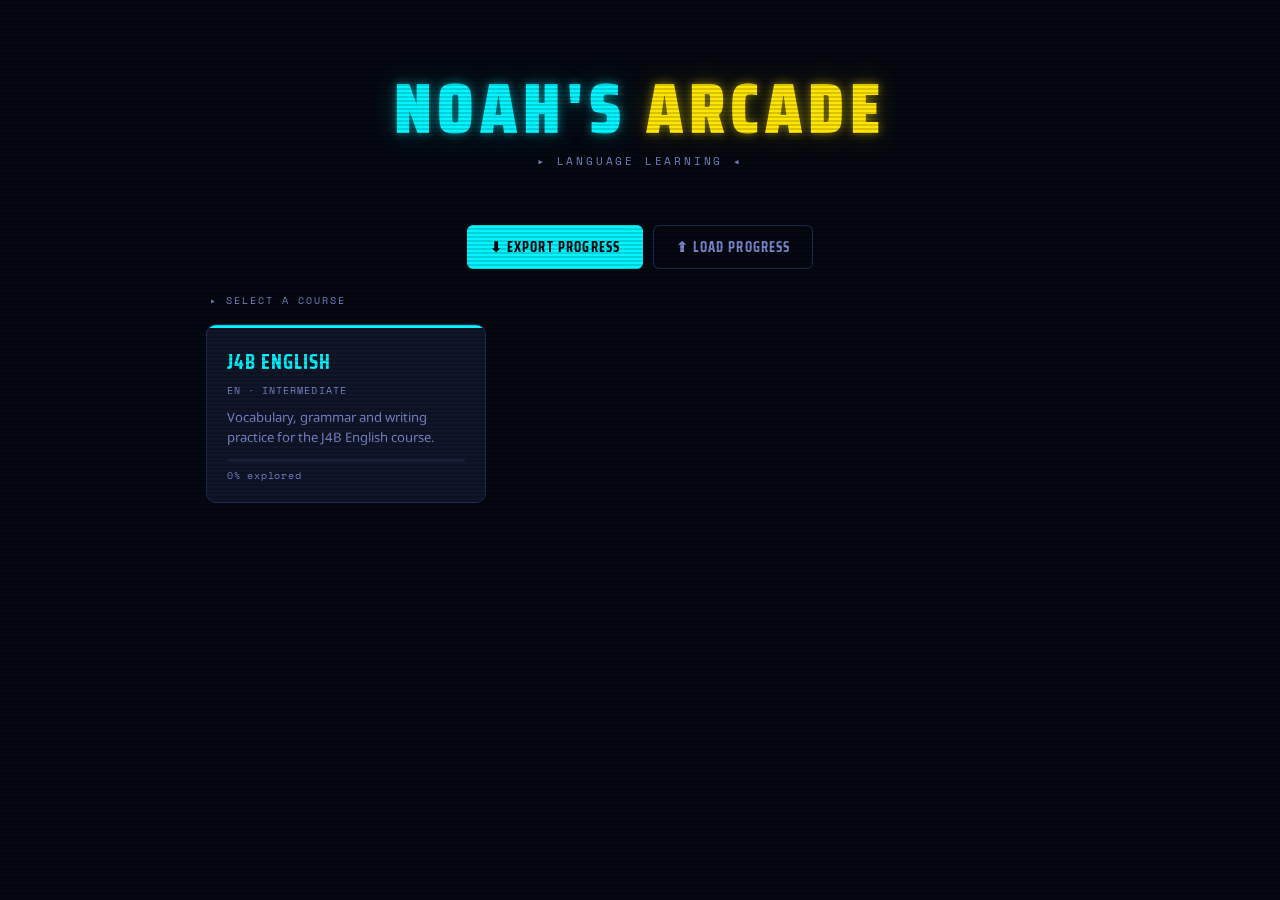
<file: index.html>
<!DOCTYPE html>
<html lang="en">
<head>
<meta charset="UTF-8">
<meta name="viewport" content="width=device-width, initial-scale=1.0">
<title>Noah's Language Arcade</title>
<link rel="preconnect" href="https://fonts.googleapis.com">
<link href="https://fonts.googleapis.com/css2?family=Saira+Condensed:wght@400;700;900&family=Space+Mono:wght@400;700&family=Noto+Sans:wght@400;600&display=swap" rel="stylesheet">
<link rel="stylesheet" href="style.css">
</head>
<body>

<!-- ── FEEDBACK FLASH (fixed overlay) ── -->
<div id="feedback"></div>

<!-- ════════════════════════════════════════════
     WELCOME / MODULE SELECT SCREEN
════════════════════════════════════════════ -->
<div id="welcome" class="screen active">
  <div class="page-wrap">

    <div class="welcome-hero">
      <div class="app-logo">NOAH'S <span>ARCADE</span></div>
      <div class="app-tagline">▸ LANGUAGE LEARNING ◂</div>
    </div>

    <div class="save-row">
      <button class="action-btn primary" id="btn-export">⬇ Export Progress</button>
      <button class="action-btn" id="btn-import">⬆ Load Progress</button>
      <input type="file" id="import-input" accept=".json" style="display:none">
    </div>

    <div class="section-label">▸ SELECT A COURSE</div>
    <div class="module-grid" id="module-grid">
      <!-- populated by engine.js -->
    </div>

  </div>
</div>

<!-- ════════════════════════════════════════════
     HUB SCREEN  (unit / game selector)
════════════════════════════════════════════ -->
<div id="hub" class="screen">
  <div class="page-wrap">

    <div class="hub-header">
      <div class="hub-back" id="hub-back-btn">← COURSES</div>
      <div class="hub-logo" id="hub-logo-text">NOAH'S <span>ARCADE</span></div>
      <div class="hub-sub"  id="hub-sub-text"></div>
    </div>

    <div class="hub-stats">
      <div class="stat-chip"><strong id="stat-seen">0</strong>SEEN</div>
      <div class="stat-chip"><strong id="stat-correct">0</strong>CORRECT</div>
      <div class="stat-chip"><strong id="stat-games">0</strong>BEST SCORES</div>
    </div>

    <div class="immersion-row">
      <span class="immersion-label">Immersion Mode</span>
      <label class="toggle">
        <input type="checkbox" id="immersion-toggle">
        <div class="toggle-track"></div>
      </label>
      <span class="immersion-label" style="color:var(--sub);font-size:.6rem">(hides translations)</span>
    </div>

    <div class="section-label">▸ UNITS</div>
    <div class="unit-tabs" id="unit-tabs"></div>

    <div class="section-label">▸ FILTER BY TOPIC</div>
    <div class="cat-grid" id="cat-grid"></div>
    <div class="cat-hint" id="cat-hint"></div>

    <div class="section-label">▸ CHOOSE YOUR GAME</div>
    <div class="cabinet-grid" id="cabinet-grid">
      <!-- populated by engine.js -->
    </div>

  </div>
</div>

<!-- ════════════════════════════════════════════
     GAME SCREEN
════════════════════════════════════════════ -->
<div id="gscreen" class="screen">

  <!-- Sticky header — always visible -->
  <div class="game-header">
    <button class="game-back-btn">← HUB</button>
    <div class="game-header-title" id="play-mode-label"></div>
    <div class="game-header-stats">
      <div class="lives-display" id="lives-display">❤️❤️❤️</div>
      <div class="score-display" id="score-display">0 XP</div>
    </div>
  </div>

  <div class="game-wrap">

    <!-- ── INTRO VIEW ── -->
    <div id="introview">
      <div style="height:24px"></div>
      <div class="intro-title" id="intro-title">RAPID FIRE</div>
      <div class="cabinet-name" id="intro-mode-color" style="margin-bottom:8px"></div>
      <div class="intro-desc" id="intro-desc"></div>

      <div class="config-row">
        <div class="config-label">Questions</div>
        <input type="range" id="cfg-qcount" min="5" max="20" value="10" step="5">
        <div class="config-val" id="cfg-qcount-val">10</div>
      </div>

      <div class="config-row">
        <div class="config-label">Difficulty</div>
        <input type="range" id="cfg-diff" min="1" max="4" value="2" step="1">
        <div class="config-val" id="cfg-diff-val">MEDIUM</div>
      </div>

      <button class="start-btn" onclick="startGame()">▶ START GAME</button>
    </div>

    <!-- ── PLAY VIEW ── -->
    <div id="playview" style="display:none">

      <div class="progress-bar">
        <div class="progress-fill" id="progress-fill" style="width:0%"></div>
      </div>

      <div class="streak-bar">
        <div class="streak-label">STREAK</div>
        <div class="streak-pips" id="streak-pips">
          <div class="pip" id="p0"></div>
          <div class="pip" id="p1"></div>
          <div class="pip" id="p2"></div>
          <div class="pip" id="p3"></div>
          <div class="pip" id="p4"></div>
          <div class="pip" id="p5"></div>
        </div>
      </div>

      <!-- Timer (Rapid Fire only) -->
      <div class="timer-wrap" id="timer-wrap" style="display:none">
        <svg class="timer-svg" width="60" height="60" viewBox="0 0 60 60">
          <circle class="timer-track" cx="30" cy="30" r="24"/>
          <circle class="timer-arc" id="timer-arc" cx="30" cy="30" r="24"
            stroke-dasharray="150.8" stroke-dashoffset="0"/>
          <text class="timer-text" x="30" y="30" id="timer-text">10</text>
        </svg>
      </div>

      <!-- Question card (vocab / type-it / repair prompt) -->
      <div id="qcard">
        <div class="q-mode-tag" id="q-mode-tag"></div>
        <div class="q-text"     id="q-text"></div>
        <div class="q-hint"     id="q-hint" style="display:none"></div>
        <div class="q-l1"       id="q-l1"   style="display:none"></div>
      </div>

      <!-- Fill-in-blank sentence display -->
      <div id="blankwrap" style="display:none">
        <div class="blank-sentence" id="blank-sentence"></div>
        <div class="blank-l1"       id="blank-l1" style="display:none"></div>
      </div>

      <!-- Multiple choice options (rapid / fill-blank) -->
      <div class="options-grid" id="options-grid" style="display:none"></div>

      <!-- Type It input -->
      <div id="typeinput" style="display:none">
        <input  class="type-field" id="type-field"
                type="text" placeholder="Type your answer…"
                autocomplete="off" autocorrect="off" spellcheck="false">
        <button class="submit-btn" id="btn-submit-type">CHECK ↵</button>
      </div>

      <!-- Word Order -->
      <div id="wordorderwrap" style="display:none">
        <div class="drop-zone"  id="drop-zone"></div>
        <div class="tile-pool"  id="tile-pool"></div>
        <button class="check-btn" id="check-wo" style="display:none">CHECK ORDER</button>
      </div>

      <!-- Free Write / Repair -->
      <div id="freewritewrap" style="display:none">
        <!-- broken sentence shown for repair / transform -->
        <div class="fw-broken" id="fw-broken" style="display:none"></div>
        <textarea class="fw-field" id="fw-field"
                  placeholder="Write your answer here…" rows="3"></textarea>
        <button class="submit-btn" id="btn-submit-fw">CHECK ↵</button>
        <!-- model answer box -->
        <div class="fw-model" id="fw-model" style="display:none">
          <div class="fw-model-label">MODEL ANSWER</div>
          <div class="fw-model-answer" id="fw-model-answer"></div>
        </div>
        <!-- explanation -->
        <div class="fw-explanation" id="fw-explanation" style="display:none"></div>
        <!-- repair checklist -->
        <div class="repair-checks" id="repair-checks" style="display:none"></div>
      </div>

      <!-- Match Up -->
      <div id="matchwrap" style="display:none">
        <div class="match-cols">
          <div>
            <div class="match-col-label">Words</div>
            <div id="match-col-words"></div>
          </div>
          <div>
            <div class="match-col-label">Definitions</div>
            <div id="match-col-defs"></div>
          </div>
        </div>
      </div>

      <button class="next-btn" id="next-btn">NEXT →</button>

    </div><!-- /playview -->

    <!-- ── RESULTS VIEW ── -->
    <div id="resview" style="display:none">
      <div class="res-title" id="res-title">GAME OVER</div>
      <div class="res-score" id="res-score">0</div>
      <div class="res-sub"   id="res-sub"></div>

      <div class="res-stats">
        <div class="res-stat">
          <strong id="res-correct">0</strong>Correct
        </div>
        <div class="res-stat">
          <strong id="res-wrong">0</strong>Wrong
        </div>
        <div class="res-stat">
          <strong id="res-pct">0%</strong>Accuracy
        </div>
      </div>

      <div class="res-hi" id="res-hi"></div>

      <div class="res-btns">
        <button class="res-btn primary"   id="res-btn-again">▶ PLAY AGAIN</button>
        <button class="res-btn secondary" id="res-btn-hub">← HUB</button>
      </div>
    </div>

  </div><!-- /game-wrap -->
</div><!-- /gscreen -->

<script src="engine.js"></script>
</body>
</html>
</file>
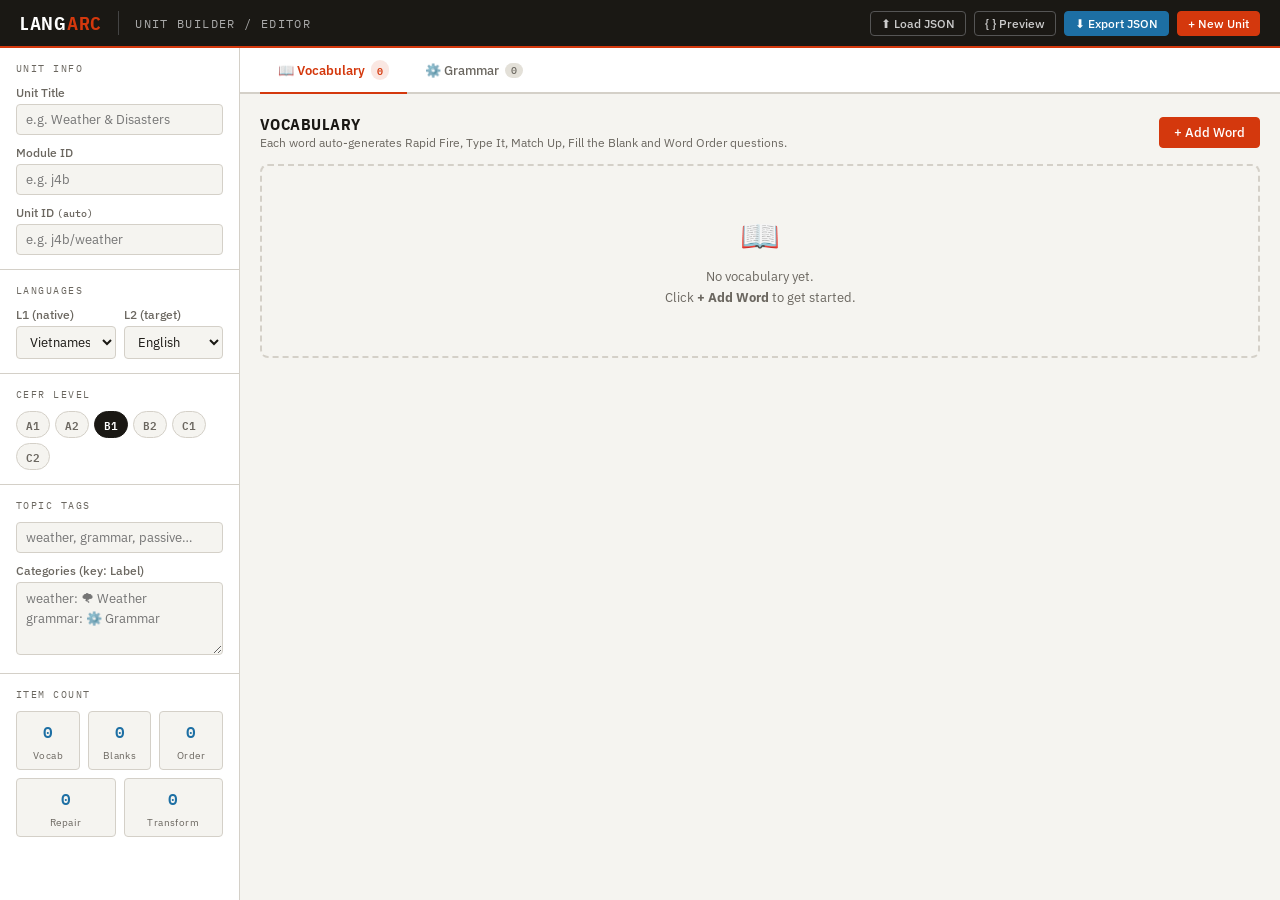
<file: builder.html>
<!DOCTYPE html>
<html lang="en">
<head>
<meta charset="UTF-8">
<meta name="viewport" content="width=device-width, initial-scale=1.0">
<title>Unit Builder — Language Arcade</title>
<link href="https://fonts.googleapis.com/css2?family=IBM+Plex+Mono:wght@400;500;600&family=IBM+Plex+Sans:wght@300;400;500;600&family=IBM+Plex+Sans+Condensed:wght@600;700&display=swap" rel="stylesheet">
<style>
/* ── TOKENS ── */
:root {
  --bg:       #f5f4f0;
  --bg2:      #eceae4;
  --bg3:      #e3e0d8;
  --panel:    #ffffff;
  --border:   #d4d0c8;
  --border2:  #b8b4aa;
  --text:     #1a1814;
  --sub:      #6b6760;
  --accent:   #d4380d;
  --accent2:  #1d6fa4;
  --green:    #2d7d46;
  --yellow:   #b35c00;
  --purple:   #6941c6;
  --tag-bg:   #fff3cd;
  --tag-text: #92570a;

  --ff-display: 'IBM Plex Sans Condensed', sans-serif;
  --ff-body:    'IBM Plex Sans', sans-serif;
  --ff-mono:    'IBM Plex Mono', monospace;
  --r: 4px;
  --r2: 8px;
}

*, *::before, *::after { box-sizing: border-box; margin: 0; padding: 0; }
body {
  background: var(--bg);
  color: var(--text);
  font-family: var(--ff-body);
  font-size: 14px;
  min-height: 100vh;
  display: flex;
  flex-direction: column;
}

/* ── TOP BAR ── */
.topbar {
  background: var(--text);
  color: #fff;
  display: flex;
  align-items: center;
  gap: 16px;
  padding: 0 20px;
  height: 48px;
  flex-shrink: 0;
  border-bottom: 2px solid var(--accent);
}
.topbar-logo {
  font-family: var(--ff-display);
  font-size: 1.15rem;
  font-weight: 700;
  letter-spacing: .04em;
  color: #fff;
}
.topbar-logo span { color: var(--accent); }
.topbar-divider { width: 1px; height: 24px; background: #444; }
.topbar-title {
  font-family: var(--ff-mono);
  font-size: .72rem;
  color: #aaa;
  letter-spacing: .12em;
  text-transform: uppercase;
}
.topbar-actions { margin-left: auto; display: flex; gap: 8px; align-items: center; }

/* ── BUTTONS ── */
.btn {
  font-family: var(--ff-body);
  font-size: .82rem;
  font-weight: 500;
  padding: 6px 14px;
  border-radius: var(--r);
  border: 1px solid transparent;
  cursor: pointer;
  transition: all .12s;
  display: inline-flex;
  align-items: center;
  gap: 5px;
  white-space: nowrap;
}
.btn-ghost { background: transparent; border-color: #555; color: #ccc; }
.btn-ghost:hover { border-color: #aaa; color: #fff; }
.btn-primary { background: var(--accent); color: #fff; border-color: var(--accent); }
.btn-primary:hover { background: #b82d0a; }
.btn-secondary { background: var(--accent2); color: #fff; border-color: var(--accent2); }
.btn-secondary:hover { background: #185d8a; }
.btn-green { background: var(--green); color: #fff; border-color: var(--green); }
.btn-green:hover { background: #256038; }
.btn-outline {
  background: transparent;
  border-color: var(--border2);
  color: var(--sub);
}
.btn-outline:hover { border-color: var(--text); color: var(--text); }
.btn-sm { padding: 4px 10px; font-size: .75rem; }
.btn-xs { padding: 2px 7px; font-size: .7rem; }
.btn-danger { background: transparent; border-color: #e5b4b4; color: var(--accent); }
.btn-danger:hover { background: #fff0ee; }
.btn-icon { padding: 5px 8px; font-size: .85rem; }

/* ── LAYOUT ── */
.layout {
  display: flex;
  flex: 1;
  overflow: hidden;
  height: calc(100vh - 48px);
}

/* ── LEFT SIDEBAR ── */
.sidebar {
  width: 240px;
  flex-shrink: 0;
  background: var(--panel);
  border-right: 1px solid var(--border);
  display: flex;
  flex-direction: column;
  overflow-y: auto;
}
.sidebar-section {
  padding: 14px 16px;
  border-bottom: 1px solid var(--border);
}
.sidebar-section:last-child { border-bottom: none; }
.sidebar-label {
  font-family: var(--ff-mono);
  font-size: .62rem;
  letter-spacing: .15em;
  text-transform: uppercase;
  color: var(--sub);
  margin-bottom: 10px;
}

/* ── FORM ELEMENTS ── */
.field { margin-bottom: 10px; }
.field:last-child { margin-bottom: 0; }
.field label {
  display: block;
  font-size: .75rem;
  font-weight: 500;
  color: var(--sub);
  margin-bottom: 4px;
}
.field input, .field select, .field textarea {
  width: 100%;
  background: var(--bg);
  border: 1px solid var(--border);
  border-radius: var(--r);
  padding: 6px 9px;
  font-family: var(--ff-body);
  font-size: .82rem;
  color: var(--text);
  outline: none;
  transition: border-color .12s;
}
.field input:focus, .field select:focus, .field textarea:focus {
  border-color: var(--accent2);
  background: #fff;
}
.field textarea { resize: vertical; min-height: 60px; line-height: 1.5; }
.field select { cursor: pointer; }

.lang-row { display: flex; gap: 8px; }
.lang-row .field { flex: 1; margin-bottom: 0; }

.cefr-pills { display: flex; gap: 5px; flex-wrap: wrap; margin-top: 2px; }
.cefr-pill {
  font-family: var(--ff-mono);
  font-size: .68rem;
  font-weight: 600;
  padding: 3px 9px;
  border-radius: 20px;
  border: 1px solid var(--border);
  cursor: pointer;
  background: var(--bg);
  color: var(--sub);
  transition: all .12s;
}
.cefr-pill.on { background: var(--text); color: #fff; border-color: var(--text); }

.stats-row {
  display: flex;
  gap: 8px;
  margin-top: 4px;
}
.stat-box {
  flex: 1;
  background: var(--bg);
  border: 1px solid var(--border);
  border-radius: var(--r);
  padding: 6px 8px;
  text-align: center;
}
.stat-box .n {
  font-family: var(--ff-mono);
  font-size: 1rem;
  font-weight: 600;
  color: var(--accent2);
  display: block;
}
.stat-box .lbl {
  font-size: .62rem;
  color: var(--sub);
  letter-spacing: .05em;
}

/* ── MAIN PANEL ── */
.main {
  flex: 1;
  overflow-y: auto;
  display: flex;
  flex-direction: column;
}

/* ── TABS ── */
.tabs {
  display: flex;
  border-bottom: 2px solid var(--border);
  background: var(--panel);
  flex-shrink: 0;
  padding: 0 20px;
}
.tab {
  font-family: var(--ff-body);
  font-size: .82rem;
  font-weight: 500;
  padding: 12px 18px;
  cursor: pointer;
  border: none;
  background: none;
  color: var(--sub);
  border-bottom: 2px solid transparent;
  margin-bottom: -2px;
  transition: all .12s;
  display: flex;
  align-items: center;
  gap: 6px;
}
.tab:hover { color: var(--text); }
.tab.active { color: var(--accent); border-bottom-color: var(--accent); font-weight: 600; }
.tab-badge {
  font-family: var(--ff-mono);
  font-size: .6rem;
  background: var(--bg3);
  color: var(--sub);
  padding: 1px 6px;
  border-radius: 10px;
}
.tab.active .tab-badge { background: rgba(212,56,13,.12); color: var(--accent); }

.tab-content { display: none; padding: 20px; flex: 1; }
.tab-content.active { display: block; }

/* ── SECTION HEADER ── */
.section-hdr {
  display: flex;
  align-items: center;
  justify-content: space-between;
  margin-bottom: 14px;
}
.section-hdr h2 {
  font-family: var(--ff-display);
  font-size: 1rem;
  font-weight: 700;
  letter-spacing: .03em;
  text-transform: uppercase;
}
.section-hdr p {
  font-size: .75rem;
  color: var(--sub);
  margin-top: 1px;
}

/* ── VOCAB CARD ── */
.vocab-card {
  background: var(--panel);
  border: 1px solid var(--border);
  border-radius: var(--r2);
  margin-bottom: 12px;
  overflow: hidden;
}
.vocab-card-header {
  display: flex;
  align-items: center;
  gap: 10px;
  padding: 10px 14px;
  background: var(--bg2);
  cursor: pointer;
  user-select: none;
  border-bottom: 1px solid var(--border);
}
.vocab-card-header:hover { background: var(--bg3); }
.vocab-card-num {
  font-family: var(--ff-mono);
  font-size: .65rem;
  color: var(--sub);
  width: 22px;
  flex-shrink: 0;
}
.vocab-card-word {
  font-weight: 600;
  font-size: .9rem;
  flex: 1;
}
.vocab-card-def {
  font-size: .75rem;
  color: var(--sub);
  flex: 2;
  overflow: hidden;
  text-overflow: ellipsis;
  white-space: nowrap;
}
.vocab-card-toggle {
  font-size: .7rem;
  color: var(--sub);
  margin-left: auto;
}
.vocab-card-body {
  padding: 14px;
  display: none;
}
.vocab-card-body.open { display: block; }

.vocab-fields {
  display: grid;
  grid-template-columns: 1fr 1fr;
  gap: 10px;
  margin-bottom: 14px;
}
.vocab-fields .field { margin-bottom: 0; }
.vocab-fields .field.full { grid-column: 1 / -1; }

/* ── SENTENCE LIST ── */
.sent-list { margin-top: 4px; }
.sent-item {
  background: var(--bg);
  border: 1px solid var(--border);
  border-radius: var(--r);
  padding: 10px 12px;
  margin-bottom: 8px;
  position: relative;
}
.sent-row {
  display: flex;
  gap: 8px;
  align-items: flex-start;
  margin-bottom: 6px;
}
.sent-row:last-child { margin-bottom: 0; }
.sent-input {
  flex: 1;
  background: #fff;
  border: 1px solid var(--border);
  border-radius: var(--r);
  padding: 6px 9px;
  font-family: var(--ff-body);
  font-size: .85rem;
  color: var(--text);
  outline: none;
  transition: border-color .12s;
}
.sent-input:focus { border-color: var(--accent2); }
.sent-options {
  display: flex;
  gap: 12px;
  align-items: center;
  flex-wrap: wrap;
}
.sent-check {
  display: flex;
  align-items: center;
  gap: 5px;
  font-size: .72rem;
  color: var(--sub);
  cursor: pointer;
}
.sent-check input[type=checkbox] { cursor: pointer; accent-color: var(--accent2); }
.sent-alt-input {
  display: none;
  width: 100%;
  margin-top: 6px;
}
.sent-alt-input.show { display: block; }

/* ── DISTRACTOR OVERRIDE ── */
.distractor-row {
  display: flex;
  gap: 6px;
  flex-wrap: wrap;
  margin-top: 6px;
  align-items: center;
}
.distractor-tag {
  background: var(--tag-bg);
  color: var(--tag-text);
  border-radius: 3px;
  padding: 2px 8px;
  font-size: .72rem;
  font-family: var(--ff-mono);
  display: flex;
  align-items: center;
  gap: 4px;
}
.distractor-tag button {
  background: none;
  border: none;
  cursor: pointer;
  color: var(--tag-text);
  font-size: .8rem;
  padding: 0;
  line-height: 1;
}
.distractor-add-input {
  background: #fff;
  border: 1px dashed var(--border2);
  border-radius: var(--r);
  padding: 3px 8px;
  font-size: .75rem;
  font-family: var(--ff-mono);
  color: var(--text);
  outline: none;
  width: 120px;
}
.distractor-add-input:focus { border-color: var(--yellow); border-style: solid; }

/* ── GRAMMAR CARD ── */
.grammar-card {
  background: var(--panel);
  border: 1px solid var(--border);
  border-radius: var(--r2);
  margin-bottom: 12px;
  overflow: visible;
}
.grammar-card-header {
  display: flex;
  align-items: center;
  gap: 10px;
  padding: 10px 14px;
  background: var(--bg2);
  border-bottom: 1px solid var(--border);
  border-radius: var(--r2) var(--r2) 0 0;
}
.grammar-type-badge {
  font-family: var(--ff-mono);
  font-size: .62rem;
  font-weight: 600;
  padding: 2px 8px;
  border-radius: 3px;
  text-transform: uppercase;
  letter-spacing: .08em;
}
.badge-repair    { background: rgba(180,60,0,.12);  color: var(--accent); }
.badge-transform { background: rgba(29,111,164,.12); color: var(--accent2); }
.grammar-card-body { padding: 14px; }

/* ── SENTENCE EDITOR (repair) ── */
.correct-sent-wrap {
  position: relative;
  margin-bottom: 12px;
}
.correct-sent-label {
  font-size: .72rem;
  font-weight: 500;
  color: var(--sub);
  margin-bottom: 4px;
}
.correct-sent-display {
  background: var(--bg);
  border: 1px solid var(--border);
  border-radius: var(--r);
  padding: 10px 12px;
  font-size: .95rem;
  line-height: 1.7;
  min-height: 42px;
  cursor: text;
  white-space: pre-wrap;
  word-break: break-word;
}
.correct-sent-display .token {
  display: inline;
  border-radius: 2px;
  cursor: pointer;
  padding: 1px 0;
  transition: background .1s;
}
.correct-sent-display .token:hover { background: rgba(29,111,164,.15); }
.correct-sent-display .token.selected { background: rgba(29,111,164,.25); outline: 2px solid var(--accent2); border-radius: 3px; }
.correct-sent-display .token.errored  { background: rgba(212,56,13,.15); text-decoration: underline wavy var(--accent); }

/* ── ERROR POPOVER ── */
.error-popover {
  position: fixed;
  background: var(--panel);
  border: 1px solid var(--border2);
  border-radius: var(--r2);
  box-shadow: 0 8px 32px rgba(0,0,0,.18);
  padding: 8px;
  z-index: 1000;
  min-width: 280px;
  max-width: 340px;
  display: none;
}
.error-popover.show { display: block; }
.error-popover-title {
  font-family: var(--ff-mono);
  font-size: .6rem;
  letter-spacing: .12em;
  text-transform: uppercase;
  color: var(--sub);
  padding: 4px 6px 8px;
  border-bottom: 1px solid var(--border);
  margin-bottom: 6px;
}
.error-option {
  padding: 7px 10px;
  border-radius: var(--r);
  cursor: pointer;
  transition: background .1s;
}
.error-option:hover { background: var(--bg2); }
.error-option-name {
  font-size: .8rem;
  font-weight: 500;
  color: var(--text);
  margin-bottom: 2px;
}
.error-option-example {
  font-size: .7rem;
  color: var(--sub);
  font-family: var(--ff-mono);
}
.error-option-example s { color: var(--accent); }
.error-option-example b { color: var(--green); }

/* ── ERROR ROWS (after applying) ── */
.errors-list { margin-top: 10px; }
.error-row {
  background: rgba(212,56,13,.05);
  border: 1px solid rgba(212,56,13,.2);
  border-radius: var(--r);
  padding: 10px 12px;
  margin-bottom: 8px;
}
.error-row-top {
  display: flex;
  align-items: center;
  gap: 8px;
  margin-bottom: 8px;
  flex-wrap: wrap;
}
.error-wrong {
  font-family: var(--ff-mono);
  font-size: .78rem;
  background: rgba(212,56,13,.1);
  color: var(--accent);
  padding: 2px 8px;
  border-radius: 3px;
  text-decoration: line-through;
}
.error-arrow { color: var(--sub); font-size: .8rem; }
.error-rights { display: flex; gap: 5px; flex-wrap: wrap; }
.error-right-tag {
  font-family: var(--ff-mono);
  font-size: .75rem;
  background: rgba(45,125,70,.1);
  color: var(--green);
  padding: 2px 8px;
  border-radius: 3px;
  display: flex;
  align-items: center;
  gap: 4px;
}
.error-right-tag button {
  background: none; border: none; cursor: pointer;
  color: var(--green); font-size: .75rem; padding: 0; line-height: 1;
}
.error-right-add {
  background: #fff;
  border: 1px dashed var(--border2);
  border-radius: 3px;
  padding: 2px 7px;
  font-size: .72rem;
  font-family: var(--ff-mono);
  color: var(--text);
  outline: none;
  width: 100px;
}
.error-right-add:focus { border-color: var(--green); border-style: solid; }
.error-explanation {
  width: 100%;
  background: #fff;
  border: 1px solid var(--border);
  border-radius: var(--r);
  padding: 5px 8px;
  font-family: var(--ff-body);
  font-size: .78rem;
  color: var(--text);
  outline: none;
  resize: none;
  min-height: 42px;
  transition: border-color .12s;
}
.error-explanation:focus { border-color: var(--accent2); }
.error-warning {
  font-size: .7rem;
  color: var(--yellow);
  margin-top: 4px;
  display: none;
}
.error-warning.show { display: block; }

/* ── BROKEN PREVIEW ── */
.broken-preview {
  background: rgba(212,56,13,.06);
  border: 1px solid rgba(212,56,13,.25);
  border-radius: var(--r);
  padding: 10px 12px;
  font-size: .9rem;
  margin-top: 10px;
  display: none;
}
.broken-preview.show { display: block; }
.broken-preview-label {
  font-family: var(--ff-mono);
  font-size: .6rem;
  letter-spacing: .1em;
  text-transform: uppercase;
  color: var(--accent);
  margin-bottom: 5px;
}
.broken-preview-text { font-size: .9rem; line-height: 1.6; }
.broken-preview-text .err-word { color: var(--accent); text-decoration: underline wavy; }

/* ── TRANSFORM CARD ── */
.transform-fields { display: flex; flex-direction: column; gap: 10px; }
.answers-list { display: flex; flex-direction: column; gap: 6px; margin-top: 4px; }
.answer-row { display: flex; gap: 6px; align-items: center; }
.answer-input {
  flex: 1;
  background: #fff;
  border: 1px solid var(--border);
  border-radius: var(--r);
  padding: 6px 9px;
  font-family: var(--ff-body);
  font-size: .82rem;
  color: var(--text);
  outline: none;
}
.answer-input:focus { border-color: var(--green); }

/* ── RIGHT PANEL (JSON preview) ── */
.json-panel {
  width: 320px;
  flex-shrink: 0;
  background: #1a1814;
  border-left: 1px solid #333;
  display: flex;
  flex-direction: column;
  overflow: hidden;
  transition: width .2s;
}
.json-panel.hidden { width: 0; border: none; overflow: hidden; }
.json-panel-header {
  display: flex;
  align-items: center;
  justify-content: space-between;
  padding: 10px 14px;
  border-bottom: 1px solid #333;
  flex-shrink: 0;
}
.json-panel-title {
  font-family: var(--ff-mono);
  font-size: .65rem;
  letter-spacing: .15em;
  text-transform: uppercase;
  color: #888;
}
.json-output {
  flex: 1;
  overflow-y: auto;
  padding: 14px;
  font-family: var(--ff-mono);
  font-size: .72rem;
  color: #a8d8a8;
  white-space: pre;
  line-height: 1.6;
}
.json-output .jk { color: #79b8ff; }
.json-output .js { color: #f0a868; }
.json-output .jn { color: #b5cea8; }
.json-output .jb { color: #c586c0; }

/* ── EMPTY STATES ── */
.empty-state {
  text-align: center;
  padding: 48px 24px;
  color: var(--sub);
  border: 2px dashed var(--border);
  border-radius: var(--r2);
  margin-bottom: 12px;
}
.empty-state .icon { font-size: 2rem; margin-bottom: 10px; }
.empty-state p { font-size: .82rem; line-height: 1.6; }

/* ── UTILITY ── */
.flex { display: flex; }
.gap-8 { gap: 8px; }
.gap-6 { gap: 6px; }
.ml-auto { margin-left: auto; }
.mt-8 { margin-top: 8px; }
.mt-12 { margin-top: 12px; }
.text-sub { color: var(--sub); font-size: .78rem; }
.text-mono { font-family: var(--ff-mono); }
.divider { height: 1px; background: var(--border); margin: 14px 0; }
.warn-text { color: var(--yellow); font-size: .72rem; }
.ok-text   { color: var(--green);  font-size: .72rem; }

/* ── SCROLLBARS ── */
::-webkit-scrollbar { width: 6px; height: 6px; }
::-webkit-scrollbar-track { background: transparent; }
::-webkit-scrollbar-thumb { background: var(--border2); border-radius: 3px; }
.json-output::-webkit-scrollbar-thumb { background: #444; }

/* ── ACCEPTED SENTENCES PERMUTATIONS ── */
.accepted-preview { margin-top: 10px; display: none; }
.accepted-preview.show { display: block; }
.accepted-preview-label {
  font-family: var(--ff-mono);
  font-size: .6rem;
  letter-spacing: .1em;
  text-transform: uppercase;
  color: var(--green);
  margin-bottom: 6px;
}
.accepted-sentence {
  background: rgba(45,125,70,.07);
  border: 1px solid rgba(45,125,70,.25);
  border-radius: var(--r);
  padding: 7px 12px;
  font-size: .85rem;
  color: var(--text);
  margin-bottom: 4px;
  line-height: 1.5;
  font-family: var(--ff-body);
}
.accepted-sentence .changed { color: var(--green); font-weight: 600; }
.accepted-overflow {
  font-size: .72rem;
  color: var(--yellow);
  font-family: var(--ff-mono);
  margin-top: 4px;
}
.accepted-warning {
  font-size: .72rem;
  color: var(--yellow);
  margin-top: 6px;
  padding: 6px 10px;
  background: rgba(179,92,0,.08);
  border: 1px solid rgba(179,92,0,.3);
  border-radius: var(--r);
  display: none;
}
.accepted-warning.show { display: block; }

/* ── TOAST ── */
.toast {
  position: fixed;
  bottom: 20px; left: 50%;
  transform: translateX(-50%);
  background: var(--text);
  color: #fff;
  padding: 9px 18px;
  border-radius: var(--r);
  font-size: .8rem;
  font-family: var(--ff-mono);
  z-index: 2000;
  animation: tin .25s ease, tout .3s ease 2.1s forwards;
  pointer-events: none;
}
@keyframes tin  { from{opacity:0;transform:translateX(-50%) translateY(8px)} to{opacity:1;transform:translateX(-50%)} }
@keyframes tout { to{opacity:0;transform:translateX(-50%) translateY(6px)} }

/* ── MODAL ── */
.modal-overlay {
  position: fixed; inset: 0;
  background: rgba(0,0,0,.4);
  z-index: 500;
  display: none;
  align-items: center;
  justify-content: center;
}
.modal-overlay.show { display: flex; }
.modal {
  background: var(--panel);
  border-radius: var(--r2);
  padding: 24px;
  max-width: 480px;
  width: 90%;
  box-shadow: 0 16px 48px rgba(0,0,0,.25);
}
.modal h3 {
  font-family: var(--ff-display);
  font-size: 1rem;
  font-weight: 700;
  text-transform: uppercase;
  margin-bottom: 8px;
}
.modal p { font-size: .82rem; color: var(--sub); margin-bottom: 16px; line-height: 1.5; }
.modal-btns { display: flex; gap: 8px; justify-content: flex-end; }
</style>
</head>
<body>

<!-- ── TOP BAR ── -->
<div class="topbar">
  <div class="topbar-logo">LANG<span>ARC</span></div>
  <div class="topbar-divider"></div>
  <div class="topbar-title">Unit Builder / Editor</div>
  <div class="topbar-actions">
    <button class="btn btn-ghost btn-sm" onclick="loadJSON()">⬆ Load JSON</button>
    <button class="btn btn-ghost btn-sm" id="btn-toggle-json" onclick="toggleJSON()">{ } Preview</button>
    <button class="btn btn-secondary btn-sm" onclick="validateAndExport()">⬇ Export JSON</button>
    <button class="btn btn-primary btn-sm" onclick="newUnit()">+ New Unit</button>
  </div>
</div>

<div class="layout">

  <!-- ── LEFT SIDEBAR ── -->
  <div class="sidebar">

    <div class="sidebar-section">
      <div class="sidebar-label">Unit Info</div>
      <div class="field">
        <label>Unit Title</label>
        <input type="text" id="unit-title" placeholder="e.g. Weather & Disasters" oninput="updatePreview()">
      </div>
      <div class="field">
        <label>Module ID</label>
        <input type="text" id="unit-module" placeholder="e.g. j4b" oninput="updatePreview()">
      </div>
      <div class="field">
        <label>Unit ID <span class="text-mono" style="font-size:.65rem;color:var(--sub)">(auto)</span></label>
        <input type="text" id="unit-id" placeholder="e.g. j4b/weather" oninput="updatePreview()">
      </div>
    </div>

    <div class="sidebar-section">
      <div class="sidebar-label">Languages</div>
      <div class="lang-row">
        <div class="field">
          <label>L1 (native)</label>
          <select id="unit-l1" oninput="updatePreview()">
            <option value="vi">Vietnamese</option>
            <option value="en">English</option>
            <option value="zh">Chinese</option>
            <option value="ja">Japanese</option>
            <option value="ko">Korean</option>
            <option value="fr">French</option>
            <option value="es">Spanish</option>
            <option value="de">German</option>
            <option value="th">Thai</option>
            <option value="id">Indonesian</option>
          </select>
        </div>
        <div class="field">
          <label>L2 (target)</label>
          <select id="unit-l2" oninput="updatePreview()">
            <option value="en" selected>English</option>
            <option value="vi">Vietnamese</option>
            <option value="zh">Chinese</option>
            <option value="ja">Japanese</option>
            <option value="ko">Korean</option>
            <option value="fr">French</option>
            <option value="es">Spanish</option>
            <option value="de">German</option>
          </select>
        </div>
      </div>
    </div>

    <div class="sidebar-section">
      <div class="sidebar-label">CEFR Level</div>
      <div class="cefr-pills" id="cefr-pills">
        <div class="cefr-pill" onclick="setCEFR('A1')">A1</div>
        <div class="cefr-pill" onclick="setCEFR('A2')">A2</div>
        <div class="cefr-pill on" onclick="setCEFR('B1')">B1</div>
        <div class="cefr-pill" onclick="setCEFR('B2')">B2</div>
        <div class="cefr-pill" onclick="setCEFR('C1')">C1</div>
        <div class="cefr-pill" onclick="setCEFR('C2')">C2</div>
      </div>
    </div>

    <div class="sidebar-section">
      <div class="sidebar-label">Topic Tags</div>
      <div class="field">
        <input type="text" id="unit-tags" placeholder="weather, grammar, passive…" oninput="updatePreview()">
      </div>
      <div class="field">
        <label>Categories (key: Label)</label>
        <textarea id="unit-cats" rows="3" placeholder="weather: 🌪 Weather&#10;grammar: ⚙️ Grammar" oninput="updatePreview()"></textarea>
      </div>
    </div>

    <div class="sidebar-section">
      <div class="sidebar-label">Item Count</div>
      <div class="stats-row">
        <div class="stat-box"><span class="n" id="count-vocab">0</span><span class="lbl">Vocab</span></div>
        <div class="stat-box"><span class="n" id="count-blanks">0</span><span class="lbl">Blanks</span></div>
        <div class="stat-box"><span class="n" id="count-order">0</span><span class="lbl">Order</span></div>
      </div>
      <div class="stats-row mt-8">
        <div class="stat-box"><span class="n" id="count-repair">0</span><span class="lbl">Repair</span></div>
        <div class="stat-box"><span class="n" id="count-fw">0</span><span class="lbl">Transform</span></div>
      </div>
    </div>

  </div><!-- /sidebar -->

  <!-- ── MAIN PANEL ── -->
  <div class="main">

    <div class="tabs">
      <button class="tab active" onclick="switchTab('vocab')" id="tab-vocab">
        📖 Vocabulary <span class="tab-badge" id="tbadge-vocab">0</span>
      </button>
      <button class="tab" onclick="switchTab('grammar')" id="tab-grammar">
        ⚙️ Grammar <span class="tab-badge" id="tbadge-grammar">0</span>
      </button>
    </div>

    <!-- ── VOCAB TAB ── -->
    <div class="tab-content active" id="tc-vocab">
      <div class="section-hdr">
        <div>
          <h2>Vocabulary</h2>
          <p>Each word auto-generates Rapid Fire, Type It, Match Up, Fill the Blank and Word Order questions.</p>
        </div>
        <button class="btn btn-primary" onclick="addVocab()">+ Add Word</button>
      </div>
      <div id="vocab-list">
        <div class="empty-state" id="vocab-empty">
          <div class="icon">📖</div>
          <p>No vocabulary yet.<br>Click <strong>+ Add Word</strong> to get started.</p>
        </div>
      </div>
    </div>

    <!-- ── GRAMMAR TAB ── -->
    <div class="tab-content" id="tc-grammar">
      <div class="section-hdr">
        <div>
          <h2>Grammar Items</h2>
          <p>Repair items and transformation tasks. These generate the Sentence Repair and Free Write game modes.</p>
        </div>
        <div class="flex gap-8">
          <button class="btn btn-outline" onclick="addTransform()">+ Transform</button>
          <button class="btn btn-primary"  onclick="addRepair()">+ Repair</button>
        </div>
      </div>
      <div id="grammar-list">
        <div class="empty-state" id="grammar-empty">
          <div class="icon">⚙️</div>
          <p>No grammar items yet.<br>Add a <strong>Repair</strong> (fix grammar errors) or <strong>Transform</strong> (rewrite tasks) item.</p>
        </div>
      </div>
    </div>

  </div><!-- /main -->

  <!-- ── JSON PREVIEW PANEL ── -->
  <div class="json-panel hidden" id="json-panel">
    <div class="json-panel-header">
      <div class="json-panel-title">JSON Preview</div>
      <button class="btn btn-ghost btn-xs" onclick="toggleJSON()">✕</button>
    </div>
    <div class="json-output" id="json-output"></div>
  </div>

</div><!-- /layout -->

<!-- Error popover -->
<div class="error-popover" id="error-popover">
  <div class="error-popover-title">Select error type for: <span id="popover-token-label"></span></div>
  <div id="popover-options"></div>
</div>

<!-- Load modal -->
<div class="modal-overlay" id="load-modal">
  <div class="modal">
    <h3>Load Unit JSON</h3>
    <p>Select an existing unit JSON file to edit. This will replace any unsaved work.</p>
    <input type="file" id="load-input" accept=".json" style="display:none" onchange="handleLoad(this)">
    <div class="modal-btns">
      <button class="btn btn-outline" onclick="closeModal('load-modal')">Cancel</button>
      <button class="btn btn-primary" onclick="document.getElementById('load-input').click()">Choose File</button>
    </div>
  </div>
</div>

<script>
'use strict';

// ══════════════════════════════════════════════
//  ERROR LIBRARY
// ══════════════════════════════════════════════

const ERROR_LIBRARY = [
  // ── VERB TENSE ──
  {
    id: 'past_cont_to_pres_simple',
    name: 'Past continuous → Present simple',
    applies: ['verb_past_cont'],
    example: ['was running', 'run'],
    transform: (tok) => {
      // "was running" → "run" / "runs"
      const m = tok.match(/^(was|were)\s+(\w+)ing$/i);
      if (!m) return null;
      const base = m[2].replace(/([^aeiou])$/, '$1'); // rough de-doubling
      return { wrong: tok, right: [base, base + 's'], explanation: 'Past continuous (was/were + -ing) replaced with present simple. Use past continuous for an action in progress at a past moment.' };
    }
  },
  {
    id: 'past_cont_to_pres_cont',
    name: 'Past continuous → Present continuous',
    applies: ['verb_past_cont'],
    example: ['was running', 'is running'],
    transform: (tok) => {
      const m = tok.match(/^(was|were)\s+(\w+ing)$/i);
      if (!m) return null;
      const aux = m[1].toLowerCase() === 'were' ? 'are' : 'is';
      return { wrong: tok, right: ['is ' + m[2], 'are ' + m[2]], explanation: 'Wrong auxiliary: "' + m[1] + '" (past) replaced with present auxiliary. Past continuous needs was/were, not is/are.' };
    }
  },
  {
    id: 'past_cont_drop_aux',
    name: 'Past continuous → Drop auxiliary',
    applies: ['verb_past_cont'],
    example: ['was running', 'running'],
    transform: (tok) => {
      const m = tok.match(/^(was|were)\s+(\w+ing)$/i);
      if (!m) return null;
      return { wrong: m[2], right: [tok], explanation: 'Missing auxiliary: "' + m[2] + '" needs "' + m[1] + '" before it. Past continuous = was/were + verb-ing.' };
    }
  },
  {
    id: 'past_cont_base_after_aux',
    name: 'Past continuous → Base form after auxiliary',
    applies: ['verb_past_cont'],
    example: ['was running', 'was run'],
    transform: (tok) => {
      const m = tok.match(/^(was|were)\s+(\w+)ing$/i);
      if (!m) return null;
      const base = m[2].replace(/([^aeiou])$/, '$1');
      return { wrong: m[1] + ' ' + base, right: [tok], explanation: 'Past continuous needs -ing form: "' + m[1] + ' ' + base + '" → "' + tok + '".' };
    }
  },
  {
    id: 'past_simple_to_pres_simple',
    name: 'Past simple → Present simple',
    applies: ['verb_past_simple'],
    example: ['erupted', 'erupts / erupt'],
    transform: (tok) => {
      // Simple: strip -ed, add -s
      const base = tok.replace(/ed$/, '').replace(/([^aeiou])(\1)$/, '$1');
      return { wrong: base, right: [tok], explanation: '"' + base + '" is present tense. Use past simple "' + tok + '" for a completed past event.' };
    }
  },
  {
    id: 'passive_base_form',
    name: 'Passive → base form (not past participle)',
    applies: ['verb_passive'],
    example: ['was invented', 'was invent'],
    transform: (tok) => {
      const m = tok.match(/^(was|were|is|are)\s+(\w+ed|\w+en)$/i);
      if (!m) return null;
      const base = m[2].replace(/ed$/, '').replace(/([^aeiou])(\1)$/, '$1').replace(/en$/, '');
      return { wrong: m[1] + ' ' + base, right: [tok], explanation: 'Passive voice needs the past participle: "' + m[1] + ' ' + base + '" → "' + tok + '".' };
    }
  },
  {
    id: 'passive_wrong_aux',
    name: 'Passive → Wrong auxiliary (is/are instead of was/were)',
    applies: ['verb_passive'],
    example: ['was invented', 'is invented'],
    transform: (tok) => {
      const m = tok.match(/^(was|were)\s+(\w+)$/i);
      if (!m) return null;
      const wrongAux = m[1].toLowerCase() === 'were' ? 'are' : 'is';
      return { wrong: wrongAux + ' ' + m[2], right: [tok], explanation: 'Past passive needs "was/were", not "is/are": "' + wrongAux + ' ' + m[2] + '" → "' + tok + '".' };
    }
  },
  // ── AGREEMENT ──
  {
    id: 'sv_agreement_3sg',
    name: 'Subject-verb agreement (3rd person singular)',
    applies: ['verb_present'],
    example: ['doesn\'t', 'don\'t'],
    transform: (tok) => {
      const map = { "doesn't": "don't", "doesn't": "don't", 'does': 'do', 'has': 'have', 'is': 'are', 'was': 'were' };
      const maps = { "don't": "doesn't", "don't": "doesn't", 'do': 'does', 'have': 'has', 'are': 'is', 'were': 'was' };
      const tl = tok.toLowerCase();
      if (map[tl]) return { wrong: map[tl], right: [tok], explanation: '"' + map[tl] + '" is plural/1st person. Third person singular (he/she/it) needs "' + tok + '".' };
      if (maps[tl]) return { wrong: tok, right: [maps[tl] + ' (3sg)', tok + ' (plural)'], explanation: 'Check subject: third person singular (he/she/it) needs "' + maps[tl] + '", plural/1st needs "' + tok + '".' };
      return { wrong: tok, right: [tok + 's'], explanation: 'Third person singular verbs need -s: "' + tok + '" → "' + tok + 's".' };
    }
  },
  // ── NEGATION ──
  {
    id: 'double_negative',
    name: 'Double negative',
    applies: ['adverb_negative', 'verb_present'],
    example: ["doesn't never", "doesn't ever / never"],
    transform: (tok) => {
      return { wrong: tok + ' never', right: [tok + ' ever', 'never'], explanation: 'Double negative: "' + tok + ' never" uses two negatives. Use "' + tok + ' ever" or just "never".' };
    }
  },
  // ── PREPOSITIONS ──
  {
    id: 'since_for',
    name: 'Since / For confusion',
    applies: ['preposition'],
    example: ['for six months', 'since six months'],
    transform: (tok) => {
      if (tok.toLowerCase() === 'since') return { wrong: 'since', right: ['for'], explanation: '"Since" is used with a point in time (since 2020, since Monday). Use "for" with a period of time (for six months, for two years).' };
      if (tok.toLowerCase() === 'for')   return { wrong: 'for',   right: ['since'], explanation: '"For" is used with a period of time. Use "since" with a point in time (since 2020, since last week).' };
      return null;
    }
  },
  // ── ARTICLES ──
  {
    id: 'article_a_an',
    name: 'Article: a / an confusion',
    applies: ['article'],
    example: ['a engineer', 'an engineer'],
    transform: (tok) => {
      if (tok.toLowerCase() === 'a')  return { wrong: 'a',  right: ['an'], explanation: 'Use "an" before words starting with a vowel sound (an engineer, an hour, an apple).' };
      if (tok.toLowerCase() === 'an') return { wrong: 'an', right: ['a'],  explanation: 'Use "a" before words starting with a consonant sound (a university, a one-way street).' };
      return null;
    }
  },
  {
    id: 'missing_article',
    name: 'Missing article (a/an/the)',
    applies: ['noun'],
    example: ['She is teacher', 'She is a teacher'],
    transform: (tok) => {
      return { wrong: tok, right: ['a ' + tok, 'an ' + tok, 'the ' + tok], explanation: 'A noun like "' + tok + '" usually needs an article (a, an, or the) in English.' };
    }
  },
  // ── IRREGULAR VERBS ──
  {
    id: 'irregular_past',
    name: 'Irregular past tense → regularized',
    applies: ['verb_past_simple'],
    example: ['bought → buyed', 'went → goed', 'thought → thinked'],
    transform: (tok) => {
      const irregulars = { went:'goed', bought:'buyed', thought:'thinked', brought:'bringed', caught:'catched', taught:'teached', fought:'fighted', sought:'seeked', came:'comed', ran:'runned', saw:'sawed', ate:'eated', drank:'drinked', spoke:'speaked', wrote:'writed', gave:'gived', took:'taked', made:'maked', knew:'knowed', grew:'growed', drew:'drawed', flew:'flyed', threw:'throwed', blew:'blowed', swam:'swimmed', sang:'singed', rang:'ringed', won:'winned', lost:'losed', left:'leaved', kept:'keeped', slept:'sleeped', felt:'feeled', met:'meeted', sent:'sended', spent:'spended', built:'builded', found:'finded', held:'holded', led:'leaded', read:'readed', said:'sayed', sold:'selled', told:'telled', stood:'standed', understood:'understanded', broke:'breaked', chose:'choosed', drove:'drived', forgave:'forgived', hid:'hided', meant:'meaned', paid:'payed', rose:'rised', sat:'sitted', set:'setted', shot:'shooted', shut:'shutted', spread:'spreaded', struck:'striked', swore:'sweared', tore:'teared', woke:'waked', wore:'weared', won:'winned' };
      const tl = tok.toLowerCase();
      if (irregulars[tl]) return { wrong: irregulars[tl], right: [tok], explanation: '"' + irregulars[tl] + '" is not a real word. "' + tok + '" is an irregular past tense — it must be memorized.' };
      return { wrong: tok, right: [tok], explanation: 'Mark the incorrect regularized form of this irregular verb.' };
    }
  },
  // ── NOUN FORMS ──
  {
    id: 'uncountable_plural',
    name: 'Uncountable noun used as plural',
    applies: ['noun'],
    example: ['informations', 'information'],
    transform: (tok) => {
      const uncountable = ['information','advice','furniture','equipment','luggage','baggage','knowledge','research','progress','feedback','homework','work','money','news','music','food','water','evidence','traffic','weather','accommodation','permission','experience','education','health','fun','luck'];
      const base = tok.replace(/s$/, '');
      if (uncountable.includes(base.toLowerCase())) {
        return { wrong: tok, right: [base], explanation: '"' + base + '" is an uncountable noun in English — it has no plural form. Use "' + base + '", not "' + tok + '".' };
      }
      return { wrong: tok + 's', right: [tok], explanation: '"' + tok + '" may be uncountable. Remove the -s plural ending.' };
    }
  },
  // ── GENERIC FALLBACK ──
  {
    id: 'custom',
    name: 'Custom error (manual)',
    applies: ['any'],
    example: ['wrong form', 'correct form'],
    transform: (tok) => {
      return { wrong: tok, right: [], explanation: '' };
    }
  }
];

// Which token types each error applies to — used for context-sensitive filtering
const TOKEN_TYPE_MAP = {
  // These are rough heuristics; the UI lets teacher override
  verb_past_cont:  (t) => /^(was|were)\s+\w+ing$/i.test(t),
  verb_past_simple:(t) => /\w+(ed|t|d)$/i.test(t) && !/^(was|were|had|did)/.test(t),
  verb_passive:    (t) => /^(was|were|is|are)\s+\w+(ed|en)$/i.test(t),
  verb_present:    (t) => /^(do|does|don't|doesn't|is|are|has|have|am)$/i.test(t) || /\w+s$/.test(t),
  adverb_negative: (t) => /^(never|not|n't)$/i.test(t),
  preposition:     (t) => /^(in|on|at|for|since|by|with|from|to|of|about|after|before|during|until|without)$/i.test(t),
  article:         (t) => /^(a|an|the)$/i.test(t),
  noun:            (t) => t.length > 2 && !/^(was|were|is|are|has|have|do|does|did|will|would|could|should|may|might|shall)$/i.test(t),
  any:             ()  => true
};

// ══════════════════════════════════════════════
//  STATE
// ══════════════════════════════════════════════

let S = {
  cefr: 'B1',
  vocabs: [],    // { id, l2, l1, def, hint, a, c, sentences: [{text, altOrder, noOrder, distractors:[]}] }
  repairs: [],   // { id, correct, tokens, errors:[{wrong,right:[],explanation}] }
  transforms: [] // { id, prompt, broken, answers:[''], explanation, c }
};

// Holds arrays loaded verbatim from file — passed through unchanged on export
// Only blanks/order authored via vocab sentences replace these
let _loaded = {
  blanks:    null,  // original blanks array or null if none loaded
  order:     null,  // original order array or null if none loaded
};

let _popoverTarget = null; // { repairIdx, tokenStr }
let _jsonVisible   = false;
let _vocabCounter  = 0;
let _grammarCounter= 0;

// ══════════════════════════════════════════════
//  VOCAB
// ══════════════════════════════════════════════

function addVocab(data) {
  const idx = S.vocabs.length;
  const id  = data?.id || ('v' + (++_vocabCounter));
  S.vocabs.push(data || { id, l2:'', l1:'', def:'', hint:'', sentences:[] });
  renderVocabCard(idx);
  document.getElementById('vocab-empty').style.display = 'none';
  updateCounts();
  updatePreview();
}

function renderVocabCard(idx) {
  const v   = S.vocabs[idx];
  const el  = document.createElement('div');
  el.className = 'vocab-card';
  el.id = 'vcard-' + idx;
  el.innerHTML = `
    <div class="vocab-card-header" onclick="toggleVocab(${idx})">
      <span class="vocab-card-num">${idx+1}</span>
      <span class="vocab-card-word" id="vcword-${idx}">${v.l2 || '<em style="color:var(--sub);font-weight:400">new word</em>'}</span>
      <span class="vocab-card-def"  id="vcdef-${idx}">${v.def || ''}</span>
      <span class="vocab-card-toggle" id="vctog-${idx}">▼</span>
      <button class="btn btn-danger btn-xs" onclick="removeVocab(event,${idx})">✕</button>
    </div>
    <div class="vocab-card-body open" id="vcbody-${idx}">
      <div class="vocab-fields">
        <div class="field">
          <label>L2 Word / Phrase *</label>
          <input type="text" value="${esc(v.l2)}" placeholder="e.g. stressed out"
            oninput="updateVocabField(${idx},'l2',this.value)">
        </div>
        <div class="field">
          <label>L1 Translation</label>
          <input type="text" value="${esc(v.l1)}" placeholder="optional"
            oninput="updateVocabField(${idx},'l1',this.value)">
        </div>
        <div class="field full">
          <label>Definition * <span class="text-sub">(shown in Rapid Fire, Match Up, Type It)</span></label>
          <input type="text" value="${esc(v.def)}" placeholder="e.g. feeling very worried and under pressure"
            oninput="updateVocabField(${idx},'def',this.value)">
        </div>
        <div class="field full">
          <label>Hint <span class="text-sub">(optional — shown on Easy/Medium in Type It)</span></label>
          <input type="text" value="${esc(v.hint)}" placeholder='e.g. "two words" or "starts with str-"'
            oninput="updateVocabField(${idx},'hint',this.value)">
        </div>
      </div>

      <div class="divider"></div>

      <div class="section-hdr" style="margin-bottom:10px">
        <div>
          <strong style="font-size:.82rem">Example Sentences</strong>
          <span class="text-sub" style="display:block;margin-top:1px">Each sentence → Fill the Blank + Word Order questions automatically</span>
        </div>
        <button class="btn btn-outline btn-sm" onclick="addSentence(${idx})">+ Sentence</button>
      </div>

      <div class="sent-list" id="sents-${idx}">
        ${v.sentences.map((s,si) => sentenceHTML(idx,si,s)).join('')}
        ${!v.sentences.length ? '<div class="text-sub" style="font-size:.75rem;padding:4px 0">No sentences yet.</div>' : ''}
      </div>
    </div>
  `;

  const list = document.getElementById('vocab-list');
  // Replace if exists, else append
  const existing = document.getElementById('vcard-' + idx);
  if (existing) existing.replaceWith(el);
  else list.appendChild(el);
}

function sentenceHTML(vIdx, sIdx, s) {
  return `
    <div class="sent-item" id="sent-${vIdx}-${sIdx}">
      <div class="sent-row">
        <input class="sent-input" type="text" value="${esc(s.text)}" placeholder="Write a sentence using this word…"
          oninput="updateSentField(${vIdx},${sIdx},'text',this.value)">
        <button class="btn btn-danger btn-icon btn-xs" onclick="removeSent(${vIdx},${sIdx})">✕</button>
      </div>
      <div class="sent-options">
        <label class="sent-check">
          <input type="checkbox" ${s.noOrder?'checked':''} onchange="updateSentField(${vIdx},${sIdx},'noOrder',this.checked)">
          Exclude from Word Order
        </label>
        <label class="sent-check">
          <input type="checkbox" ${s.altOrder?'checked':''} onchange="toggleAltOrder(${vIdx},${sIdx},this.checked)">
          Has alternate order
        </label>
      </div>
      <input class="sent-input sent-alt-input ${s.altOrder?'show':''}" id="altinput-${vIdx}-${sIdx}"
        type="text" value="${esc(s.altOrderText||'')}" placeholder="Alternate valid word order…"
        oninput="updateSentField(${vIdx},${sIdx},'altOrderText',this.value)">

      <div class="flex gap-6 mt-8" style="align-items:center;flex-wrap:wrap">
        <span style="font-size:.68rem;color:var(--sub);font-family:var(--ff-mono);letter-spacing:.05em">FIB DISTRACTORS:</span>
        <div class="distractor-row" id="dist-${vIdx}-${sIdx}">
          ${(s.distractors||[]).map((d,di) => distractorTag(vIdx,sIdx,di,d)).join('')}
          <input class="distractor-add-input" placeholder="+ add word"
            onkeydown="addDistractor(event,${vIdx},${sIdx},this)">
        </div>
        <span class="text-sub" style="font-size:.65rem">auto-filled from other vocab if empty</span>
      </div>
    </div>
  `;
}

function distractorTag(vIdx, sIdx, dIdx, word) {
  return `<span class="distractor-tag">${esc(word)}<button onclick="removeDistractor(${vIdx},${sIdx},${dIdx})">✕</button></span>`;
}

function toggleVocab(idx) {
  const body = document.getElementById('vcbody-' + idx);
  const tog  = document.getElementById('vctog-'  + idx);
  const open = body.classList.toggle('open');
  tog.textContent = open ? '▼' : '▶';
}

function updateVocabField(idx, field, val) {
  S.vocabs[idx][field] = val;
  if (field === 'l2') {
    document.getElementById('vcword-' + idx).innerHTML = val || '<em style="color:var(--sub);font-weight:400">new word</em>';
    // Auto-generate unit ID hint
    const mod = document.getElementById('unit-module').value.trim();
    const title = document.getElementById('unit-title').value.trim();
    if (mod && title && !document.getElementById('unit-id').value) {
      document.getElementById('unit-id').value = mod + '/' + slugify(title);
    }
  }
  if (field === 'def') document.getElementById('vcdef-' + idx).textContent = val;
  updateCounts();
  updatePreview();
}

function removeVocab(e, idx) {
  e.stopPropagation();
  S.vocabs.splice(idx, 1);
  rebuildVocabList();
}

function rebuildVocabList() {
  const list  = document.getElementById('vocab-list');
  const empty = document.getElementById('vocab-empty');

  // Remove all vocab cards (not the empty state element)
  [...list.children].forEach(child => {
    if (child.id !== 'vocab-empty') child.remove();
  });

  empty.style.display = S.vocabs.length ? 'none' : 'block';
  S.vocabs.forEach((_, i) => renderVocabCard(i));
  updateCounts();
  updatePreview();
}

function addSentence(vIdx) {
  S.vocabs[vIdx].sentences.push({ text:'', noOrder:false, altOrder:false, altOrderText:'', distractors:[] });
  const sIdx = S.vocabs[vIdx].sentences.length - 1;
  const list = document.getElementById('sents-' + vIdx);
  // Remove "no sentences" placeholder text
  if (list.querySelector('.text-sub')) list.innerHTML = '';
  const el = document.createElement('div');
  el.outerHTML; // placeholder
  list.insertAdjacentHTML('beforeend', sentenceHTML(vIdx, sIdx, S.vocabs[vIdx].sentences[sIdx]));
  updateCounts();
  updatePreview();
}

function removeSent(vIdx, sIdx) {
  S.vocabs[vIdx].sentences.splice(sIdx, 1);
  renderVocabCard(vIdx);
  updateCounts();
  updatePreview();
}

function updateSentField(vIdx, sIdx, field, val) {
  S.vocabs[vIdx].sentences[sIdx][field] = val;
  updateCounts();
  updatePreview();
}

function toggleAltOrder(vIdx, sIdx, checked) {
  S.vocabs[vIdx].sentences[sIdx].altOrder = checked;
  const inp = document.getElementById('altinput-' + vIdx + '-' + sIdx);
  inp.classList.toggle('show', checked);
  updatePreview();
}

function addDistractor(e, vIdx, sIdx, inp) {
  if (e.key !== 'Enter') return;
  const val = inp.value.trim();
  if (!val) return;
  S.vocabs[vIdx].sentences[sIdx].distractors.push(val);
  inp.value = '';
  const container = document.getElementById('dist-' + vIdx + '-' + sIdx);
  const dIdx = S.vocabs[vIdx].sentences[sIdx].distractors.length - 1;
  container.insertAdjacentHTML('afterbegin', distractorTag(vIdx, sIdx, dIdx, val));
  updatePreview();
}

function removeDistractor(vIdx, sIdx, dIdx) {
  S.vocabs[vIdx].sentences[sIdx].distractors.splice(dIdx, 1);
  const container = document.getElementById('dist-' + vIdx + '-' + sIdx);
  container.querySelectorAll('.distractor-tag')[dIdx]?.remove();
  updatePreview();
}

// ══════════════════════════════════════════════
//  REPAIR
// ══════════════════════════════════════════════

function addRepair(data) {
  const idx = S.repairs.length;
  S.repairs.push(data || { id: 'r' + (++_grammarCounter), correct:'', tokens:[], errors:[] });
  renderRepairCard(idx);
  document.getElementById('grammar-empty').style.display = 'none';
  updateCounts();
  updatePreview();
}

function renderRepairCard(idx) {
  const r  = S.repairs[idx];
  const el = document.createElement('div');
  el.className = 'grammar-card';
  el.id = 'rcard-' + idx;

  const tokHTML = r.correct
    ? tokenizeForDisplay(r.correct, idx)
    : '<span style="color:var(--sub);font-size:.82rem">Type the correct sentence above, then click words to add errors.</span>';

  const brokenText = computeBroken(r);

  el.innerHTML = `
    <div class="grammar-card-header">
      <span class="grammar-type-badge badge-repair">Repair</span>
      <span style="font-size:.78rem;color:var(--sub);flex:1" id="rcard-preview-${idx}">${r.correct ? esc(r.correct.slice(0,60)) + (r.correct.length>60?'…':'') : 'new repair item'}</span>
      <button class="btn btn-danger btn-xs" onclick="removeRepair(${idx})">✕</button>
    </div>
    <div class="grammar-card-body">

      <div class="correct-sent-wrap">
        <div class="correct-sent-label">Correct sentence *</div>
        <textarea class="sent-input" rows="2" placeholder="Type the grammatically correct sentence…"
          style="margin-bottom:8px;width:100%;resize:vertical;min-height:56px"
          oninput="updateCorrectSent(${idx}, this.value)">${esc(r.correct)}</textarea>
        <div class="correct-sent-label">Click words to apply errors ↓</div>
        <div class="correct-sent-display" id="rdisplay-${idx}">${tokHTML}</div>
      </div>

      <div class="errors-list" id="rerrors-${idx}">
        ${r.errors.map((err, ei) => errorRowHTML(idx, ei, err)).join('')}
      </div>

      <div class="broken-preview ${brokenText ? 'show' : ''}" id="rbroken-${idx}">
        <div class="broken-preview-label">Generated broken sentence</div>
        <div class="broken-preview-text">${brokenText || ''}</div>
      </div>

      <div class="accepted-preview" id="raccepted-${idx}">
        <div class="accepted-preview-label">✓ All accepted answers (auto-generated from corrections)</div>
        <div class="accepted-list"></div>
        <div class="accepted-overflow" style="display:none"></div>
        <div class="accepted-warning">⚠ Some permutations are identical — check for redundant corrections.</div>
      </div>

    </div>
  `;

  const list = document.getElementById('grammar-list');
  const existing = document.getElementById('rcard-' + idx);
  if (existing) existing.replaceWith(el);
  else list.appendChild(el);
}

function tokenizeForDisplay(sentence, repairIdx) {
  const tokens = sentence.match(/\S+/g) || [];
  return tokens.map(tok => {
    const r = S.repairs[repairIdx];
    // Highlight words that already have errors assigned (correct form with wrong forms entered)
    const hasError = r.errors.some(e => {
      const rightForm  = e.right?.[0] || '';
      const wrongForms = Array.isArray(e.wrong) ? e.wrong : (e.wrong ? [e.wrong] : []);
      return rightForm === tok && wrongForms.length > 0;
    });
    return `<span class="token ${hasError?'errored':''}" 
      onclick="onTokenClick(event, ${repairIdx}, '${esc(tok)}')" 
      data-tok="${esc(tok)}">${esc(tok)}</span> `;
  }).join('');
}

function onTokenClick(e, repairIdx, tok) {
  e.stopPropagation();
  _popoverTarget = { repairIdx, tok };

  // Determine which errors apply
  const applicable = ERROR_LIBRARY.filter(err =>
    err.applies.some(type => type === 'any' || (TOKEN_TYPE_MAP[type] && TOKEN_TYPE_MAP[type](tok)))
  );

  const pop = document.getElementById('error-popover');
  document.getElementById('popover-token-label').textContent = '"' + tok + '" is correct — add common wrong forms';
  const opts = document.getElementById('popover-options');
  opts.innerHTML = applicable.map((err, i) =>
    `<div class="error-option" onclick="applyError(${i})">
      <div class="error-option-name">${err.name}</div>
      <div class="error-option-example">${formatExample(err.example)}</div>
    </div>`
  ).join('');
  pop._applicable = applicable;

  // Position popover near click
  const rect = e.target.getBoundingClientRect();
  pop.style.top  = Math.min(rect.bottom + 6, window.innerHeight - 320) + 'px';
  pop.style.left = Math.min(rect.left, window.innerWidth - 360) + 'px';
  pop.classList.add('show');
}

function formatExample(ex) {
  // ex[0] = correct form, ex[1] = common wrong form
  return `<b>${ex[0]}</b> → common error: <s>${ex[1]}</s>`;
}

function applyError(applicableIdx) {
  const pop = document.getElementById('error-popover');
  const err = pop._applicable[applicableIdx];
  const { repairIdx, tok } = _popoverTarget;
  pop.classList.remove('show');

  const result = err.transform(tok);
  if (!result) { toast('Could not auto-generate — use Custom and fill manually'); return; }

  // tok = correct form (what was clicked); result.wrong = the auto-generated error form
  const newError = {
    right: [tok],
    wrong: result.wrong ? [result.wrong] : [],
    explanation: result.explanation || '',
    _errLibId: err.id
  };

  S.repairs[repairIdx].errors.push(newError);
  renderRepairCard(repairIdx);
  updatePermutationsPreview(repairIdx);
  updatePreview();
}

function errorRowHTML(repairIdx, errIdx, err) {
  // err.right[0] = the correct word (what was clicked)
  // err.wrong = array of incorrect forms students commonly write
  const wrongForms = Array.isArray(err.wrong) ? err.wrong : (err.wrong ? [err.wrong] : []);
  const correctForm = err.right?.[0] || '';

  const wrongTagsHTML = wrongForms.map((w, wi) =>
    `<span class="error-wrong" style="cursor:pointer;user-select:none" title="click to remove"
      onclick="removeWrongForm(${repairIdx},${errIdx},${wi})">${esc(w)} ✕</span>`
  ).join('');

  const warnShow = wrongForms.length > 5 ? 'show' : '';

  return `
    <div class="error-row" id="errrow-${repairIdx}-${errIdx}">
      <div class="error-row-top">
        <span class="error-right-tag" style="font-size:.82rem;padding:3px 10px">✓ ${esc(correctForm)}</span>
        <span class="error-arrow">←</span>
        <span style="font-size:.72rem;color:var(--sub);font-family:var(--ff-mono)">common errors:</span>
        <div class="error-rights" id="wrongs-${repairIdx}-${errIdx}">${wrongTagsHTML}</div>
        <button class="btn btn-danger btn-xs ml-auto" onclick="removeError(${repairIdx},${errIdx})">✕</button>
      </div>
      <div style="display:flex;align-items:center;gap:6px;margin-bottom:8px;flex-wrap:wrap;margin-top:6px">
        <span style="font-size:.7rem;color:var(--sub);font-family:var(--ff-mono)">Add wrong form:</span>
        <input class="error-right-add" placeholder='e.g. "was run", "erupt"  — press Enter'
          style="width:220px"
          onkeydown="addWrongForm(event,${repairIdx},${errIdx},this)">
      </div>
      <textarea class="error-explanation" rows="2" placeholder="Explanation shown to student when wrong…"
        oninput="updateErrorExplanation(${repairIdx},${errIdx},this.value)">${esc(err.explanation||'')}</textarea>
      <div class="error-warning ${warnShow}">⚠ More than 5 wrong forms — consider splitting into separate errors.</div>
    </div>
  `;
}

function updateCorrectSent(idx, val) {
  S.repairs[idx].correct = val;
  S.repairs[idx].errors  = []; // reset errors when sentence changes
  document.getElementById('rdisplay-' + idx).innerHTML = tokenizeForDisplay(val, idx);
  document.getElementById('rcard-preview-' + idx).textContent = val.slice(0,60) + (val.length>60?'…':'');
  document.getElementById('rerrors-' + idx).innerHTML = '';
  updateBrokenPreview(idx);
  updatePreview();
}

function removeError(repairIdx, errIdx) {
  S.repairs[repairIdx].errors.splice(errIdx, 1);
  renderRepairCard(repairIdx);
  updatePreview();
}

function removeRepair(idx) {
  S.repairs.splice(idx, 1);
  rebuildGrammarList();
}

function addWrongForm(e, repairIdx, errIdx, inp) {
  if (e.key !== 'Enter') return;
  const val = inp.value.trim();
  if (!val) return;
  const err = S.repairs[repairIdx].errors[errIdx];
  if (!Array.isArray(err.wrong)) err.wrong = err.wrong ? [err.wrong] : [];
  err.wrong.push(val);
  inp.value = '';
  const container = document.getElementById('wrongs-' + repairIdx + '-' + errIdx);
  const wi = err.wrong.length - 1;
  container.insertAdjacentHTML('beforeend',
    `<span class="error-wrong" style="cursor:pointer;user-select:none" title="click to remove"
      onclick="removeWrongForm(${repairIdx},${errIdx},${wi})">${esc(val)} ✕</span>`
  );
  const warn = document.querySelector(`#errrow-${repairIdx}-${errIdx} .error-warning`);
  if (warn) warn.classList.toggle('show', err.wrong.length > 5);
  updateBrokenPreview(repairIdx);
  updatePreview();
}

function removeWrongForm(repairIdx, errIdx, wi) {
  const err = S.repairs[repairIdx].errors[errIdx];
  if (!Array.isArray(err.wrong)) return;
  err.wrong.splice(wi, 1);
  renderRepairCard(repairIdx);
  updateBrokenPreview(repairIdx);
  updatePreview();
}

// Backwards-compat aliases
function addRight(e, ri, ei, inp) { addWrongForm(e, ri, ei, inp); }
function removeRight(ri, ei, wi)   { removeWrongForm(ri, ei, wi); }

function updateErrorExplanation(repairIdx, errIdx, val) {
  S.repairs[repairIdx].errors[errIdx].explanation = val;
  updatePreview();
}

function computeBroken(r) {
  // Generate broken sentence: replace correct form with first wrong form for each error
  if (!r.correct || !r.errors.length) return '';
  let s = r.correct;
  for (const err of r.errors) {
    const correctForm = err.right?.[0];
    const wrongForms  = Array.isArray(err.wrong) ? err.wrong : (err.wrong ? [err.wrong] : []);
    if (correctForm && wrongForms.length) {
      s = s.replace(correctForm, wrongForms[0]);
    }
  }
  return s;
}

// Generate all permutations of broken sentences from wrong forms
// Start from correct sentence, substitute each correct form with each of its wrong forms
function computePermutations(r) {
  if (!r.correct || !r.errors.length) return [];

  const corrections = r.errors.filter(e => {
    const wrongForms = Array.isArray(e.wrong) ? e.wrong : (e.wrong ? [e.wrong] : []);
    return e.right?.[0] && wrongForms.length;
  });
  if (!corrections.length) return [];

  let combos = [r.correct];
  for (const err of corrections) {
    const correctForm = err.right[0];
    const wrongForms  = Array.isArray(err.wrong) ? err.wrong : [err.wrong];
    const next = [];
    for (const sentence of combos) {
      for (const wrong of wrongForms) {
        const broken = sentence.replace(new RegExp(escapeRegex(correctForm), 'g'), wrong);
        if (!next.includes(broken)) next.push(broken);
      }
    }
    combos = next;
  }

  return combos.filter(s => s !== r.correct);
}

function escapeRegex(s) {
  return s.replace(/[.*+?^${}()|[\]\\]/g, '\\$&');
}

function updateBrokenPreview(idx) {
  const r      = S.repairs[idx];
  const broken = computeBroken(r);
  const preview = document.getElementById('rbroken-' + idx);
  if (!preview) return;
  if (broken && broken !== r.correct) {
    preview.classList.add('show');
    preview.querySelector('.broken-preview-text').textContent = broken;
  } else {
    preview.classList.remove('show');
  }
  updatePermutationsPreview(idx);
}

function updatePermutationsPreview(idx) {
  const r   = S.repairs[idx];
  const box = document.getElementById('raccepted-' + idx);
  if (!box) return;

  const perms = computePermutations(r);
  if (!perms.length) { box.classList.remove('show'); return; }

  box.classList.add('show');
  const list = box.querySelector('.accepted-list');
  const warn = box.querySelector('.accepted-warning');
  const overflow = box.querySelector('.accepted-overflow');

  const MAX_SHOW = 8;
  const shown = perms.slice(0, MAX_SHOW);

  list.innerHTML = shown.map(s => {
    // Highlight the changed words
    let highlighted = esc(s);
    r.errors.forEach(err => {
      err.right.forEach(right => {
        highlighted = highlighted.replace(
          new RegExp(escapeRegex(esc(right)), 'g'),
          `<span class="changed">${esc(right)}</span>`
        );
      });
    });
    return `<div class="accepted-sentence">${highlighted}</div>`;
  }).join('');

  if (perms.length > MAX_SHOW) {
    overflow.textContent = `+ ${perms.length - MAX_SHOW} more combinations`;
    overflow.style.display = 'block';
  } else {
    overflow.style.display = 'none';
  }

  // Warn if any permutation looks identical to another (sign of redundant right values)
  const unique = new Set(perms);
  warn.classList.toggle('show', unique.size < perms.length);
}

// ══════════════════════════════════════════════
//  TRANSFORM
// ══════════════════════════════════════════════

function addTransform(data) {
  const idx = S.transforms.length;
  S.transforms.push(data || { id: 't' + (++_grammarCounter), prompt:'', broken:'', answers:[''], explanation:'' });
  renderTransformCard(idx);
  document.getElementById('grammar-empty').style.display = 'none';
  updateCounts();
  updatePreview();
}

function renderTransformCard(idx) {
  const t  = S.transforms[idx];
  const el = document.createElement('div');
  el.className = 'grammar-card';
  el.id = 'tcard-' + idx;

  const answersHTML = t.answers.map((a, ai) =>
    `<div class="answer-row" id="arow-${idx}-${ai}">
      <input class="answer-input" type="text" value="${esc(a)}" placeholder="Model answer ${ai+1}…"
        oninput="updateAnswer(${idx},${ai},this.value)">
      ${ai > 0 ? `<button class="btn btn-danger btn-icon btn-xs" onclick="removeAnswer(${idx},${ai})">✕</button>` : ''}
    </div>`
  ).join('');

  el.innerHTML = `
    <div class="grammar-card-header">
      <span class="grammar-type-badge badge-transform">Transform</span>
      <span style="font-size:.78rem;color:var(--sub);flex:1" id="tcard-preview-${idx}">${t.prompt ? esc(t.prompt.slice(0,60)) : 'new transform item'}</span>
      <button class="btn btn-danger btn-xs" onclick="removeTransform(${idx})">✕</button>
    </div>
    <div class="grammar-card-body">
      <div class="transform-fields">
        <div class="field">
          <label>Prompt shown to student *</label>
          <input type="text" value="${esc(t.prompt)}" 
            placeholder='e.g. "Rewrite in the passive: Alexander Fleming discovered penicillin."'
            oninput="updateTransformField(${idx},'prompt',this.value)">
        </div>
        <div class="field">
          <label>Source sentence <span class="text-sub">(the sentence to transform — used for "closest answer" fallback)</span></label>
          <input type="text" value="${esc(t.broken)}" placeholder="e.g. Alexander Fleming discovered penicillin."
            oninput="updateTransformField(${idx},'broken',this.value)">
        </div>
        <div class="field">
          <label>Model answers * <span class="text-sub">(up to 5 — press Enter to add)</span></label>
          <div class="answers-list" id="answers-${idx}">${answersHTML}</div>
          ${t.answers.length < 5 ? `<button class="btn btn-outline btn-sm mt-8" onclick="addAnswer(${idx})">+ Add answer</button>` : ''}
          ${t.answers.length > 5 ? '<div class="warn-text mt-8">⚠ Maximum 5 model answers — consider rewriting the prompt to narrow the answer space.</div>' : ''}
        </div>
        <div class="field">
          <label>Explanation <span class="text-sub">(shown when student is wrong)</span></label>
          <textarea rows="2" placeholder="e.g. Passive: object + was/were + past participle + by + subject."
            oninput="updateTransformField(${idx},'explanation',this.value)">${esc(t.explanation)}</textarea>
        </div>
      </div>
    </div>
  `;

  const list = document.getElementById('grammar-list');
  const existing = document.getElementById('tcard-' + idx);
  if (existing) existing.replaceWith(el);
  else list.appendChild(el);
}

function updateTransformField(idx, field, val) {
  S.transforms[idx][field] = val;
  if (field === 'prompt') {
    document.getElementById('tcard-preview-' + idx).textContent = val.slice(0,60) + (val.length>60?'…':'');
  }
  updatePreview();
}

function updateAnswer(idx, ai, val) {
  S.transforms[idx].answers[ai] = val;
  updatePreview();
}

function addAnswer(idx) {
  if (S.transforms[idx].answers.length >= 5) return;
  S.transforms[idx].answers.push('');
  renderTransformCard(idx);
  updatePreview();
}

function removeAnswer(idx, ai) {
  S.transforms[idx].answers.splice(ai, 1);
  renderTransformCard(idx);
  updatePreview();
}

function removeTransform(idx) {
  S.transforms.splice(idx, 1);
  rebuildGrammarList();
}

function rebuildGrammarList() {
  const list = document.getElementById('grammar-list');
  list.innerHTML = '';
  const empty = document.createElement('div');
  empty.className = 'empty-state';
  empty.id = 'grammar-empty';
  empty.innerHTML = '<div class="icon">⚙️</div><p>No grammar items yet.</p>';
  list.appendChild(empty);
  empty.style.display = (S.repairs.length + S.transforms.length) ? 'none' : 'block';
  // Re-render repairs then transforms (they share the list)
  S.repairs.forEach((_, i)    => renderRepairCard(i));
  S.repairs.forEach((_, i)    => updatePermutationsPreview(i));
  S.transforms.forEach((_, i) => renderTransformCard(i));
  updateCounts();
  updatePreview();
}

// ══════════════════════════════════════════════
//  JSON GENERATION
// ══════════════════════════════════════════════

function buildUnitJSON() {
  const moduleId  = g('unit-module');
  const unitId    = g('unit-id') || (moduleId + '/' + slugify(g('unit-title')));
  const tags      = g('unit-tags').split(',').map(s => s.trim()).filter(Boolean);
  const defaultCat = tags[0] ? slugify(tags[0]) : 'general';

  // Parse categories textarea
  const catMap = {};
  g('unit-cats').split('\n').forEach(line => {
    const m = line.match(/^(\S+)\s*:\s*(.+)$/);
    if (m) catMap[m[1].trim()] = m[2].trim();
  });

  // ── VOCAB — preserve all fields ──
  let vIdx = 0;
  const vocab = S.vocabs.filter(v => v.l2 && v.def).map(v => {
    vIdx++;
    return {
      id:   v.id || unitId + '-v' + String(vIdx).padStart(2,'0'),
      l2:   v.l2,
      l1:   v.l1   || undefined,
      def:  v.def,
      a:    v.a?.length ? v.a : [v.l2],
      hint: v.hint  || undefined,
      c:    v.c?.length ? v.c : [defaultCat]
    };
  });

  // ── BLANKS — pass through loaded array, append any new ones from vocab sentences ──
  const loadedBlanks = _loaded.blanks ? [..._loaded.blanks] : [];
  const loadedBlankTexts = new Set(loadedBlanks.map(b => b.l2 || ''));

  const newBlanks = [];
  S.vocabs.filter(v => v.l2 && v.def).forEach(v => {
    const catForWord = v.c?.length ? v.c : [defaultCat];
    v.sentences.filter(s => s.text && s.text.includes(v.l2) && !loadedBlankTexts.has(s.text)).forEach(s => {
      const parts = splitOnWord(s.text, v.l2);
      if (parts.length !== 3) return;
      newBlanks.push({
        id: unitId + '-b' + String(loadedBlanks.length + newBlanks.length + 1).padStart(2,'0'),
        s:  parts,
        a:  [v.l2],
        d:  s.distractors?.length ? s.distractors : undefined,
        c:  catForWord,
        l2: s.text
      });
    });
  });

  const blanks = [...loadedBlanks, ...newBlanks];

  // ── ORDER — pass through loaded array, append any new ones from vocab sentences ──
  const loadedOrder = _loaded.order ? [..._loaded.order] : [];
  const loadedOrderTexts = new Set(loadedOrder.map(o => o.l2 || ''));

  const newOrder = [];
  S.vocabs.filter(v => v.l2).forEach(v => {
    const catForWord = v.c?.length ? v.c : [defaultCat];
    v.sentences.filter(s => s.text && !s.noOrder && !loadedOrderTexts.has(s.text)).forEach(s => {
      const tiles = tokenizeSentence(s.text);
      if (tiles.length < 3) return;
      newOrder.push({
        id:   unitId + '-o' + String(loadedOrder.length + newOrder.length + 1).padStart(2,'0'),
        w:    tiles,
        alts: s.altOrderText ? [tokenizeSentence(s.altOrderText)] : [],
        d:    [],
        c:    catForWord,
        l2:   s.text
      });
    });
  });

  const order = [...loadedOrder, ...newOrder];

  // ── REPAIR — preserve c array ──
  let rIdx = 0;
  const repair = S.repairs.filter(r => r.correct && r.errors.length).map(r => {
    rIdx++;
    return {
      id:     r.id || unitId + '-r' + String(rIdx).padStart(2,'0'),
      broken: r.broken || computeBroken(r),
      errors: r.errors.filter(e => e.right?.length && (Array.isArray(e.wrong) ? e.wrong.length : e.wrong)).map(e => {
        const wrongArr = Array.isArray(e.wrong) ? e.wrong : (e.wrong ? [e.wrong] : []);
        return {
          wrong:       wrongArr[0],           // primary wrong form (string for engine)
          wrong_alts:  wrongArr.slice(1).length ? wrongArr.slice(1) : undefined, // extra wrong forms
          right:       e.right,               // correct form(s)
          explanation: e.explanation || undefined
        };
      }),
      a: [r.correct],
      c: r.c?.length ? r.c : [defaultCat]
    };
  });

  // ── FREEWRITE — preserve c array ──
  let fIdx = 0;
  const freewrite = S.transforms.filter(t => t.prompt && t.answers.filter(Boolean).length).map(t => {
    fIdx++;
    return {
      id:          t.id || unitId + '-f' + String(fIdx).padStart(2,'0'),
      subtype:     'transform',
      prompt:      t.prompt,
      broken:      t.broken || undefined,
      a:           t.answers.filter(Boolean),
      alts:        [],
      explanation: t.explanation || undefined,
      c:           t.c?.length ? t.c : [defaultCat]
    };
  });

  return {
    id:         unitId,
    title:      g('unit-title'),
    module:     moduleId,
    cefr:       S.cefr,
    l1:         g('unit-l1'),
    l2:         g('unit-l2'),
    tags,
    categories: Object.keys(catMap).length ? catMap : undefined,
    vocab:      vocab.length     ? vocab     : undefined,
    blanks:     blanks.length    ? blanks    : undefined,
    order:      order.length     ? order     : undefined,
    repair:     repair.length    ? repair    : undefined,
    freewrite:  freewrite.length ? freewrite : undefined
  };
}

// Split "She was stressed out after work" on "stressed out" → ["She was ", "___", " after work"]
function splitOnWord(sentence, word) {
  const idx = sentence.indexOf(word);
  if (idx === -1) return [sentence]; // word not found — caller filters
  return [sentence.slice(0, idx), '___', sentence.slice(idx + word.length)];
}

// Tokenize for word order, attaching punctuation to previous token
function tokenizeSentence(s) {
  const words = s.trim().split(/\s+/);
  if (!words.length) return [];
  // Attach terminal punctuation to last word
  const last = words[words.length - 1];
  if (/[.!?]$/.test(last)) {
    // Already attached — fine
  }
  return words;
}

// ══════════════════════════════════════════════
//  PREVIEW / COUNTS
// ══════════════════════════════════════════════

function updatePreview() {
  updateCounts();
  if (!_jsonVisible) return;
  const unit = buildUnitJSON();
  document.getElementById('json-output').textContent = JSON.stringify(unit, null, 2);
}

function updateCounts() {
  const sentCount = S.vocabs.reduce((n,v) => n + v.sentences.filter(s=>s.text).length, 0);
  const blanksCount = S.vocabs.reduce((n,v) => n + v.sentences.filter(s=>s.text && s.text.includes(v.l2)).length, 0);
  const orderCount  = S.vocabs.reduce((n,v) => n + v.sentences.filter(s=>s.text && !s.noOrder).length, 0);

  g2('count-vocab',  S.vocabs.filter(v=>v.l2&&v.def).length);
  g2('count-blanks', blanksCount);
  g2('count-order',  orderCount);
  g2('count-repair', S.repairs.filter(r=>r.correct&&r.errors.length).length);
  g2('count-fw',     S.transforms.filter(t=>t.prompt&&t.answers.filter(Boolean).length).length);

  g2('tbadge-vocab',   S.vocabs.filter(v=>v.l2).length);
  g2('tbadge-grammar', S.repairs.length + S.transforms.length);
}

// ══════════════════════════════════════════════
//  LOAD / EXPORT
// ══════════════════════════════════════════════

function validateAndExport() {
  const unit = buildUnitJSON();
  const errs = [];
  if (!unit.title)  errs.push('Unit title is required');
  if (!unit.module) errs.push('Module ID is required');
  if (!unit.id)     errs.push('Unit ID is required');
  if (!unit.vocab?.length && !unit.repair?.length && !unit.freewrite?.length)
    errs.push('Add at least one vocab word or grammar item');

  if (errs.length) {
    toast('⚠ ' + errs[0]);
    return;
  }

  // Clean undefined fields recursively
  const clean = JSON.parse(JSON.stringify(unit, (k, v) => v === undefined ? undefined : v));
  const blob = new Blob([JSON.stringify(clean, null, 2)], {type:'application/json'});
  const a = document.createElement('a');
  a.href = URL.createObjectURL(blob);
  a.download = (unit.id.split('/').pop() || 'unit') + '.json';
  a.click();
  toast('✓ Exported ' + a.download);
}

function loadJSON() {
  document.getElementById('load-modal').classList.add('show');
}

function handleLoad(inp) {
  const file = inp.files[0];
  if (!file) return;
  closeModal('load-modal');
  const reader = new FileReader();
  reader.onload = e => {
    let unit;
    try {
      unit = JSON.parse(e.target.result);
    } catch(err) {
      console.error('JSON parse error:', err);
      toast('✗ Invalid JSON — ' + err.message);
      return;
    }
    try {
      populateFromJSON(unit);
      toast('✓ Loaded ' + file.name);
    } catch(err) {
      console.error('populateFromJSON error:', err);
      toast('✗ Load failed — check console for details');
    }
  };
  reader.onerror = () => toast('✗ Could not read file');
  reader.readAsText(file);
  inp.value = '';
}

function populateFromJSON(unit) {
  S = { cefr: unit.cefr || 'B1', vocabs:[], repairs:[], transforms:[] };
  _vocabCounter = 0; _grammarCounter = 0;

  // Store blanks and order verbatim — passed through unchanged on export
  _loaded.blanks = unit.blanks || null;
  _loaded.order  = unit.order  || null;

  // Metadata
  si('unit-title',  unit.title  || '');
  si('unit-module', unit.module || '');
  si('unit-id',     unit.id     || '');
  si('unit-l1',     unit.l1     || 'vi');
  si('unit-l2',     unit.l2     || 'en');
  si('unit-tags',   (unit.tags  || []).join(', '));
  si('unit-cats',   unit.categories
    ? Object.entries(unit.categories).map(([k,v]) => k + ': ' + v).join('\n')
    : '');
  setCEFR(unit.cefr || 'B1');

  // Load vocab directly — no sentence reconstruction
  S.vocabs = (unit.vocab || []).map(v => ({
    id:        v.id,
    l2:        v.l2,
    l1:        v.l1   || '',
    def:       v.def  || '',
    hint:      v.hint || '',
    a:         v.a    || [v.l2],
    c:         v.c    || [],
    sentences: []   // sentences authored in builder only; loaded blanks/order are separate
  }));

  // Load repairs — store original broken field verbatim
  S.repairs = (unit.repair || []).map(r => ({
    id:      r.id,
    correct: r.a?.[0] || '',
    broken:  r.broken || '',
    tokens:  [],
    errors:  (r.errors || []).map(e => ({
      // Normalise wrong to array (old format was string, new format is array)
      wrong:       Array.isArray(e.wrong) ? e.wrong : (e.wrong ? [e.wrong] : []),
      right:       Array.isArray(e.right) ? e.right : (e.right ? [e.right] : []),
      explanation: e.explanation || ''
    })),
    c: r.c || []
  }));

  // Load transforms
  S.transforms = (unit.freewrite || []).map(fw => ({
    id:          fw.id,
    prompt:      fw.prompt      || '',
    broken:      fw.broken      || '',
    answers:     fw.a?.length   ? fw.a : [''],
    explanation: fw.explanation || '',
    c:           fw.c           || []
  }));

  rebuildVocabList();
  rebuildGrammarList();
  updatePreview();
}

function newUnit() {
  if (!confirm('Start a new unit? Unsaved changes will be lost.')) return;
  S = { cefr:'B1', vocabs:[], repairs:[], transforms:[] };
  _loaded = { blanks: null, order: null };
  _vocabCounter = 0; _grammarCounter = 0;
  ['unit-title','unit-module','unit-id','unit-tags','unit-cats'].forEach(id => si(id,''));
  setCEFR('B1');
  rebuildVocabList();
  rebuildGrammarList();
  updatePreview();
}

// ══════════════════════════════════════════════
//  UI HELPERS
// ══════════════════════════════════════════════

function switchTab(name) {
  document.querySelectorAll('.tab').forEach(t => t.classList.remove('active'));
  document.querySelectorAll('.tab-content').forEach(t => t.classList.remove('active'));
  document.getElementById('tab-' + name).classList.add('active');
  document.getElementById('tc-' + name).classList.add('active');
}

function setCEFR(level) {
  S.cefr = level;
  document.querySelectorAll('.cefr-pill').forEach(p => {
    p.classList.toggle('on', p.textContent === level);
  });
  updatePreview();
}

function toggleJSON() {
  _jsonVisible = !_jsonVisible;
  document.getElementById('json-panel').classList.toggle('hidden', !_jsonVisible);
  document.getElementById('btn-toggle-json').style.color = _jsonVisible ? 'var(--cyan, #00f5ff)' : '';
  if (_jsonVisible) updatePreview();
}

function closeModal(id) {
  document.getElementById(id).classList.remove('show');
}

function toast(msg) {
  const t = document.createElement('div');
  t.className = 'toast';
  t.textContent = msg;
  document.body.appendChild(t);
  setTimeout(() => t.remove(), 2600);
}

function g(id)        { return document.getElementById(id)?.value || ''; }
function g2(id, val)  { const el = document.getElementById(id); if(el) el.textContent = val; }
function si(id, val)  { const el = document.getElementById(id); if(el) el.value = val; }
function esc(s)       { return (s||'').replace(/&/g,'&amp;').replace(/</g,'&lt;').replace(/"/g,'&quot;'); }
function slugify(s)   { return (s||'').toLowerCase().replace(/[^a-z0-9]+/g,'-').replace(/^-|-$/g,''); }

// Close popover on outside click
document.addEventListener('click', (e) => {
  const pop = document.getElementById('error-popover');
  if (!pop.contains(e.target)) pop.classList.remove('show');
});

// Auto-generate unit ID from title + module
document.addEventListener('DOMContentLoaded', () => {
  document.getElementById('unit-title').addEventListener('input', () => {
    const mod   = g('unit-module');
    const title = g('unit-title');
    if (mod && title) {
      document.getElementById('unit-id').value = mod + '/' + slugify(title);
      updatePreview();
    }
  });
  document.getElementById('unit-module').addEventListener('input', () => {
    const mod   = g('unit-module');
    const title = g('unit-title');
    if (mod && title) {
      document.getElementById('unit-id').value = mod + '/' + slugify(title);
      updatePreview();
    }
  });
  updateCounts();
});
</script>
</body>
</html>
</file>
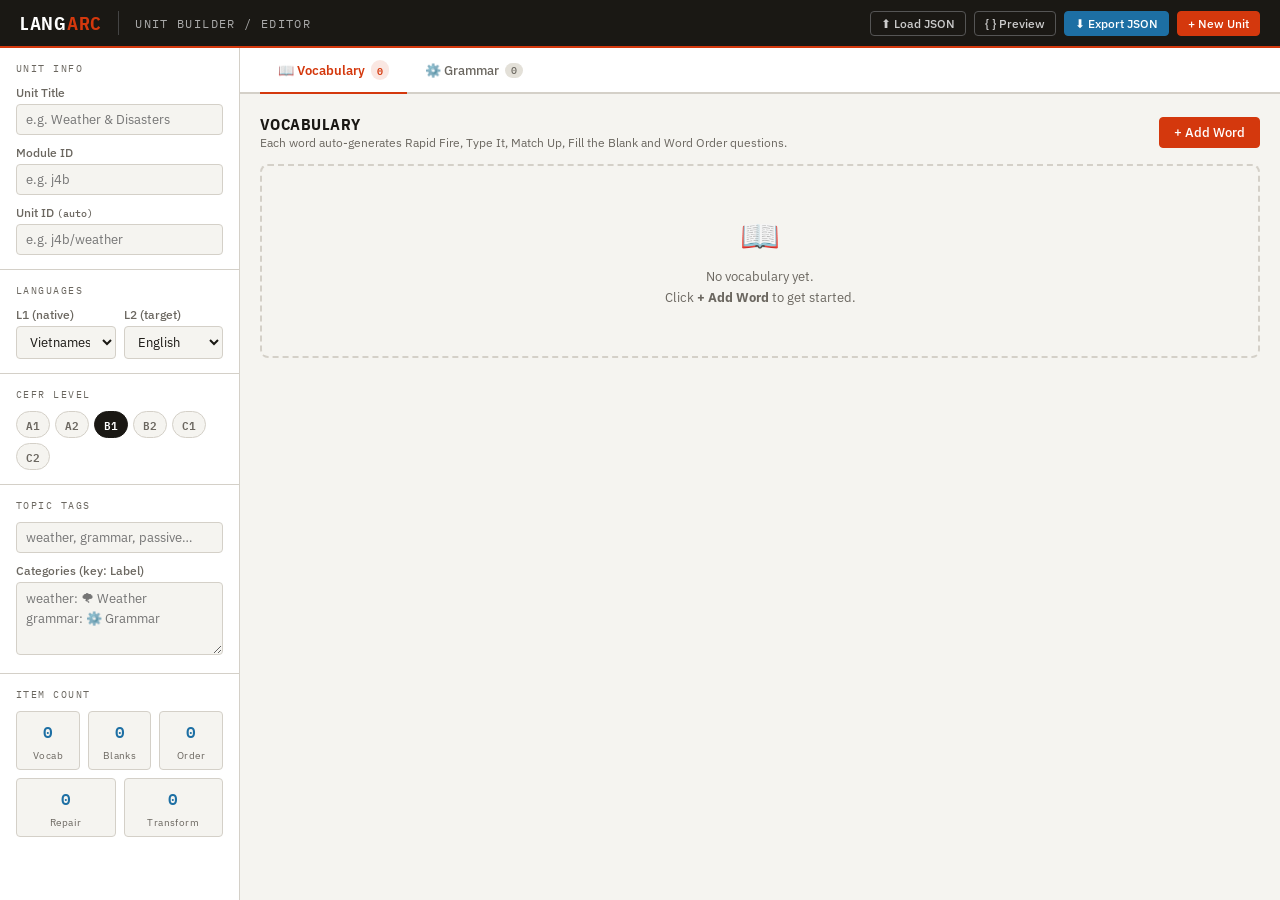
<file: modules/units/j4b/builder.html>
<!DOCTYPE html>
<html lang="en">
<head>
<meta charset="UTF-8">
<meta name="viewport" content="width=device-width, initial-scale=1.0">
<title>Unit Builder — Language Arcade</title>
<link href="https://fonts.googleapis.com/css2?family=IBM+Plex+Mono:wght@400;500;600&family=IBM+Plex+Sans:wght@300;400;500;600&family=IBM+Plex+Sans+Condensed:wght@600;700&display=swap" rel="stylesheet">
<style>
/* ── TOKENS ── */
:root {
  --bg:       #f5f4f0;
  --bg2:      #eceae4;
  --bg3:      #e3e0d8;
  --panel:    #ffffff;
  --border:   #d4d0c8;
  --border2:  #b8b4aa;
  --text:     #1a1814;
  --sub:      #6b6760;
  --accent:   #d4380d;
  --accent2:  #1d6fa4;
  --green:    #2d7d46;
  --yellow:   #b35c00;
  --purple:   #6941c6;
  --tag-bg:   #fff3cd;
  --tag-text: #92570a;

  --ff-display: 'IBM Plex Sans Condensed', sans-serif;
  --ff-body:    'IBM Plex Sans', sans-serif;
  --ff-mono:    'IBM Plex Mono', monospace;
  --r: 4px;
  --r2: 8px;
}

*, *::before, *::after { box-sizing: border-box; margin: 0; padding: 0; }
body {
  background: var(--bg);
  color: var(--text);
  font-family: var(--ff-body);
  font-size: 14px;
  min-height: 100vh;
  display: flex;
  flex-direction: column;
}

/* ── TOP BAR ── */
.topbar {
  background: var(--text);
  color: #fff;
  display: flex;
  align-items: center;
  gap: 16px;
  padding: 0 20px;
  height: 48px;
  flex-shrink: 0;
  border-bottom: 2px solid var(--accent);
}
.topbar-logo {
  font-family: var(--ff-display);
  font-size: 1.15rem;
  font-weight: 700;
  letter-spacing: .04em;
  color: #fff;
}
.topbar-logo span { color: var(--accent); }
.topbar-divider { width: 1px; height: 24px; background: #444; }
.topbar-title {
  font-family: var(--ff-mono);
  font-size: .72rem;
  color: #aaa;
  letter-spacing: .12em;
  text-transform: uppercase;
}
.topbar-actions { margin-left: auto; display: flex; gap: 8px; align-items: center; }

/* ── BUTTONS ── */
.btn {
  font-family: var(--ff-body);
  font-size: .82rem;
  font-weight: 500;
  padding: 6px 14px;
  border-radius: var(--r);
  border: 1px solid transparent;
  cursor: pointer;
  transition: all .12s;
  display: inline-flex;
  align-items: center;
  gap: 5px;
  white-space: nowrap;
}
.btn-ghost { background: transparent; border-color: #555; color: #ccc; }
.btn-ghost:hover { border-color: #aaa; color: #fff; }
.btn-primary { background: var(--accent); color: #fff; border-color: var(--accent); }
.btn-primary:hover { background: #b82d0a; }
.btn-secondary { background: var(--accent2); color: #fff; border-color: var(--accent2); }
.btn-secondary:hover { background: #185d8a; }
.btn-green { background: var(--green); color: #fff; border-color: var(--green); }
.btn-green:hover { background: #256038; }
.btn-outline {
  background: transparent;
  border-color: var(--border2);
  color: var(--sub);
}
.btn-outline:hover { border-color: var(--text); color: var(--text); }
.btn-sm { padding: 4px 10px; font-size: .75rem; }
.btn-xs { padding: 2px 7px; font-size: .7rem; }
.btn-danger { background: transparent; border-color: #e5b4b4; color: var(--accent); }
.btn-danger:hover { background: #fff0ee; }
.btn-icon { padding: 5px 8px; font-size: .85rem; }

/* ── LAYOUT ── */
.layout {
  display: flex;
  flex: 1;
  overflow: hidden;
  height: calc(100vh - 48px);
}

/* ── LEFT SIDEBAR ── */
.sidebar {
  width: 240px;
  flex-shrink: 0;
  background: var(--panel);
  border-right: 1px solid var(--border);
  display: flex;
  flex-direction: column;
  overflow-y: auto;
}
.sidebar-section {
  padding: 14px 16px;
  border-bottom: 1px solid var(--border);
}
.sidebar-section:last-child { border-bottom: none; }
.sidebar-label {
  font-family: var(--ff-mono);
  font-size: .62rem;
  letter-spacing: .15em;
  text-transform: uppercase;
  color: var(--sub);
  margin-bottom: 10px;
}

/* ── FORM ELEMENTS ── */
.field { margin-bottom: 10px; }
.field:last-child { margin-bottom: 0; }
.field label {
  display: block;
  font-size: .75rem;
  font-weight: 500;
  color: var(--sub);
  margin-bottom: 4px;
}
.field input, .field select, .field textarea {
  width: 100%;
  background: var(--bg);
  border: 1px solid var(--border);
  border-radius: var(--r);
  padding: 6px 9px;
  font-family: var(--ff-body);
  font-size: .82rem;
  color: var(--text);
  outline: none;
  transition: border-color .12s;
}
.field input:focus, .field select:focus, .field textarea:focus {
  border-color: var(--accent2);
  background: #fff;
}
.field textarea { resize: vertical; min-height: 60px; line-height: 1.5; }
.field select { cursor: pointer; }

.lang-row { display: flex; gap: 8px; }
.lang-row .field { flex: 1; margin-bottom: 0; }

.cefr-pills { display: flex; gap: 5px; flex-wrap: wrap; margin-top: 2px; }
.cefr-pill {
  font-family: var(--ff-mono);
  font-size: .68rem;
  font-weight: 600;
  padding: 3px 9px;
  border-radius: 20px;
  border: 1px solid var(--border);
  cursor: pointer;
  background: var(--bg);
  color: var(--sub);
  transition: all .12s;
}
.cefr-pill.on { background: var(--text); color: #fff; border-color: var(--text); }

.stats-row {
  display: flex;
  gap: 8px;
  margin-top: 4px;
}
.stat-box {
  flex: 1;
  background: var(--bg);
  border: 1px solid var(--border);
  border-radius: var(--r);
  padding: 6px 8px;
  text-align: center;
}
.stat-box .n {
  font-family: var(--ff-mono);
  font-size: 1rem;
  font-weight: 600;
  color: var(--accent2);
  display: block;
}
.stat-box .lbl {
  font-size: .62rem;
  color: var(--sub);
  letter-spacing: .05em;
}

/* ── MAIN PANEL ── */
.main {
  flex: 1;
  overflow-y: auto;
  display: flex;
  flex-direction: column;
}

/* ── TABS ── */
.tabs {
  display: flex;
  border-bottom: 2px solid var(--border);
  background: var(--panel);
  flex-shrink: 0;
  padding: 0 20px;
}
.tab {
  font-family: var(--ff-body);
  font-size: .82rem;
  font-weight: 500;
  padding: 12px 18px;
  cursor: pointer;
  border: none;
  background: none;
  color: var(--sub);
  border-bottom: 2px solid transparent;
  margin-bottom: -2px;
  transition: all .12s;
  display: flex;
  align-items: center;
  gap: 6px;
}
.tab:hover { color: var(--text); }
.tab.active { color: var(--accent); border-bottom-color: var(--accent); font-weight: 600; }
.tab-badge {
  font-family: var(--ff-mono);
  font-size: .6rem;
  background: var(--bg3);
  color: var(--sub);
  padding: 1px 6px;
  border-radius: 10px;
}
.tab.active .tab-badge { background: rgba(212,56,13,.12); color: var(--accent); }

.tab-content { display: none; padding: 20px; flex: 1; }
.tab-content.active { display: block; }

/* ── SECTION HEADER ── */
.section-hdr {
  display: flex;
  align-items: center;
  justify-content: space-between;
  margin-bottom: 14px;
}
.section-hdr h2 {
  font-family: var(--ff-display);
  font-size: 1rem;
  font-weight: 700;
  letter-spacing: .03em;
  text-transform: uppercase;
}
.section-hdr p {
  font-size: .75rem;
  color: var(--sub);
  margin-top: 1px;
}

/* ── VOCAB CARD ── */
.vocab-card {
  background: var(--panel);
  border: 1px solid var(--border);
  border-radius: var(--r2);
  margin-bottom: 12px;
  overflow: hidden;
}
.vocab-card-header {
  display: flex;
  align-items: center;
  gap: 10px;
  padding: 10px 14px;
  background: var(--bg2);
  cursor: pointer;
  user-select: none;
  border-bottom: 1px solid var(--border);
}
.vocab-card-header:hover { background: var(--bg3); }
.vocab-card-num {
  font-family: var(--ff-mono);
  font-size: .65rem;
  color: var(--sub);
  width: 22px;
  flex-shrink: 0;
}
.vocab-card-word {
  font-weight: 600;
  font-size: .9rem;
  flex: 1;
}
.vocab-card-def {
  font-size: .75rem;
  color: var(--sub);
  flex: 2;
  overflow: hidden;
  text-overflow: ellipsis;
  white-space: nowrap;
}
.vocab-card-toggle {
  font-size: .7rem;
  color: var(--sub);
  margin-left: auto;
}
.vocab-card-body {
  padding: 14px;
  display: none;
}
.vocab-card-body.open { display: block; }

.vocab-fields {
  display: grid;
  grid-template-columns: 1fr 1fr;
  gap: 10px;
  margin-bottom: 14px;
}
.vocab-fields .field { margin-bottom: 0; }
.vocab-fields .field.full { grid-column: 1 / -1; }

/* ── SENTENCE LIST ── */
.sent-list { margin-top: 4px; }
.sent-item {
  background: var(--bg);
  border: 1px solid var(--border);
  border-radius: var(--r);
  padding: 10px 12px;
  margin-bottom: 8px;
  position: relative;
}
.sent-row {
  display: flex;
  gap: 8px;
  align-items: flex-start;
  margin-bottom: 6px;
}
.sent-row:last-child { margin-bottom: 0; }
.sent-input {
  flex: 1;
  background: #fff;
  border: 1px solid var(--border);
  border-radius: var(--r);
  padding: 6px 9px;
  font-family: var(--ff-body);
  font-size: .85rem;
  color: var(--text);
  outline: none;
  transition: border-color .12s;
}
.sent-input:focus { border-color: var(--accent2); }
.sent-options {
  display: flex;
  gap: 12px;
  align-items: center;
  flex-wrap: wrap;
}
.sent-check {
  display: flex;
  align-items: center;
  gap: 5px;
  font-size: .72rem;
  color: var(--sub);
  cursor: pointer;
}
.sent-check input[type=checkbox] { cursor: pointer; accent-color: var(--accent2); }
.sent-alt-input {
  display: none;
  width: 100%;
  margin-top: 6px;
}
.sent-alt-input.show { display: block; }

/* ── DISTRACTOR OVERRIDE ── */
.distractor-row {
  display: flex;
  gap: 6px;
  flex-wrap: wrap;
  margin-top: 6px;
  align-items: center;
}
.distractor-tag {
  background: var(--tag-bg);
  color: var(--tag-text);
  border-radius: 3px;
  padding: 2px 8px;
  font-size: .72rem;
  font-family: var(--ff-mono);
  display: flex;
  align-items: center;
  gap: 4px;
}
.distractor-tag button {
  background: none;
  border: none;
  cursor: pointer;
  color: var(--tag-text);
  font-size: .8rem;
  padding: 0;
  line-height: 1;
}
.distractor-add-input {
  background: #fff;
  border: 1px dashed var(--border2);
  border-radius: var(--r);
  padding: 3px 8px;
  font-size: .75rem;
  font-family: var(--ff-mono);
  color: var(--text);
  outline: none;
  width: 120px;
}
.distractor-add-input:focus { border-color: var(--yellow); border-style: solid; }

/* ── GRAMMAR CARD ── */
.grammar-card {
  background: var(--panel);
  border: 1px solid var(--border);
  border-radius: var(--r2);
  margin-bottom: 12px;
  overflow: visible;
}
.grammar-card-header {
  display: flex;
  align-items: center;
  gap: 10px;
  padding: 10px 14px;
  background: var(--bg2);
  border-bottom: 1px solid var(--border);
  border-radius: var(--r2) var(--r2) 0 0;
}
.grammar-type-badge {
  font-family: var(--ff-mono);
  font-size: .62rem;
  font-weight: 600;
  padding: 2px 8px;
  border-radius: 3px;
  text-transform: uppercase;
  letter-spacing: .08em;
}
.badge-repair    { background: rgba(180,60,0,.12);  color: var(--accent); }
.badge-transform { background: rgba(29,111,164,.12); color: var(--accent2); }
.grammar-card-body { padding: 14px; }

/* ── SENTENCE EDITOR (repair) ── */
.correct-sent-wrap {
  position: relative;
  margin-bottom: 12px;
}
.correct-sent-label {
  font-size: .72rem;
  font-weight: 500;
  color: var(--sub);
  margin-bottom: 4px;
}
.correct-sent-display {
  background: var(--bg);
  border: 1px solid var(--border);
  border-radius: var(--r);
  padding: 10px 12px;
  font-size: .95rem;
  line-height: 1.7;
  min-height: 42px;
  cursor: text;
  white-space: pre-wrap;
  word-break: break-word;
}
.correct-sent-display .token {
  display: inline;
  border-radius: 2px;
  cursor: pointer;
  padding: 1px 0;
  transition: background .1s;
}
.correct-sent-display .token:hover { background: rgba(29,111,164,.15); }
.correct-sent-display .token.selected { background: rgba(29,111,164,.25); outline: 2px solid var(--accent2); border-radius: 3px; }
.correct-sent-display .token.errored  { background: rgba(212,56,13,.15); text-decoration: underline wavy var(--accent); }

/* ── ERROR POPOVER ── */
.error-popover {
  position: fixed;
  background: var(--panel);
  border: 1px solid var(--border2);
  border-radius: var(--r2);
  box-shadow: 0 8px 32px rgba(0,0,0,.18);
  padding: 8px;
  z-index: 1000;
  min-width: 280px;
  max-width: 340px;
  display: none;
}
.error-popover.show { display: block; }
.error-popover-title {
  font-family: var(--ff-mono);
  font-size: .6rem;
  letter-spacing: .12em;
  text-transform: uppercase;
  color: var(--sub);
  padding: 4px 6px 8px;
  border-bottom: 1px solid var(--border);
  margin-bottom: 6px;
}
.error-option {
  padding: 7px 10px;
  border-radius: var(--r);
  cursor: pointer;
  transition: background .1s;
}
.error-option:hover { background: var(--bg2); }
.error-option-name {
  font-size: .8rem;
  font-weight: 500;
  color: var(--text);
  margin-bottom: 2px;
}
.error-option-example {
  font-size: .7rem;
  color: var(--sub);
  font-family: var(--ff-mono);
}
.error-option-example s { color: var(--accent); }
.error-option-example b { color: var(--green); }

/* ── ERROR ROWS (after applying) ── */
.errors-list { margin-top: 10px; }
.error-row {
  background: rgba(212,56,13,.05);
  border: 1px solid rgba(212,56,13,.2);
  border-radius: var(--r);
  padding: 10px 12px;
  margin-bottom: 8px;
}
.error-row-top {
  display: flex;
  align-items: center;
  gap: 8px;
  margin-bottom: 8px;
  flex-wrap: wrap;
}
.error-wrong {
  font-family: var(--ff-mono);
  font-size: .78rem;
  background: rgba(212,56,13,.1);
  color: var(--accent);
  padding: 2px 8px;
  border-radius: 3px;
  text-decoration: line-through;
}
.error-arrow { color: var(--sub); font-size: .8rem; }
.error-rights { display: flex; gap: 5px; flex-wrap: wrap; }
.error-right-tag {
  font-family: var(--ff-mono);
  font-size: .75rem;
  background: rgba(45,125,70,.1);
  color: var(--green);
  padding: 2px 8px;
  border-radius: 3px;
  display: flex;
  align-items: center;
  gap: 4px;
}
.error-right-tag button {
  background: none; border: none; cursor: pointer;
  color: var(--green); font-size: .75rem; padding: 0; line-height: 1;
}
.error-right-add {
  background: #fff;
  border: 1px dashed var(--border2);
  border-radius: 3px;
  padding: 2px 7px;
  font-size: .72rem;
  font-family: var(--ff-mono);
  color: var(--text);
  outline: none;
  width: 100px;
}
.error-right-add:focus { border-color: var(--green); border-style: solid; }
.error-explanation {
  width: 100%;
  background: #fff;
  border: 1px solid var(--border);
  border-radius: var(--r);
  padding: 5px 8px;
  font-family: var(--ff-body);
  font-size: .78rem;
  color: var(--text);
  outline: none;
  resize: none;
  min-height: 42px;
  transition: border-color .12s;
}
.error-explanation:focus { border-color: var(--accent2); }
.error-warning {
  font-size: .7rem;
  color: var(--yellow);
  margin-top: 4px;
  display: none;
}
.error-warning.show { display: block; }

/* ── BROKEN PREVIEW ── */
.broken-preview {
  background: rgba(212,56,13,.06);
  border: 1px solid rgba(212,56,13,.25);
  border-radius: var(--r);
  padding: 10px 12px;
  font-size: .9rem;
  margin-top: 10px;
  display: none;
}
.broken-preview.show { display: block; }
.broken-preview-label {
  font-family: var(--ff-mono);
  font-size: .6rem;
  letter-spacing: .1em;
  text-transform: uppercase;
  color: var(--accent);
  margin-bottom: 5px;
}
.broken-preview-text { font-size: .9rem; line-height: 1.6; }
.broken-preview-text .err-word { color: var(--accent); text-decoration: underline wavy; }

/* ── TRANSFORM CARD ── */
.transform-fields { display: flex; flex-direction: column; gap: 10px; }
.answers-list { display: flex; flex-direction: column; gap: 6px; margin-top: 4px; }
.answer-row { display: flex; gap: 6px; align-items: center; }
.answer-input {
  flex: 1;
  background: #fff;
  border: 1px solid var(--border);
  border-radius: var(--r);
  padding: 6px 9px;
  font-family: var(--ff-body);
  font-size: .82rem;
  color: var(--text);
  outline: none;
}
.answer-input:focus { border-color: var(--green); }

/* ── RIGHT PANEL (JSON preview) ── */
.json-panel {
  width: 320px;
  flex-shrink: 0;
  background: #1a1814;
  border-left: 1px solid #333;
  display: flex;
  flex-direction: column;
  overflow: hidden;
  transition: width .2s;
}
.json-panel.hidden { width: 0; border: none; overflow: hidden; }
.json-panel-header {
  display: flex;
  align-items: center;
  justify-content: space-between;
  padding: 10px 14px;
  border-bottom: 1px solid #333;
  flex-shrink: 0;
}
.json-panel-title {
  font-family: var(--ff-mono);
  font-size: .65rem;
  letter-spacing: .15em;
  text-transform: uppercase;
  color: #888;
}
.json-output {
  flex: 1;
  overflow-y: auto;
  padding: 14px;
  font-family: var(--ff-mono);
  font-size: .72rem;
  color: #a8d8a8;
  white-space: pre;
  line-height: 1.6;
}
.json-output .jk { color: #79b8ff; }
.json-output .js { color: #f0a868; }
.json-output .jn { color: #b5cea8; }
.json-output .jb { color: #c586c0; }

/* ── EMPTY STATES ── */
.empty-state {
  text-align: center;
  padding: 48px 24px;
  color: var(--sub);
  border: 2px dashed var(--border);
  border-radius: var(--r2);
  margin-bottom: 12px;
}
.empty-state .icon { font-size: 2rem; margin-bottom: 10px; }
.empty-state p { font-size: .82rem; line-height: 1.6; }

/* ── UTILITY ── */
.flex { display: flex; }
.gap-8 { gap: 8px; }
.gap-6 { gap: 6px; }
.ml-auto { margin-left: auto; }
.mt-8 { margin-top: 8px; }
.mt-12 { margin-top: 12px; }
.text-sub { color: var(--sub); font-size: .78rem; }
.text-mono { font-family: var(--ff-mono); }
.divider { height: 1px; background: var(--border); margin: 14px 0; }
.warn-text { color: var(--yellow); font-size: .72rem; }
.ok-text   { color: var(--green);  font-size: .72rem; }

/* ── SCROLLBARS ── */
::-webkit-scrollbar { width: 6px; height: 6px; }
::-webkit-scrollbar-track { background: transparent; }
::-webkit-scrollbar-thumb { background: var(--border2); border-radius: 3px; }
.json-output::-webkit-scrollbar-thumb { background: #444; }

/* ── ACCEPTED SENTENCES PERMUTATIONS ── */
.accepted-preview { margin-top: 10px; display: none; }
.accepted-preview.show { display: block; }
.accepted-preview-label {
  font-family: var(--ff-mono);
  font-size: .6rem;
  letter-spacing: .1em;
  text-transform: uppercase;
  color: var(--green);
  margin-bottom: 6px;
}
.accepted-sentence {
  background: rgba(45,125,70,.07);
  border: 1px solid rgba(45,125,70,.25);
  border-radius: var(--r);
  padding: 7px 12px;
  font-size: .85rem;
  color: var(--text);
  margin-bottom: 4px;
  line-height: 1.5;
  font-family: var(--ff-body);
}
.accepted-sentence .changed { color: var(--green); font-weight: 600; }
.accepted-overflow {
  font-size: .72rem;
  color: var(--yellow);
  font-family: var(--ff-mono);
  margin-top: 4px;
}
.accepted-warning {
  font-size: .72rem;
  color: var(--yellow);
  margin-top: 6px;
  padding: 6px 10px;
  background: rgba(179,92,0,.08);
  border: 1px solid rgba(179,92,0,.3);
  border-radius: var(--r);
  display: none;
}
.accepted-warning.show { display: block; }

/* ── TOAST ── */
.toast {
  position: fixed;
  bottom: 20px; left: 50%;
  transform: translateX(-50%);
  background: var(--text);
  color: #fff;
  padding: 9px 18px;
  border-radius: var(--r);
  font-size: .8rem;
  font-family: var(--ff-mono);
  z-index: 2000;
  animation: tin .25s ease, tout .3s ease 2.1s forwards;
  pointer-events: none;
}
@keyframes tin  { from{opacity:0;transform:translateX(-50%) translateY(8px)} to{opacity:1;transform:translateX(-50%)} }
@keyframes tout { to{opacity:0;transform:translateX(-50%) translateY(6px)} }

/* ── MODAL ── */
.modal-overlay {
  position: fixed; inset: 0;
  background: rgba(0,0,0,.4);
  z-index: 500;
  display: none;
  align-items: center;
  justify-content: center;
}
.modal-overlay.show { display: flex; }
.modal {
  background: var(--panel);
  border-radius: var(--r2);
  padding: 24px;
  max-width: 480px;
  width: 90%;
  box-shadow: 0 16px 48px rgba(0,0,0,.25);
}
.modal h3 {
  font-family: var(--ff-display);
  font-size: 1rem;
  font-weight: 700;
  text-transform: uppercase;
  margin-bottom: 8px;
}
.modal p { font-size: .82rem; color: var(--sub); margin-bottom: 16px; line-height: 1.5; }
.modal-btns { display: flex; gap: 8px; justify-content: flex-end; }
</style>
</head>
<body>

<!-- ── TOP BAR ── -->
<div class="topbar">
  <div class="topbar-logo">LANG<span>ARC</span></div>
  <div class="topbar-divider"></div>
  <div class="topbar-title">Unit Builder / Editor</div>
  <div class="topbar-actions">
    <button class="btn btn-ghost btn-sm" onclick="loadJSON()">⬆ Load JSON</button>
    <button class="btn btn-ghost btn-sm" id="btn-toggle-json" onclick="toggleJSON()">{ } Preview</button>
    <button class="btn btn-secondary btn-sm" onclick="validateAndExport()">⬇ Export JSON</button>
    <button class="btn btn-primary btn-sm" onclick="newUnit()">+ New Unit</button>
  </div>
</div>

<div class="layout">

  <!-- ── LEFT SIDEBAR ── -->
  <div class="sidebar">

    <div class="sidebar-section">
      <div class="sidebar-label">Unit Info</div>
      <div class="field">
        <label>Unit Title</label>
        <input type="text" id="unit-title" placeholder="e.g. Weather & Disasters" oninput="updatePreview()">
      </div>
      <div class="field">
        <label>Module ID</label>
        <input type="text" id="unit-module" placeholder="e.g. j4b" oninput="updatePreview()">
      </div>
      <div class="field">
        <label>Unit ID <span class="text-mono" style="font-size:.65rem;color:var(--sub)">(auto)</span></label>
        <input type="text" id="unit-id" placeholder="e.g. j4b/weather" oninput="updatePreview()">
      </div>
    </div>

    <div class="sidebar-section">
      <div class="sidebar-label">Languages</div>
      <div class="lang-row">
        <div class="field">
          <label>L1 (native)</label>
          <select id="unit-l1" oninput="updatePreview()">
            <option value="vi">Vietnamese</option>
            <option value="en">English</option>
            <option value="zh">Chinese</option>
            <option value="ja">Japanese</option>
            <option value="ko">Korean</option>
            <option value="fr">French</option>
            <option value="es">Spanish</option>
            <option value="de">German</option>
            <option value="th">Thai</option>
            <option value="id">Indonesian</option>
          </select>
        </div>
        <div class="field">
          <label>L2 (target)</label>
          <select id="unit-l2" oninput="updatePreview()">
            <option value="en" selected>English</option>
            <option value="vi">Vietnamese</option>
            <option value="zh">Chinese</option>
            <option value="ja">Japanese</option>
            <option value="ko">Korean</option>
            <option value="fr">French</option>
            <option value="es">Spanish</option>
            <option value="de">German</option>
          </select>
        </div>
      </div>
    </div>

    <div class="sidebar-section">
      <div class="sidebar-label">CEFR Level</div>
      <div class="cefr-pills" id="cefr-pills">
        <div class="cefr-pill" onclick="setCEFR('A1')">A1</div>
        <div class="cefr-pill" onclick="setCEFR('A2')">A2</div>
        <div class="cefr-pill on" onclick="setCEFR('B1')">B1</div>
        <div class="cefr-pill" onclick="setCEFR('B2')">B2</div>
        <div class="cefr-pill" onclick="setCEFR('C1')">C1</div>
        <div class="cefr-pill" onclick="setCEFR('C2')">C2</div>
      </div>
    </div>

    <div class="sidebar-section">
      <div class="sidebar-label">Topic Tags</div>
      <div class="field">
        <input type="text" id="unit-tags" placeholder="weather, grammar, passive…" oninput="updatePreview()">
      </div>
      <div class="field">
        <label>Categories (key: Label)</label>
        <textarea id="unit-cats" rows="3" placeholder="weather: 🌪 Weather&#10;grammar: ⚙️ Grammar" oninput="updatePreview()"></textarea>
      </div>
    </div>

    <div class="sidebar-section">
      <div class="sidebar-label">Item Count</div>
      <div class="stats-row">
        <div class="stat-box"><span class="n" id="count-vocab">0</span><span class="lbl">Vocab</span></div>
        <div class="stat-box"><span class="n" id="count-blanks">0</span><span class="lbl">Blanks</span></div>
        <div class="stat-box"><span class="n" id="count-order">0</span><span class="lbl">Order</span></div>
      </div>
      <div class="stats-row mt-8">
        <div class="stat-box"><span class="n" id="count-repair">0</span><span class="lbl">Repair</span></div>
        <div class="stat-box"><span class="n" id="count-fw">0</span><span class="lbl">Transform</span></div>
      </div>
    </div>

  </div><!-- /sidebar -->

  <!-- ── MAIN PANEL ── -->
  <div class="main">

    <div class="tabs">
      <button class="tab active" onclick="switchTab('vocab')" id="tab-vocab">
        📖 Vocabulary <span class="tab-badge" id="tbadge-vocab">0</span>
      </button>
      <button class="tab" onclick="switchTab('grammar')" id="tab-grammar">
        ⚙️ Grammar <span class="tab-badge" id="tbadge-grammar">0</span>
      </button>
    </div>

    <!-- ── VOCAB TAB ── -->
    <div class="tab-content active" id="tc-vocab">
      <div class="section-hdr">
        <div>
          <h2>Vocabulary</h2>
          <p>Each word auto-generates Rapid Fire, Type It, Match Up, Fill the Blank and Word Order questions.</p>
        </div>
        <button class="btn btn-primary" onclick="addVocab()">+ Add Word</button>
      </div>
      <div id="vocab-list">
        <div class="empty-state" id="vocab-empty">
          <div class="icon">📖</div>
          <p>No vocabulary yet.<br>Click <strong>+ Add Word</strong> to get started.</p>
        </div>
      </div>
    </div>

    <!-- ── GRAMMAR TAB ── -->
    <div class="tab-content" id="tc-grammar">
      <div class="section-hdr">
        <div>
          <h2>Grammar Items</h2>
          <p>Repair items and transformation tasks. These generate the Sentence Repair and Free Write game modes.</p>
        </div>
        <div class="flex gap-8">
          <button class="btn btn-outline" onclick="addTransform()">+ Transform</button>
          <button class="btn btn-primary"  onclick="addRepair()">+ Repair</button>
        </div>
      </div>
      <div id="grammar-list">
        <div class="empty-state" id="grammar-empty">
          <div class="icon">⚙️</div>
          <p>No grammar items yet.<br>Add a <strong>Repair</strong> (fix grammar errors) or <strong>Transform</strong> (rewrite tasks) item.</p>
        </div>
      </div>
    </div>

  </div><!-- /main -->

  <!-- ── JSON PREVIEW PANEL ── -->
  <div class="json-panel hidden" id="json-panel">
    <div class="json-panel-header">
      <div class="json-panel-title">JSON Preview</div>
      <button class="btn btn-ghost btn-xs" onclick="toggleJSON()">✕</button>
    </div>
    <div class="json-output" id="json-output"></div>
  </div>

</div><!-- /layout -->

<!-- Error popover -->
<div class="error-popover" id="error-popover">
  <div class="error-popover-title">Apply error to: <span id="popover-token-label"></span></div>
  <div id="popover-options"></div>
</div>

<!-- Load modal -->
<div class="modal-overlay" id="load-modal">
  <div class="modal">
    <h3>Load Unit JSON</h3>
    <p>Select an existing unit JSON file to edit. This will replace any unsaved work.</p>
    <input type="file" id="load-input" accept=".json" style="display:none" onchange="handleLoad(this)">
    <div class="modal-btns">
      <button class="btn btn-outline" onclick="closeModal('load-modal')">Cancel</button>
      <button class="btn btn-primary" onclick="document.getElementById('load-input').click()">Choose File</button>
    </div>
  </div>
</div>

<script>
'use strict';

// ══════════════════════════════════════════════
//  ERROR LIBRARY
// ══════════════════════════════════════════════

const ERROR_LIBRARY = [
  // ── VERB TENSE ──
  {
    id: 'past_cont_to_pres_simple',
    name: 'Past continuous → Present simple',
    applies: ['verb_past_cont'],
    example: ['was running', 'run'],
    transform: (tok) => {
      // "was running" → "run" / "runs"
      const m = tok.match(/^(was|were)\s+(\w+)ing$/i);
      if (!m) return null;
      const base = m[2].replace(/([^aeiou])$/, '$1'); // rough de-doubling
      return { wrong: tok, right: [base, base + 's'], explanation: 'Past continuous (was/were + -ing) replaced with present simple. Use past continuous for an action in progress at a past moment.' };
    }
  },
  {
    id: 'past_cont_to_pres_cont',
    name: 'Past continuous → Present continuous',
    applies: ['verb_past_cont'],
    example: ['was running', 'is running'],
    transform: (tok) => {
      const m = tok.match(/^(was|were)\s+(\w+ing)$/i);
      if (!m) return null;
      const aux = m[1].toLowerCase() === 'were' ? 'are' : 'is';
      return { wrong: tok, right: ['is ' + m[2], 'are ' + m[2]], explanation: 'Wrong auxiliary: "' + m[1] + '" (past) replaced with present auxiliary. Past continuous needs was/were, not is/are.' };
    }
  },
  {
    id: 'past_cont_drop_aux',
    name: 'Past continuous → Drop auxiliary',
    applies: ['verb_past_cont'],
    example: ['was running', 'running'],
    transform: (tok) => {
      const m = tok.match(/^(was|were)\s+(\w+ing)$/i);
      if (!m) return null;
      return { wrong: m[2], right: [tok], explanation: 'Missing auxiliary: "' + m[2] + '" needs "' + m[1] + '" before it. Past continuous = was/were + verb-ing.' };
    }
  },
  {
    id: 'past_cont_base_after_aux',
    name: 'Past continuous → Base form after auxiliary',
    applies: ['verb_past_cont'],
    example: ['was running', 'was run'],
    transform: (tok) => {
      const m = tok.match(/^(was|were)\s+(\w+)ing$/i);
      if (!m) return null;
      const base = m[2].replace(/([^aeiou])$/, '$1');
      return { wrong: m[1] + ' ' + base, right: [tok], explanation: 'Past continuous needs -ing form: "' + m[1] + ' ' + base + '" → "' + tok + '".' };
    }
  },
  {
    id: 'past_simple_to_pres_simple',
    name: 'Past simple → Present simple',
    applies: ['verb_past_simple'],
    example: ['erupted', 'erupts / erupt'],
    transform: (tok) => {
      // Simple: strip -ed, add -s
      const base = tok.replace(/ed$/, '').replace(/([^aeiou])(\1)$/, '$1');
      return { wrong: base, right: [tok], explanation: '"' + base + '" is present tense. Use past simple "' + tok + '" for a completed past event.' };
    }
  },
  {
    id: 'passive_base_form',
    name: 'Passive → base form (not past participle)',
    applies: ['verb_passive'],
    example: ['was invented', 'was invent'],
    transform: (tok) => {
      const m = tok.match(/^(was|were|is|are)\s+(\w+ed|\w+en)$/i);
      if (!m) return null;
      const base = m[2].replace(/ed$/, '').replace(/([^aeiou])(\1)$/, '$1').replace(/en$/, '');
      return { wrong: m[1] + ' ' + base, right: [tok], explanation: 'Passive voice needs the past participle: "' + m[1] + ' ' + base + '" → "' + tok + '".' };
    }
  },
  {
    id: 'passive_wrong_aux',
    name: 'Passive → Wrong auxiliary (is/are instead of was/were)',
    applies: ['verb_passive'],
    example: ['was invented', 'is invented'],
    transform: (tok) => {
      const m = tok.match(/^(was|were)\s+(\w+)$/i);
      if (!m) return null;
      const wrongAux = m[1].toLowerCase() === 'were' ? 'are' : 'is';
      return { wrong: wrongAux + ' ' + m[2], right: [tok], explanation: 'Past passive needs "was/were", not "is/are": "' + wrongAux + ' ' + m[2] + '" → "' + tok + '".' };
    }
  },
  // ── AGREEMENT ──
  {
    id: 'sv_agreement_3sg',
    name: 'Subject-verb agreement (3rd person singular)',
    applies: ['verb_present'],
    example: ['doesn\'t', 'don\'t'],
    transform: (tok) => {
      const map = { "doesn't": "don't", "doesn't": "don't", 'does': 'do', 'has': 'have', 'is': 'are', 'was': 'were' };
      const maps = { "don't": "doesn't", "don't": "doesn't", 'do': 'does', 'have': 'has', 'are': 'is', 'were': 'was' };
      const tl = tok.toLowerCase();
      if (map[tl]) return { wrong: map[tl], right: [tok], explanation: '"' + map[tl] + '" is plural/1st person. Third person singular (he/she/it) needs "' + tok + '".' };
      if (maps[tl]) return { wrong: tok, right: [maps[tl] + ' (3sg)', tok + ' (plural)'], explanation: 'Check subject: third person singular (he/she/it) needs "' + maps[tl] + '", plural/1st needs "' + tok + '".' };
      return { wrong: tok, right: [tok + 's'], explanation: 'Third person singular verbs need -s: "' + tok + '" → "' + tok + 's".' };
    }
  },
  // ── NEGATION ──
  {
    id: 'double_negative',
    name: 'Double negative',
    applies: ['adverb_negative', 'verb_present'],
    example: ["doesn't never", "doesn't ever / never"],
    transform: (tok) => {
      return { wrong: tok + ' never', right: [tok + ' ever', 'never'], explanation: 'Double negative: "' + tok + ' never" uses two negatives. Use "' + tok + ' ever" or just "never".' };
    }
  },
  // ── PREPOSITIONS ──
  {
    id: 'since_for',
    name: 'Since / For confusion',
    applies: ['preposition'],
    example: ['for six months', 'since six months'],
    transform: (tok) => {
      if (tok.toLowerCase() === 'since') return { wrong: 'since', right: ['for'], explanation: '"Since" is used with a point in time (since 2020, since Monday). Use "for" with a period of time (for six months, for two years).' };
      if (tok.toLowerCase() === 'for')   return { wrong: 'for',   right: ['since'], explanation: '"For" is used with a period of time. Use "since" with a point in time (since 2020, since last week).' };
      return null;
    }
  },
  // ── ARTICLES ──
  {
    id: 'article_a_an',
    name: 'Article: a / an confusion',
    applies: ['article'],
    example: ['a engineer', 'an engineer'],
    transform: (tok) => {
      if (tok.toLowerCase() === 'a')  return { wrong: 'a',  right: ['an'], explanation: 'Use "an" before words starting with a vowel sound (an engineer, an hour, an apple).' };
      if (tok.toLowerCase() === 'an') return { wrong: 'an', right: ['a'],  explanation: 'Use "a" before words starting with a consonant sound (a university, a one-way street).' };
      return null;
    }
  },
  {
    id: 'missing_article',
    name: 'Missing article (a/an/the)',
    applies: ['noun'],
    example: ['She is teacher', 'She is a teacher'],
    transform: (tok) => {
      return { wrong: tok, right: ['a ' + tok, 'an ' + tok, 'the ' + tok], explanation: 'A noun like "' + tok + '" usually needs an article (a, an, or the) in English.' };
    }
  },
  // ── IRREGULAR VERBS ──
  {
    id: 'irregular_past',
    name: 'Irregular past tense → regularized',
    applies: ['verb_past_simple'],
    example: ['bought → buyed', 'went → goed', 'thought → thinked'],
    transform: (tok) => {
      const irregulars = { went:'goed', bought:'buyed', thought:'thinked', brought:'bringed', caught:'catched', taught:'teached', fought:'fighted', sought:'seeked', came:'comed', ran:'runned', saw:'sawed', ate:'eated', drank:'drinked', spoke:'speaked', wrote:'writed', gave:'gived', took:'taked', made:'maked', knew:'knowed', grew:'growed', drew:'drawed', flew:'flyed', threw:'throwed', blew:'blowed', swam:'swimmed', sang:'singed', rang:'ringed', won:'winned', lost:'losed', left:'leaved', kept:'keeped', slept:'sleeped', felt:'feeled', met:'meeted', sent:'sended', spent:'spended', built:'builded', found:'finded', held:'holded', led:'leaded', read:'readed', said:'sayed', sold:'selled', told:'telled', stood:'standed', understood:'understanded', broke:'breaked', chose:'choosed', drove:'drived', forgave:'forgived', hid:'hided', meant:'meaned', paid:'payed', rose:'rised', sat:'sitted', set:'setted', shot:'shooted', shut:'shutted', spread:'spreaded', struck:'striked', swore:'sweared', tore:'teared', woke:'waked', wore:'weared', won:'winned' };
      const tl = tok.toLowerCase();
      if (irregulars[tl]) return { wrong: irregulars[tl], right: [tok], explanation: '"' + irregulars[tl] + '" is not a real word. "' + tok + '" is an irregular past tense — it must be memorized.' };
      return { wrong: tok, right: [tok], explanation: 'Mark the incorrect regularized form of this irregular verb.' };
    }
  },
  // ── NOUN FORMS ──
  {
    id: 'uncountable_plural',
    name: 'Uncountable noun used as plural',
    applies: ['noun'],
    example: ['informations', 'information'],
    transform: (tok) => {
      const uncountable = ['information','advice','furniture','equipment','luggage','baggage','knowledge','research','progress','feedback','homework','work','money','news','music','food','water','evidence','traffic','weather','accommodation','permission','experience','education','health','fun','luck'];
      const base = tok.replace(/s$/, '');
      if (uncountable.includes(base.toLowerCase())) {
        return { wrong: tok, right: [base], explanation: '"' + base + '" is an uncountable noun in English — it has no plural form. Use "' + base + '", not "' + tok + '".' };
      }
      return { wrong: tok + 's', right: [tok], explanation: '"' + tok + '" may be uncountable. Remove the -s plural ending.' };
    }
  },
  // ── GENERIC FALLBACK ──
  {
    id: 'custom',
    name: 'Custom error (manual)',
    applies: ['any'],
    example: ['wrong form', 'correct form'],
    transform: (tok) => {
      return { wrong: tok, right: [], explanation: '' };
    }
  }
];

// Which token types each error applies to — used for context-sensitive filtering
const TOKEN_TYPE_MAP = {
  // These are rough heuristics; the UI lets teacher override
  verb_past_cont:  (t) => /^(was|were)\s+\w+ing$/i.test(t),
  verb_past_simple:(t) => /\w+(ed|t|d)$/i.test(t) && !/^(was|were|had|did)/.test(t),
  verb_passive:    (t) => /^(was|were|is|are)\s+\w+(ed|en)$/i.test(t),
  verb_present:    (t) => /^(do|does|don't|doesn't|is|are|has|have|am)$/i.test(t) || /\w+s$/.test(t),
  adverb_negative: (t) => /^(never|not|n't)$/i.test(t),
  preposition:     (t) => /^(in|on|at|for|since|by|with|from|to|of|about|after|before|during|until|without)$/i.test(t),
  article:         (t) => /^(a|an|the)$/i.test(t),
  noun:            (t) => t.length > 2 && !/^(was|were|is|are|has|have|do|does|did|will|would|could|should|may|might|shall)$/i.test(t),
  any:             ()  => true
};

// ══════════════════════════════════════════════
//  STATE
// ══════════════════════════════════════════════

let S = {
  cefr: 'B1',
  vocabs: [],    // { id, l2, l1, def, hint, a, c, sentences: [{text, altOrder, noOrder, distractors:[]}] }
  repairs: [],   // { id, correct, tokens, errors:[{wrong,right:[],explanation}] }
  transforms: [] // { id, prompt, broken, answers:[''], explanation, c }
};

// Holds arrays loaded verbatim from file — passed through unchanged on export
// Only blanks/order authored via vocab sentences replace these
let _loaded = {
  blanks:    null,  // original blanks array or null if none loaded
  order:     null,  // original order array or null if none loaded
};

let _popoverTarget = null; // { repairIdx, tokenStr }
let _jsonVisible   = false;
let _vocabCounter  = 0;
let _grammarCounter= 0;

// ══════════════════════════════════════════════
//  VOCAB
// ══════════════════════════════════════════════

function addVocab(data) {
  const idx = S.vocabs.length;
  const id  = data?.id || ('v' + (++_vocabCounter));
  S.vocabs.push(data || { id, l2:'', l1:'', def:'', hint:'', sentences:[] });
  renderVocabCard(idx);
  document.getElementById('vocab-empty').style.display = 'none';
  updateCounts();
  updatePreview();
}

function renderVocabCard(idx) {
  const v   = S.vocabs[idx];
  const el  = document.createElement('div');
  el.className = 'vocab-card';
  el.id = 'vcard-' + idx;
  el.innerHTML = `
    <div class="vocab-card-header" onclick="toggleVocab(${idx})">
      <span class="vocab-card-num">${idx+1}</span>
      <span class="vocab-card-word" id="vcword-${idx}">${v.l2 || '<em style="color:var(--sub);font-weight:400">new word</em>'}</span>
      <span class="vocab-card-def"  id="vcdef-${idx}">${v.def || ''}</span>
      <span class="vocab-card-toggle" id="vctog-${idx}">▼</span>
      <button class="btn btn-danger btn-xs" onclick="removeVocab(event,${idx})">✕</button>
    </div>
    <div class="vocab-card-body open" id="vcbody-${idx}">
      <div class="vocab-fields">
        <div class="field">
          <label>L2 Word / Phrase *</label>
          <input type="text" value="${esc(v.l2)}" placeholder="e.g. stressed out"
            oninput="updateVocabField(${idx},'l2',this.value)">
        </div>
        <div class="field">
          <label>L1 Translation</label>
          <input type="text" value="${esc(v.l1)}" placeholder="optional"
            oninput="updateVocabField(${idx},'l1',this.value)">
        </div>
        <div class="field full">
          <label>Definition * <span class="text-sub">(shown in Rapid Fire, Match Up, Type It)</span></label>
          <input type="text" value="${esc(v.def)}" placeholder="e.g. feeling very worried and under pressure"
            oninput="updateVocabField(${idx},'def',this.value)">
        </div>
        <div class="field full">
          <label>Hint <span class="text-sub">(optional — shown on Easy/Medium in Type It)</span></label>
          <input type="text" value="${esc(v.hint)}" placeholder='e.g. "two words" or "starts with str-"'
            oninput="updateVocabField(${idx},'hint',this.value)">
        </div>
      </div>

      <div class="divider"></div>

      <div class="section-hdr" style="margin-bottom:10px">
        <div>
          <strong style="font-size:.82rem">Example Sentences</strong>
          <span class="text-sub" style="display:block;margin-top:1px">Each sentence → Fill the Blank + Word Order questions automatically</span>
        </div>
        <button class="btn btn-outline btn-sm" onclick="addSentence(${idx})">+ Sentence</button>
      </div>

      <div class="sent-list" id="sents-${idx}">
        ${v.sentences.map((s,si) => sentenceHTML(idx,si,s)).join('')}
        ${!v.sentences.length ? '<div class="text-sub" style="font-size:.75rem;padding:4px 0">No sentences yet.</div>' : ''}
      </div>
    </div>
  `;

  const list = document.getElementById('vocab-list');
  // Replace if exists, else append
  const existing = document.getElementById('vcard-' + idx);
  if (existing) existing.replaceWith(el);
  else list.appendChild(el);
}

function sentenceHTML(vIdx, sIdx, s) {
  return `
    <div class="sent-item" id="sent-${vIdx}-${sIdx}">
      <div class="sent-row">
        <input class="sent-input" type="text" value="${esc(s.text)}" placeholder="Write a sentence using this word…"
          oninput="updateSentField(${vIdx},${sIdx},'text',this.value)">
        <button class="btn btn-danger btn-icon btn-xs" onclick="removeSent(${vIdx},${sIdx})">✕</button>
      </div>
      <div class="sent-options">
        <label class="sent-check">
          <input type="checkbox" ${s.noOrder?'checked':''} onchange="updateSentField(${vIdx},${sIdx},'noOrder',this.checked)">
          Exclude from Word Order
        </label>
        <label class="sent-check">
          <input type="checkbox" ${s.altOrder?'checked':''} onchange="toggleAltOrder(${vIdx},${sIdx},this.checked)">
          Has alternate order
        </label>
      </div>
      <input class="sent-input sent-alt-input ${s.altOrder?'show':''}" id="altinput-${vIdx}-${sIdx}"
        type="text" value="${esc(s.altOrderText||'')}" placeholder="Alternate valid word order…"
        oninput="updateSentField(${vIdx},${sIdx},'altOrderText',this.value)">

      <div class="flex gap-6 mt-8" style="align-items:center;flex-wrap:wrap">
        <span style="font-size:.68rem;color:var(--sub);font-family:var(--ff-mono);letter-spacing:.05em">FIB DISTRACTORS:</span>
        <div class="distractor-row" id="dist-${vIdx}-${sIdx}">
          ${(s.distractors||[]).map((d,di) => distractorTag(vIdx,sIdx,di,d)).join('')}
          <input class="distractor-add-input" placeholder="+ add word"
            onkeydown="addDistractor(event,${vIdx},${sIdx},this)">
        </div>
        <span class="text-sub" style="font-size:.65rem">auto-filled from other vocab if empty</span>
      </div>
    </div>
  `;
}

function distractorTag(vIdx, sIdx, dIdx, word) {
  return `<span class="distractor-tag">${esc(word)}<button onclick="removeDistractor(${vIdx},${sIdx},${dIdx})">✕</button></span>`;
}

function toggleVocab(idx) {
  const body = document.getElementById('vcbody-' + idx);
  const tog  = document.getElementById('vctog-'  + idx);
  const open = body.classList.toggle('open');
  tog.textContent = open ? '▼' : '▶';
}

function updateVocabField(idx, field, val) {
  S.vocabs[idx][field] = val;
  if (field === 'l2') {
    document.getElementById('vcword-' + idx).innerHTML = val || '<em style="color:var(--sub);font-weight:400">new word</em>';
    // Auto-generate unit ID hint
    const mod = document.getElementById('unit-module').value.trim();
    const title = document.getElementById('unit-title').value.trim();
    if (mod && title && !document.getElementById('unit-id').value) {
      document.getElementById('unit-id').value = mod + '/' + slugify(title);
    }
  }
  if (field === 'def') document.getElementById('vcdef-' + idx).textContent = val;
  updateCounts();
  updatePreview();
}

function removeVocab(e, idx) {
  e.stopPropagation();
  S.vocabs.splice(idx, 1);
  rebuildVocabList();
}

function rebuildVocabList() {
  const list  = document.getElementById('vocab-list');
  const empty = document.getElementById('vocab-empty');

  // Remove all vocab cards (not the empty state element)
  [...list.children].forEach(child => {
    if (child.id !== 'vocab-empty') child.remove();
  });

  empty.style.display = S.vocabs.length ? 'none' : 'block';
  S.vocabs.forEach((_, i) => renderVocabCard(i));
  updateCounts();
  updatePreview();
}

function addSentence(vIdx) {
  S.vocabs[vIdx].sentences.push({ text:'', noOrder:false, altOrder:false, altOrderText:'', distractors:[] });
  const sIdx = S.vocabs[vIdx].sentences.length - 1;
  const list = document.getElementById('sents-' + vIdx);
  // Remove "no sentences" placeholder text
  if (list.querySelector('.text-sub')) list.innerHTML = '';
  const el = document.createElement('div');
  el.outerHTML; // placeholder
  list.insertAdjacentHTML('beforeend', sentenceHTML(vIdx, sIdx, S.vocabs[vIdx].sentences[sIdx]));
  updateCounts();
  updatePreview();
}

function removeSent(vIdx, sIdx) {
  S.vocabs[vIdx].sentences.splice(sIdx, 1);
  renderVocabCard(vIdx);
  updateCounts();
  updatePreview();
}

function updateSentField(vIdx, sIdx, field, val) {
  S.vocabs[vIdx].sentences[sIdx][field] = val;
  updateCounts();
  updatePreview();
}

function toggleAltOrder(vIdx, sIdx, checked) {
  S.vocabs[vIdx].sentences[sIdx].altOrder = checked;
  const inp = document.getElementById('altinput-' + vIdx + '-' + sIdx);
  inp.classList.toggle('show', checked);
  updatePreview();
}

function addDistractor(e, vIdx, sIdx, inp) {
  if (e.key !== 'Enter') return;
  const val = inp.value.trim();
  if (!val) return;
  S.vocabs[vIdx].sentences[sIdx].distractors.push(val);
  inp.value = '';
  const container = document.getElementById('dist-' + vIdx + '-' + sIdx);
  const dIdx = S.vocabs[vIdx].sentences[sIdx].distractors.length - 1;
  container.insertAdjacentHTML('afterbegin', distractorTag(vIdx, sIdx, dIdx, val));
  updatePreview();
}

function removeDistractor(vIdx, sIdx, dIdx) {
  S.vocabs[vIdx].sentences[sIdx].distractors.splice(dIdx, 1);
  const container = document.getElementById('dist-' + vIdx + '-' + sIdx);
  container.querySelectorAll('.distractor-tag')[dIdx]?.remove();
  updatePreview();
}

// ══════════════════════════════════════════════
//  REPAIR
// ══════════════════════════════════════════════

function addRepair(data) {
  const idx = S.repairs.length;
  S.repairs.push(data || { id: 'r' + (++_grammarCounter), correct:'', tokens:[], errors:[] });
  renderRepairCard(idx);
  document.getElementById('grammar-empty').style.display = 'none';
  updateCounts();
  updatePreview();
}

function renderRepairCard(idx) {
  const r  = S.repairs[idx];
  const el = document.createElement('div');
  el.className = 'grammar-card';
  el.id = 'rcard-' + idx;

  const tokHTML = r.correct
    ? tokenizeForDisplay(r.correct, idx)
    : '<span style="color:var(--sub);font-size:.82rem">Type the correct sentence above, then click words to add errors.</span>';

  const brokenText = computeBroken(r);

  el.innerHTML = `
    <div class="grammar-card-header">
      <span class="grammar-type-badge badge-repair">Repair</span>
      <span style="font-size:.78rem;color:var(--sub);flex:1" id="rcard-preview-${idx}">${r.correct ? esc(r.correct.slice(0,60)) + (r.correct.length>60?'…':'') : 'new repair item'}</span>
      <button class="btn btn-danger btn-xs" onclick="removeRepair(${idx})">✕</button>
    </div>
    <div class="grammar-card-body">

      <div class="correct-sent-wrap">
        <div class="correct-sent-label">Correct sentence *</div>
        <textarea class="sent-input" rows="2" placeholder="Type the grammatically correct sentence…"
          style="margin-bottom:8px;width:100%;resize:vertical;min-height:56px"
          oninput="updateCorrectSent(${idx}, this.value)">${esc(r.correct)}</textarea>
        <div class="correct-sent-label">Click words to apply errors ↓</div>
        <div class="correct-sent-display" id="rdisplay-${idx}">${tokHTML}</div>
      </div>

      <div class="errors-list" id="rerrors-${idx}">
        ${r.errors.map((err, ei) => errorRowHTML(idx, ei, err)).join('')}
      </div>

      <div class="broken-preview ${brokenText ? 'show' : ''}" id="rbroken-${idx}">
        <div class="broken-preview-label">Generated broken sentence</div>
        <div class="broken-preview-text">${brokenText || ''}</div>
      </div>

      <div class="accepted-preview" id="raccepted-${idx}">
        <div class="accepted-preview-label">✓ All accepted answers (auto-generated from corrections)</div>
        <div class="accepted-list"></div>
        <div class="accepted-overflow" style="display:none"></div>
        <div class="accepted-warning">⚠ Some permutations are identical — check for redundant corrections.</div>
      </div>

    </div>
  `;

  const list = document.getElementById('grammar-list');
  const existing = document.getElementById('rcard-' + idx);
  if (existing) existing.replaceWith(el);
  else list.appendChild(el);
}

function tokenizeForDisplay(sentence, repairIdx) {
  // Split on spaces but keep punctuation attached
  const tokens = sentence.match(/\S+/g) || [];
  return tokens.map(tok => {
    const r = S.repairs[repairIdx];
    const hasError = r.errors.some(e => e.wrong === tok || e.wrong.includes(tok));
    return `<span class="token ${hasError?'errored':''}" 
      onclick="onTokenClick(event, ${repairIdx}, '${esc(tok)}')" 
      data-tok="${esc(tok)}">${esc(tok)}</span> `;
  }).join('');
}

function onTokenClick(e, repairIdx, tok) {
  e.stopPropagation();
  _popoverTarget = { repairIdx, tok };

  // Determine which errors apply
  const applicable = ERROR_LIBRARY.filter(err =>
    err.applies.some(type => type === 'any' || (TOKEN_TYPE_MAP[type] && TOKEN_TYPE_MAP[type](tok)))
  );

  const pop = document.getElementById('error-popover');
  document.getElementById('popover-token-label').textContent = '"' + tok + '"';
  const opts = document.getElementById('popover-options');
  opts.innerHTML = applicable.map((err, i) =>
    `<div class="error-option" onclick="applyError(${i})">
      <div class="error-option-name">${err.name}</div>
      <div class="error-option-example">${formatExample(err.example)}</div>
    </div>`
  ).join('');
  // Store applicable list for lookup
  pop._applicable = applicable;

  // Position popover near click
  const rect = e.target.getBoundingClientRect();
  pop.style.top  = Math.min(rect.bottom + 6, window.innerHeight - 320) + 'px';
  pop.style.left = Math.min(rect.left, window.innerWidth - 360) + 'px';
  pop.classList.add('show');
}

function formatExample(ex) {
  return `<s>${ex[0]}</s> → <b>${ex[1]}</b>`;
}

function applyError(applicableIdx) {
  const pop = document.getElementById('error-popover');
  const err = pop._applicable[applicableIdx];
  const { repairIdx, tok } = _popoverTarget;
  pop.classList.remove('show');

  const result = err.transform(tok);
  if (!result) { toast('Could not auto-generate — use Custom and fill manually'); return; }

  S.repairs[repairIdx].errors.push({ ...result, _errLibId: err.id });
  renderRepairCard(repairIdx);
  updatePermutationsPreview(repairIdx);
  updatePreview();
}

function errorRowHTML(repairIdx, errIdx, err) {
  const rightsHTML = (err.right || []).map((r, ri) =>
    `<span class="error-right-tag">${esc(r)}<button onclick="removeRight(${repairIdx},${errIdx},${ri})">✕</button></span>`
  ).join('');

  const warnShow = (err.right||[]).length > 5 ? 'show' : '';

  return `
    <div class="error-row" id="errrow-${repairIdx}-${errIdx}">
      <div class="error-row-top">
        <span class="error-wrong">${esc(err.wrong)}</span>
        <span class="error-arrow">→</span>
        <div class="error-rights" id="rights-${repairIdx}-${errIdx}">${rightsHTML}</div>
        <button class="btn btn-danger btn-xs ml-auto" onclick="removeError(${repairIdx},${errIdx})">✕</button>
      </div>
      <div style="display:flex;align-items:center;gap:6px;margin-bottom:8px;flex-wrap:wrap">
        <span style="font-size:.7rem;color:var(--sub);font-family:var(--ff-mono)">Also accept:</span>
        <input class="error-right-add" placeholder="type answer, press Enter"
          style="width:180px"
          onkeydown="addRight(event,${repairIdx},${errIdx},this)">
        <span style="font-size:.68rem;color:var(--sub)">(add all valid corrections for this error)</span>
      </div>
      <textarea class="error-explanation" rows="2" placeholder="Explanation shown to student when wrong…"
        oninput="updateErrorExplanation(${repairIdx},${errIdx},this.value)">${esc(err.explanation||'')}</textarea>
      <div class="error-warning ${warnShow}">⚠ More than 5 valid corrections — consider simplifying this error.</div>
    </div>
  `;
}

function updateCorrectSent(idx, val) {
  S.repairs[idx].correct = val;
  S.repairs[idx].errors  = []; // reset errors when sentence changes
  document.getElementById('rdisplay-' + idx).innerHTML = tokenizeForDisplay(val, idx);
  document.getElementById('rcard-preview-' + idx).textContent = val.slice(0,60) + (val.length>60?'…':'');
  document.getElementById('rerrors-' + idx).innerHTML = '';
  updateBrokenPreview(idx);
  updatePreview();
}

function removeError(repairIdx, errIdx) {
  S.repairs[repairIdx].errors.splice(errIdx, 1);
  renderRepairCard(repairIdx);
  updatePreview();
}

function removeRepair(idx) {
  S.repairs.splice(idx, 1);
  rebuildGrammarList();
}

function addRight(e, repairIdx, errIdx, inp) {
  if (e.key !== 'Enter') return;
  const val = inp.value.trim();
  if (!val) return;
  S.repairs[repairIdx].errors[errIdx].right.push(val);
  inp.value = '';
  const container = document.getElementById('rights-' + repairIdx + '-' + errIdx);
  const ri = S.repairs[repairIdx].errors[errIdx].right.length - 1;
  container.insertAdjacentHTML('beforeend',
    `<span class="error-right-tag">${esc(val)}<button onclick="removeRight(${repairIdx},${errIdx},${ri})">✕</button></span>`
  );
  const warn = document.querySelector(`#errrow-${repairIdx}-${errIdx} .error-warning`);
  if (warn) warn.classList.toggle('show', S.repairs[repairIdx].errors[errIdx].right.length > 5);
  updateBrokenPreview(repairIdx);
  updatePreview();
}

function removeRight(repairIdx, errIdx, ri) {
  S.repairs[repairIdx].errors[errIdx].right.splice(ri, 1);
  document.getElementById('rights-' + repairIdx + '-' + errIdx)
    .querySelectorAll('.error-right-tag')[ri]?.remove();
  updateBrokenPreview(repairIdx);
  updatePreview();
}

function updateErrorExplanation(repairIdx, errIdx, val) {
  S.repairs[repairIdx].errors[errIdx].explanation = val;
  updatePreview();
}

function computeBroken(r) {
  if (!r.correct || !r.errors.length) return '';
  let s = r.correct;
  for (const err of r.errors) {
    if (err.wrong && err.right.length) {
      s = s.replace(err.right[0], err.wrong);
    }
  }
  return s;
}

// Generate all permutations of accepted sentences from the error corrections
// Each error has wrong→[right1, right2, ...]; we apply all combinations to the broken sentence
function computePermutations(r) {
  if (!r.correct || !r.errors.length) return [];
  const broken = r.broken || computeBroken(r);
  if (!broken || broken === r.correct) return [];

  // Build array of [wrong, right[]] pairs that have at least one right
  const corrections = r.errors.filter(e => e.wrong && e.right?.length);
  if (!corrections.length) return [];

  // Cartesian product: for each error pick one right value
  let combos = [broken];
  for (const err of corrections) {
    const next = [];
    for (const sentence of combos) {
      for (const right of err.right) {
        // Replace wrong with this right value in the sentence
        const replaced = sentence.replace(new RegExp(escapeRegex(err.wrong), 'g'), right);
        if (!next.includes(replaced)) next.push(replaced);
      }
    }
    combos = next;
  }

  // Remove any that are identical to broken (no change happened)
  return combos.filter(s => s !== broken);
}

function escapeRegex(s) {
  return s.replace(/[.*+?^${}()|[\]\\]/g, '\\$&');
}

function updateBrokenPreview(idx) {
  const r      = S.repairs[idx];
  const broken = computeBroken(r);
  const preview = document.getElementById('rbroken-' + idx);
  if (!preview) return;
  if (broken && broken !== r.correct) {
    preview.classList.add('show');
    preview.querySelector('.broken-preview-text').textContent = broken;
  } else {
    preview.classList.remove('show');
  }
  updatePermutationsPreview(idx);
}

function updatePermutationsPreview(idx) {
  const r   = S.repairs[idx];
  const box = document.getElementById('raccepted-' + idx);
  if (!box) return;

  const perms = computePermutations(r);
  if (!perms.length) { box.classList.remove('show'); return; }

  box.classList.add('show');
  const list = box.querySelector('.accepted-list');
  const warn = box.querySelector('.accepted-warning');
  const overflow = box.querySelector('.accepted-overflow');

  const MAX_SHOW = 8;
  const shown = perms.slice(0, MAX_SHOW);

  list.innerHTML = shown.map(s => {
    // Highlight the changed words
    let highlighted = esc(s);
    r.errors.forEach(err => {
      err.right.forEach(right => {
        highlighted = highlighted.replace(
          new RegExp(escapeRegex(esc(right)), 'g'),
          `<span class="changed">${esc(right)}</span>`
        );
      });
    });
    return `<div class="accepted-sentence">${highlighted}</div>`;
  }).join('');

  if (perms.length > MAX_SHOW) {
    overflow.textContent = `+ ${perms.length - MAX_SHOW} more combinations`;
    overflow.style.display = 'block';
  } else {
    overflow.style.display = 'none';
  }

  // Warn if any permutation looks identical to another (sign of redundant right values)
  const unique = new Set(perms);
  warn.classList.toggle('show', unique.size < perms.length);
}

// ══════════════════════════════════════════════
//  TRANSFORM
// ══════════════════════════════════════════════

function addTransform(data) {
  const idx = S.transforms.length;
  S.transforms.push(data || { id: 't' + (++_grammarCounter), prompt:'', broken:'', answers:[''], explanation:'' });
  renderTransformCard(idx);
  document.getElementById('grammar-empty').style.display = 'none';
  updateCounts();
  updatePreview();
}

function renderTransformCard(idx) {
  const t  = S.transforms[idx];
  const el = document.createElement('div');
  el.className = 'grammar-card';
  el.id = 'tcard-' + idx;

  const answersHTML = t.answers.map((a, ai) =>
    `<div class="answer-row" id="arow-${idx}-${ai}">
      <input class="answer-input" type="text" value="${esc(a)}" placeholder="Model answer ${ai+1}…"
        oninput="updateAnswer(${idx},${ai},this.value)">
      ${ai > 0 ? `<button class="btn btn-danger btn-icon btn-xs" onclick="removeAnswer(${idx},${ai})">✕</button>` : ''}
    </div>`
  ).join('');

  el.innerHTML = `
    <div class="grammar-card-header">
      <span class="grammar-type-badge badge-transform">Transform</span>
      <span style="font-size:.78rem;color:var(--sub);flex:1" id="tcard-preview-${idx}">${t.prompt ? esc(t.prompt.slice(0,60)) : 'new transform item'}</span>
      <button class="btn btn-danger btn-xs" onclick="removeTransform(${idx})">✕</button>
    </div>
    <div class="grammar-card-body">
      <div class="transform-fields">
        <div class="field">
          <label>Prompt shown to student *</label>
          <input type="text" value="${esc(t.prompt)}" 
            placeholder='e.g. "Rewrite in the passive: Alexander Fleming discovered penicillin."'
            oninput="updateTransformField(${idx},'prompt',this.value)">
        </div>
        <div class="field">
          <label>Source sentence <span class="text-sub">(the sentence to transform — used for "closest answer" fallback)</span></label>
          <input type="text" value="${esc(t.broken)}" placeholder="e.g. Alexander Fleming discovered penicillin."
            oninput="updateTransformField(${idx},'broken',this.value)">
        </div>
        <div class="field">
          <label>Model answers * <span class="text-sub">(up to 5 — press Enter to add)</span></label>
          <div class="answers-list" id="answers-${idx}">${answersHTML}</div>
          ${t.answers.length < 5 ? `<button class="btn btn-outline btn-sm mt-8" onclick="addAnswer(${idx})">+ Add answer</button>` : ''}
          ${t.answers.length > 5 ? '<div class="warn-text mt-8">⚠ Maximum 5 model answers — consider rewriting the prompt to narrow the answer space.</div>' : ''}
        </div>
        <div class="field">
          <label>Explanation <span class="text-sub">(shown when student is wrong)</span></label>
          <textarea rows="2" placeholder="e.g. Passive: object + was/were + past participle + by + subject."
            oninput="updateTransformField(${idx},'explanation',this.value)">${esc(t.explanation)}</textarea>
        </div>
      </div>
    </div>
  `;

  const list = document.getElementById('grammar-list');
  const existing = document.getElementById('tcard-' + idx);
  if (existing) existing.replaceWith(el);
  else list.appendChild(el);
}

function updateTransformField(idx, field, val) {
  S.transforms[idx][field] = val;
  if (field === 'prompt') {
    document.getElementById('tcard-preview-' + idx).textContent = val.slice(0,60) + (val.length>60?'…':'');
  }
  updatePreview();
}

function updateAnswer(idx, ai, val) {
  S.transforms[idx].answers[ai] = val;
  updatePreview();
}

function addAnswer(idx) {
  if (S.transforms[idx].answers.length >= 5) return;
  S.transforms[idx].answers.push('');
  renderTransformCard(idx);
  updatePreview();
}

function removeAnswer(idx, ai) {
  S.transforms[idx].answers.splice(ai, 1);
  renderTransformCard(idx);
  updatePreview();
}

function removeTransform(idx) {
  S.transforms.splice(idx, 1);
  rebuildGrammarList();
}

function rebuildGrammarList() {
  const list = document.getElementById('grammar-list');
  list.innerHTML = '';
  const empty = document.createElement('div');
  empty.className = 'empty-state';
  empty.id = 'grammar-empty';
  empty.innerHTML = '<div class="icon">⚙️</div><p>No grammar items yet.</p>';
  list.appendChild(empty);
  empty.style.display = (S.repairs.length + S.transforms.length) ? 'none' : 'block';
  // Re-render repairs then transforms (they share the list)
  S.repairs.forEach((_, i)    => renderRepairCard(i));
  S.repairs.forEach((_, i)    => updatePermutationsPreview(i));
  S.transforms.forEach((_, i) => renderTransformCard(i));
  updateCounts();
  updatePreview();
}

// ══════════════════════════════════════════════
//  JSON GENERATION
// ══════════════════════════════════════════════

function buildUnitJSON() {
  const moduleId  = g('unit-module');
  const unitId    = g('unit-id') || (moduleId + '/' + slugify(g('unit-title')));
  const tags      = g('unit-tags').split(',').map(s => s.trim()).filter(Boolean);
  const defaultCat = tags[0] ? slugify(tags[0]) : 'general';

  // Parse categories textarea
  const catMap = {};
  g('unit-cats').split('\n').forEach(line => {
    const m = line.match(/^(\S+)\s*:\s*(.+)$/);
    if (m) catMap[m[1].trim()] = m[2].trim();
  });

  // ── VOCAB — preserve all fields ──
  let vIdx = 0;
  const vocab = S.vocabs.filter(v => v.l2 && v.def).map(v => {
    vIdx++;
    return {
      id:   v.id || unitId + '-v' + String(vIdx).padStart(2,'0'),
      l2:   v.l2,
      l1:   v.l1   || undefined,
      def:  v.def,
      a:    v.a?.length ? v.a : [v.l2],
      hint: v.hint  || undefined,
      c:    v.c?.length ? v.c : [defaultCat]
    };
  });

  // ── BLANKS — pass through loaded array, append any new ones from vocab sentences ──
  const loadedBlanks = _loaded.blanks ? [..._loaded.blanks] : [];
  const loadedBlankTexts = new Set(loadedBlanks.map(b => b.l2 || ''));

  const newBlanks = [];
  S.vocabs.filter(v => v.l2 && v.def).forEach(v => {
    const catForWord = v.c?.length ? v.c : [defaultCat];
    v.sentences.filter(s => s.text && s.text.includes(v.l2) && !loadedBlankTexts.has(s.text)).forEach(s => {
      const parts = splitOnWord(s.text, v.l2);
      if (parts.length !== 3) return;
      newBlanks.push({
        id: unitId + '-b' + String(loadedBlanks.length + newBlanks.length + 1).padStart(2,'0'),
        s:  parts,
        a:  [v.l2],
        d:  s.distractors?.length ? s.distractors : undefined,
        c:  catForWord,
        l2: s.text
      });
    });
  });

  const blanks = [...loadedBlanks, ...newBlanks];

  // ── ORDER — pass through loaded array, append any new ones from vocab sentences ──
  const loadedOrder = _loaded.order ? [..._loaded.order] : [];
  const loadedOrderTexts = new Set(loadedOrder.map(o => o.l2 || ''));

  const newOrder = [];
  S.vocabs.filter(v => v.l2).forEach(v => {
    const catForWord = v.c?.length ? v.c : [defaultCat];
    v.sentences.filter(s => s.text && !s.noOrder && !loadedOrderTexts.has(s.text)).forEach(s => {
      const tiles = tokenizeSentence(s.text);
      if (tiles.length < 3) return;
      newOrder.push({
        id:   unitId + '-o' + String(loadedOrder.length + newOrder.length + 1).padStart(2,'0'),
        w:    tiles,
        alts: s.altOrderText ? [tokenizeSentence(s.altOrderText)] : [],
        d:    [],
        c:    catForWord,
        l2:   s.text
      });
    });
  });

  const order = [...loadedOrder, ...newOrder];

  // ── REPAIR — preserve c array ──
  let rIdx = 0;
  const repair = S.repairs.filter(r => r.correct && r.errors.length).map(r => {
    rIdx++;
    return {
      id:     r.id || unitId + '-r' + String(rIdx).padStart(2,'0'),
      broken: r.broken || computeBroken(r),
      errors: r.errors.map(e => ({
        wrong:       e.wrong,
        right:       e.right,
        explanation: e.explanation || undefined
      })),
      a: [r.correct],
      c: r.c?.length ? r.c : [defaultCat]
    };
  });

  // ── FREEWRITE — preserve c array ──
  let fIdx = 0;
  const freewrite = S.transforms.filter(t => t.prompt && t.answers.filter(Boolean).length).map(t => {
    fIdx++;
    return {
      id:          t.id || unitId + '-f' + String(fIdx).padStart(2,'0'),
      subtype:     'transform',
      prompt:      t.prompt,
      broken:      t.broken || undefined,
      a:           t.answers.filter(Boolean),
      alts:        [],
      explanation: t.explanation || undefined,
      c:           t.c?.length ? t.c : [defaultCat]
    };
  });

  return {
    id:         unitId,
    title:      g('unit-title'),
    module:     moduleId,
    cefr:       S.cefr,
    l1:         g('unit-l1'),
    l2:         g('unit-l2'),
    tags,
    categories: Object.keys(catMap).length ? catMap : undefined,
    vocab:      vocab.length     ? vocab     : undefined,
    blanks:     blanks.length    ? blanks    : undefined,
    order:      order.length     ? order     : undefined,
    repair:     repair.length    ? repair    : undefined,
    freewrite:  freewrite.length ? freewrite : undefined
  };
}

// Split "She was stressed out after work" on "stressed out" → ["She was ", "___", " after work"]
function splitOnWord(sentence, word) {
  const idx = sentence.indexOf(word);
  if (idx === -1) return [sentence]; // word not found — caller filters
  return [sentence.slice(0, idx), '___', sentence.slice(idx + word.length)];
}

// Tokenize for word order, attaching punctuation to previous token
function tokenizeSentence(s) {
  const words = s.trim().split(/\s+/);
  if (!words.length) return [];
  // Attach terminal punctuation to last word
  const last = words[words.length - 1];
  if (/[.!?]$/.test(last)) {
    // Already attached — fine
  }
  return words;
}

// ══════════════════════════════════════════════
//  PREVIEW / COUNTS
// ══════════════════════════════════════════════

function updatePreview() {
  updateCounts();
  if (!_jsonVisible) return;
  const unit = buildUnitJSON();
  document.getElementById('json-output').textContent = JSON.stringify(unit, null, 2);
}

function updateCounts() {
  const sentCount = S.vocabs.reduce((n,v) => n + v.sentences.filter(s=>s.text).length, 0);
  const blanksCount = S.vocabs.reduce((n,v) => n + v.sentences.filter(s=>s.text && s.text.includes(v.l2)).length, 0);
  const orderCount  = S.vocabs.reduce((n,v) => n + v.sentences.filter(s=>s.text && !s.noOrder).length, 0);

  g2('count-vocab',  S.vocabs.filter(v=>v.l2&&v.def).length);
  g2('count-blanks', blanksCount);
  g2('count-order',  orderCount);
  g2('count-repair', S.repairs.filter(r=>r.correct&&r.errors.length).length);
  g2('count-fw',     S.transforms.filter(t=>t.prompt&&t.answers.filter(Boolean).length).length);

  g2('tbadge-vocab',   S.vocabs.filter(v=>v.l2).length);
  g2('tbadge-grammar', S.repairs.length + S.transforms.length);
}

// ══════════════════════════════════════════════
//  LOAD / EXPORT
// ══════════════════════════════════════════════

function validateAndExport() {
  const unit = buildUnitJSON();
  const errs = [];
  if (!unit.title)  errs.push('Unit title is required');
  if (!unit.module) errs.push('Module ID is required');
  if (!unit.id)     errs.push('Unit ID is required');
  if (!unit.vocab?.length && !unit.repair?.length && !unit.freewrite?.length)
    errs.push('Add at least one vocab word or grammar item');

  if (errs.length) {
    toast('⚠ ' + errs[0]);
    return;
  }

  // Clean undefined fields recursively
  const clean = JSON.parse(JSON.stringify(unit, (k, v) => v === undefined ? undefined : v));
  const blob = new Blob([JSON.stringify(clean, null, 2)], {type:'application/json'});
  const a = document.createElement('a');
  a.href = URL.createObjectURL(blob);
  a.download = (unit.id.split('/').pop() || 'unit') + '.json';
  a.click();
  toast('✓ Exported ' + a.download);
}

function loadJSON() {
  document.getElementById('load-modal').classList.add('show');
}

function handleLoad(inp) {
  const file = inp.files[0];
  if (!file) return;
  closeModal('load-modal');
  const reader = new FileReader();
  reader.onload = e => {
    let unit;
    try {
      unit = JSON.parse(e.target.result);
    } catch(err) {
      console.error('JSON parse error:', err);
      toast('✗ Invalid JSON — ' + err.message);
      return;
    }
    try {
      populateFromJSON(unit);
      toast('✓ Loaded ' + file.name);
    } catch(err) {
      console.error('populateFromJSON error:', err);
      toast('✗ Load failed — check console for details');
    }
  };
  reader.onerror = () => toast('✗ Could not read file');
  reader.readAsText(file);
  inp.value = '';
}

function populateFromJSON(unit) {
  S = { cefr: unit.cefr || 'B1', vocabs:[], repairs:[], transforms:[] };
  _vocabCounter = 0; _grammarCounter = 0;

  // Store blanks and order verbatim — passed through unchanged on export
  _loaded.blanks = unit.blanks || null;
  _loaded.order  = unit.order  || null;

  // Metadata
  si('unit-title',  unit.title  || '');
  si('unit-module', unit.module || '');
  si('unit-id',     unit.id     || '');
  si('unit-l1',     unit.l1     || 'vi');
  si('unit-l2',     unit.l2     || 'en');
  si('unit-tags',   (unit.tags  || []).join(', '));
  si('unit-cats',   unit.categories
    ? Object.entries(unit.categories).map(([k,v]) => k + ': ' + v).join('\n')
    : '');
  setCEFR(unit.cefr || 'B1');

  // Load vocab directly — no sentence reconstruction
  S.vocabs = (unit.vocab || []).map(v => ({
    id:        v.id,
    l2:        v.l2,
    l1:        v.l1   || '',
    def:       v.def  || '',
    hint:      v.hint || '',
    a:         v.a    || [v.l2],
    c:         v.c    || [],
    sentences: []   // sentences authored in builder only; loaded blanks/order are separate
  }));

  // Load repairs — store original broken field verbatim
  S.repairs = (unit.repair || []).map(r => ({
    id:      r.id,
    correct: r.a?.[0] || '',
    broken:  r.broken || '',   // stored verbatim, not recomputed
    tokens:  [],
    errors:  (r.errors || []).map(e => ({
      wrong:       e.wrong,
      right:       e.right || [],
      explanation: e.explanation || ''
    })),
    c: r.c || []
  }));

  // Load transforms
  S.transforms = (unit.freewrite || []).map(fw => ({
    id:          fw.id,
    prompt:      fw.prompt      || '',
    broken:      fw.broken      || '',
    answers:     fw.a?.length   ? fw.a : [''],
    explanation: fw.explanation || '',
    c:           fw.c           || []
  }));

  rebuildVocabList();
  rebuildGrammarList();
  updatePreview();
}

function newUnit() {
  if (!confirm('Start a new unit? Unsaved changes will be lost.')) return;
  S = { cefr:'B1', vocabs:[], repairs:[], transforms:[] };
  _loaded = { blanks: null, order: null };
  _vocabCounter = 0; _grammarCounter = 0;
  ['unit-title','unit-module','unit-id','unit-tags','unit-cats'].forEach(id => si(id,''));
  setCEFR('B1');
  rebuildVocabList();
  rebuildGrammarList();
  updatePreview();
}

// ══════════════════════════════════════════════
//  UI HELPERS
// ══════════════════════════════════════════════

function switchTab(name) {
  document.querySelectorAll('.tab').forEach(t => t.classList.remove('active'));
  document.querySelectorAll('.tab-content').forEach(t => t.classList.remove('active'));
  document.getElementById('tab-' + name).classList.add('active');
  document.getElementById('tc-' + name).classList.add('active');
}

function setCEFR(level) {
  S.cefr = level;
  document.querySelectorAll('.cefr-pill').forEach(p => {
    p.classList.toggle('on', p.textContent === level);
  });
  updatePreview();
}

function toggleJSON() {
  _jsonVisible = !_jsonVisible;
  document.getElementById('json-panel').classList.toggle('hidden', !_jsonVisible);
  document.getElementById('btn-toggle-json').style.color = _jsonVisible ? 'var(--cyan, #00f5ff)' : '';
  if (_jsonVisible) updatePreview();
}

function closeModal(id) {
  document.getElementById(id).classList.remove('show');
}

function toast(msg) {
  const t = document.createElement('div');
  t.className = 'toast';
  t.textContent = msg;
  document.body.appendChild(t);
  setTimeout(() => t.remove(), 2600);
}

function g(id)        { return document.getElementById(id)?.value || ''; }
function g2(id, val)  { const el = document.getElementById(id); if(el) el.textContent = val; }
function si(id, val)  { const el = document.getElementById(id); if(el) el.value = val; }
function esc(s)       { return (s||'').replace(/&/g,'&amp;').replace(/</g,'&lt;').replace(/"/g,'&quot;'); }
function slugify(s)   { return (s||'').toLowerCase().replace(/[^a-z0-9]+/g,'-').replace(/^-|-$/g,''); }

// Close popover on outside click
document.addEventListener('click', (e) => {
  const pop = document.getElementById('error-popover');
  if (!pop.contains(e.target)) pop.classList.remove('show');
});

// Auto-generate unit ID from title + module
document.addEventListener('DOMContentLoaded', () => {
  document.getElementById('unit-title').addEventListener('input', () => {
    const mod   = g('unit-module');
    const title = g('unit-title');
    if (mod && title) {
      document.getElementById('unit-id').value = mod + '/' + slugify(title);
      updatePreview();
    }
  });
  document.getElementById('unit-module').addEventListener('input', () => {
    const mod   = g('unit-module');
    const title = g('unit-title');
    if (mod && title) {
      document.getElementById('unit-id').value = mod + '/' + slugify(title);
      updatePreview();
    }
  });
  updateCounts();
});
</script>
</body>
</html>
</file>
<file: style.css>
/* ═══════════════════════════════════════════════════
   LANG-APP  |  style.css
   Design system for the language learning arcade
═══════════════════════════════════════════════════ */

/* ── TOKENS ── */
:root {
  --bg:      #050810;
  --bg2:     #0a0f1e;
  --bg3:     #0f1628;
  --dim:     #1a2240;
  --dimmer:  #111827;
  --border:  #1e2d5a;
  --text:    #e8eaf6;
  --sub:     #7986cb;

  --cyan:    #00f5ff;
  --yellow:  #ffe600;
  --pink:    #ff2d78;
  --green:   #00ff88;
  --purple:  #bf5fff;
  --orange:  #ff8c00;

  --glow-cyan:   0 0 10px rgba(0,245,255,.5), 0 0 30px rgba(0,245,255,.2);
  --glow-yellow: 0 0 10px rgba(255,230,0,.5), 0 0 30px rgba(255,230,0,.2);
  --glow-pink:   0 0 10px rgba(255,45,120,.5), 0 0 30px rgba(255,45,120,.2);
  --glow-green:  0 0 10px rgba(0,255,136,.5), 0 0 30px rgba(0,255,136,.2);
  --glow-purple: 0 0 10px rgba(191,95,255,.5), 0 0 30px rgba(191,95,255,.2);

  --font-display: 'Saira Condensed', sans-serif;
  --font-mono:    'Space Mono', monospace;
  --font-body:    'Noto Sans', sans-serif;

  --radius:  6px;
  --radius-lg: 10px;
}

/* ── RESET ── */
*, *::before, *::after { box-sizing: border-box; margin: 0; padding: 0; }
button { cursor: pointer; font-family: inherit; }
input, textarea { font-family: inherit; }

/* ── BASE ── */
body {
  background: var(--bg);
  color: var(--text);
  font-family: var(--font-body);
  min-height: 100vh;
  overflow-x: hidden;
}

/* scanlines */
body::before {
  content: '';
  position: fixed;
  inset: 0;
  background: repeating-linear-gradient(
    0deg,
    transparent, transparent 2px,
    rgba(0,0,0,.15) 2px, rgba(0,0,0,.15) 4px
  );
  pointer-events: none;
  z-index: 9999;
}

/* ── SCREEN SYSTEM ── */
.screen { display: none; }
.screen.active { display: block; }

/* ── SCROLLABLE CONTAINERS ── */
.page-wrap {
  max-width: 900px;
  margin: 0 auto;
  padding: 24px 16px 80px;
}

.game-wrap {
  max-width: 700px;
  margin: 0 auto;
  padding: 0 16px 80px;
}


/* ═══════════════════════════════════════════════════
   WELCOME / MODULE SELECT SCREEN
═══════════════════════════════════════════════════ */

.welcome-hero {
  text-align: center;
  padding: 48px 0 32px;
}

.app-logo {
  font-family: var(--font-display);
  font-weight: 900;
  font-size: clamp(2.6rem, 8vw, 4.5rem);
  letter-spacing: .08em;
  color: var(--cyan);
  text-shadow: var(--glow-cyan);
  line-height: 1;
  text-transform: uppercase;
}

.app-logo span { color: var(--yellow); text-shadow: var(--glow-yellow); }

.app-tagline {
  font-family: var(--font-mono);
  font-size: .7rem;
  color: var(--sub);
  letter-spacing: .25em;
  text-transform: uppercase;
  margin-top: 8px;
}

.save-row {
  display: flex;
  gap: 10px;
  justify-content: center;
  flex-wrap: wrap;
  margin: 24px 0;
}

/* ── MODULE CARDS ── */
.module-grid {
  display: grid;
  grid-template-columns: repeat(auto-fill, minmax(220px, 1fr));
  gap: 14px;
  margin-top: 16px;
}

.module-card {
  background: var(--bg3);
  border: 1px solid var(--border);
  border-radius: var(--radius-lg);
  padding: 20px;
  cursor: pointer;
  transition: all .18s;
  position: relative;
  overflow: hidden;
}

.module-card::before {
  content: '';
  position: absolute;
  top: 0; left: 0; right: 0;
  height: 3px;
  background: var(--cyan);
}

.module-card:hover {
  transform: translateY(-3px);
  border-color: var(--sub);
  box-shadow: 0 8px 24px rgba(0,0,0,.4);
}

.module-card-title {
  font-family: var(--font-display);
  font-weight: 700;
  font-size: 1.3rem;
  letter-spacing: .05em;
  text-transform: uppercase;
  color: var(--cyan);
  margin-bottom: 4px;
}

.module-card-sub {
  font-family: var(--font-mono);
  font-size: .65rem;
  color: var(--sub);
  letter-spacing: .1em;
  text-transform: uppercase;
  margin-bottom: 10px;
}

.module-card-desc {
  font-size: .82rem;
  color: var(--sub);
  line-height: 1.5;
  margin-bottom: 12px;
}

.module-progress-bar {
  height: 3px;
  background: var(--dim);
  border-radius: 2px;
  overflow: hidden;
  margin-bottom: 6px;
}

.module-progress-fill {
  height: 100%;
  background: var(--cyan);
  transition: width .4s;
}

.module-progress-label {
  font-family: var(--font-mono);
  font-size: .6rem;
  color: var(--sub);
  letter-spacing: .08em;
}


/* ═══════════════════════════════════════════════════
   HUB SCREEN  (unit / game selector)
═══════════════════════════════════════════════════ */

.hub-header {
  text-align: center;
  padding: 28px 0 16px;
  position: relative;
}

.hub-back {
  position: absolute;
  left: 0; top: 32px;
  font-family: var(--font-mono);
  font-size: .68rem;
  color: var(--sub);
  letter-spacing: .1em;
  text-transform: uppercase;
  cursor: pointer;
  padding: 4px 0;
  transition: color .15s;
}
.hub-back:hover { color: var(--cyan); }

.hub-logo {
  font-family: var(--font-display);
  font-weight: 900;
  font-size: clamp(2.2rem, 6vw, 3.8rem);
  letter-spacing: .08em;
  color: var(--cyan);
  text-shadow: var(--glow-cyan);
  line-height: 1;
  text-transform: uppercase;
}

.hub-logo span { color: var(--yellow); text-shadow: var(--glow-yellow); }

.hub-sub {
  font-family: var(--font-mono);
  font-size: .65rem;
  color: var(--sub);
  letter-spacing: .2em;
  text-transform: uppercase;
  margin-top: 6px;
}

.hub-stats {
  display: flex;
  justify-content: center;
  gap: 16px;
  margin: 16px 0;
  flex-wrap: wrap;
}

.stat-chip {
  font-family: var(--font-mono);
  font-size: .72rem;
  color: var(--sub);
  background: var(--dim);
  border: 1px solid var(--border);
  border-radius: 4px;
  padding: 6px 14px;
  text-align: center;
}

.stat-chip strong {
  color: var(--yellow);
  font-size: .95rem;
  display: block;
}

/* ── IMMERSION TOGGLE ── */
.immersion-row {
  display: flex;
  align-items: center;
  justify-content: center;
  gap: 10px;
  margin: 8px 0 16px;
}

.immersion-label {
  font-family: var(--font-mono);
  font-size: .65rem;
  color: var(--sub);
  letter-spacing: .12em;
  text-transform: uppercase;
}

.toggle {
  position: relative;
  width: 38px;
  height: 20px;
  cursor: pointer;
}

.toggle input { opacity: 0; width: 0; height: 0; }

.toggle-track {
  position: absolute;
  inset: 0;
  background: var(--dim);
  border: 1px solid var(--border);
  border-radius: 20px;
  transition: all .2s;
}

.toggle input:checked + .toggle-track {
  background: rgba(0,245,255,.2);
  border-color: var(--cyan);
}

.toggle-track::after {
  content: '';
  position: absolute;
  left: 2px; top: 2px;
  width: 14px; height: 14px;
  border-radius: 50%;
  background: var(--sub);
  transition: all .2s;
}

.toggle input:checked + .toggle-track::after {
  left: 20px;
  background: var(--cyan);
  box-shadow: var(--glow-cyan);
}

/* ── SECTION LABEL ── */
.section-label {
  font-family: var(--font-mono);
  font-size: .62rem;
  letter-spacing: .2em;
  text-transform: uppercase;
  color: var(--sub);
  margin: 20px 0 10px;
  padding-left: 4px;
}

/* ── UNIT SELECTOR ── */
.unit-tabs {
  display: flex;
  flex-wrap: wrap;
  gap: 6px;
  margin-bottom: 6px;
}

.unit-tab {
  font-family: var(--font-mono);
  font-size: .68rem;
  padding: 6px 14px;
  border: 1px solid var(--border);
  background: var(--dimmer);
  color: var(--sub);
  border-radius: 4px;
  cursor: pointer;
  transition: all .15s;
  letter-spacing: .05em;
}

.unit-tab.on {
  border-color: var(--cyan);
  color: var(--cyan);
  background: rgba(0,245,255,.08);
  box-shadow: 0 0 8px rgba(0,245,255,.2);
}

/* ── CATEGORY SELECTOR ── */
.cat-grid {
  display: flex;
  flex-wrap: wrap;
  gap: 6px;
  margin-bottom: 6px;
}

.cat-btn {
  font-family: var(--font-mono);
  font-size: .68rem;
  padding: 6px 12px;
  border: 1px solid var(--border);
  background: var(--dimmer);
  color: var(--sub);
  border-radius: 4px;
  cursor: pointer;
  transition: all .15s;
  letter-spacing: .05em;
}

.cat-btn.on {
  border-color: var(--yellow);
  color: var(--yellow);
  background: rgba(255,230,0,.07);
}

.cat-hint {
  font-family: var(--font-mono);
  font-size: .62rem;
  color: var(--sub);
  margin-bottom: 20px;
  min-height: 16px;
}

.cat-hint span { color: var(--cyan); }

/* ── CABINET GRID ── */
.cabinet-grid {
  display: grid;
  grid-template-columns: repeat(auto-fill, minmax(155px, 1fr));
  gap: 10px;
}

.cabinet {
  background: var(--bg3);
  border: 1px solid var(--border);
  border-radius: var(--radius);
  padding: 16px 14px 14px;
  cursor: pointer;
  transition: all .18s;
  position: relative;
  overflow: hidden;
}

.cabinet::before {
  content: '';
  position: absolute;
  top: 0; left: 0; right: 0;
  height: 3px;
}

/* per-mode colours */
.cabinet.rapid::before    { background: var(--yellow); }
.cabinet.typeit::before   { background: var(--cyan); }
.cabinet.wordorder::before{ background: var(--pink); }
.cabinet.fillblank::before{ background: var(--green); }
.cabinet.freewrite::before{ background: var(--purple); }
.cabinet.repair::before   { background: var(--orange); }
.cabinet.match::before    { background: var(--cyan); }

.cabinet:hover {
  transform: translateY(-3px);
  border-color: var(--sub);
}

.cabinet.disabled {
  opacity: .35;
  pointer-events: none;
}

.cabinet-icon  { font-size: 1.7rem; margin-bottom: 8px; display: block; }

.cabinet-name {
  font-family: var(--font-display);
  font-weight: 700;
  font-size: .95rem;
  letter-spacing: .05em;
  text-transform: uppercase;
  line-height: 1.1;
}

.cabinet.rapid .cabinet-name     { color: var(--yellow); }
.cabinet.typeit .cabinet-name    { color: var(--cyan); }
.cabinet.wordorder .cabinet-name { color: var(--pink); }
.cabinet.fillblank .cabinet-name { color: var(--green); }
.cabinet.freewrite .cabinet-name { color: var(--purple); }
.cabinet.repair .cabinet-name    { color: var(--orange); }
.cabinet.match .cabinet-name     { color: var(--cyan); }

.cabinet-desc {
  font-size: .68rem;
  color: var(--sub);
  margin-top: 5px;
  line-height: 1.4;
}

.cabinet-count {
  font-family: var(--font-mono);
  font-size: .6rem;
  color: var(--sub);
  margin-top: 6px;
}

.cabinet-count span { color: var(--yellow); }

.cabinet-hi {
  font-family: var(--font-mono);
  font-size: .6rem;
  color: var(--sub);
  margin-top: 4px;
}

.cabinet-hi span { color: var(--yellow); }


/* ═══════════════════════════════════════════════════
   GAME SCREEN  — shared header always visible
═══════════════════════════════════════════════════ */

.game-header {
  display: flex;
  align-items: center;
  gap: 12px;
  padding: 14px 16px 10px;
  border-bottom: 1px solid var(--border);
  background: var(--bg2);
  position: sticky;
  top: 0;
  z-index: 50;
}

.game-back-btn {
  font-family: var(--font-mono);
  font-size: .68rem;
  color: var(--sub);
  letter-spacing: .1em;
  text-transform: uppercase;
  background: none;
  border: 1px solid var(--border);
  border-radius: 4px;
  padding: 5px 10px;
  transition: all .15s;
  flex-shrink: 0;
}

.game-back-btn:hover { color: var(--cyan); border-color: var(--cyan); }

.game-header-title {
  font-family: var(--font-display);
  font-weight: 700;
  font-size: 1rem;
  letter-spacing: .1em;
  text-transform: uppercase;
  color: var(--sub);
  flex: 1;
}

.game-header-stats {
  display: flex;
  gap: 12px;
  align-items: center;
}

.lives-display {
  font-size: 1rem;
  letter-spacing: 2px;
}

.score-display {
  font-family: var(--font-mono);
  font-size: .8rem;
  color: var(--yellow);
}


/* ═══════════════════════════════════════════════════
   INTRO VIEW
═══════════════════════════════════════════════════ */

#introview {
  padding: 28px 0 20px;
}

.intro-title {
  font-family: var(--font-display);
  font-weight: 900;
  font-size: 2.2rem;
  letter-spacing: .05em;
  text-transform: uppercase;
  margin-bottom: 4px;
}

.intro-desc {
  color: var(--sub);
  font-size: .85rem;
  margin-bottom: 24px;
  line-height: 1.5;
}

.config-row {
  display: flex;
  align-items: center;
  gap: 14px;
  margin-bottom: 18px;
}

.config-label {
  font-family: var(--font-mono);
  font-size: .68rem;
  color: var(--sub);
  letter-spacing: .1em;
  text-transform: uppercase;
  width: 100px;
  flex-shrink: 0;
}

.config-val {
  font-family: var(--font-mono);
  font-size: .9rem;
  color: var(--cyan);
  width: 40px;
}

input[type=range] {
  -webkit-appearance: none;
  flex: 1;
  height: 4px;
  background: var(--dim);
  border-radius: 2px;
  outline: none;
}

input[type=range]::-webkit-slider-thumb {
  -webkit-appearance: none;
  width: 16px; height: 16px;
  border-radius: 50%;
  background: var(--cyan);
  box-shadow: var(--glow-cyan);
  cursor: pointer;
}

.start-btn {
  font-family: var(--font-display);
  font-weight: 700;
  font-size: 1.2rem;
  letter-spacing: .1em;
  text-transform: uppercase;
  background: var(--cyan);
  color: var(--bg);
  border: none;
  border-radius: var(--radius);
  padding: 14px 48px;
  margin-top: 10px;
  transition: all .15s;
  display: block;
  width: 100%;
}

.start-btn:hover {
  background: #33f8ff;
  box-shadow: var(--glow-cyan);
}


/* ═══════════════════════════════════════════════════
   PLAY VIEW
═══════════════════════════════════════════════════ */

#playview { padding: 16px 0; }

.progress-bar {
  height: 3px;
  background: var(--dim);
  border-radius: 2px;
  margin-bottom: 16px;
  overflow: hidden;
}

.progress-fill {
  height: 100%;
  background: var(--cyan);
  transition: width .3s;
}

.streak-bar {
  display: flex;
  align-items: center;
  gap: 8px;
  margin-bottom: 10px;
  justify-content: flex-end;
}

.streak-label {
  font-family: var(--font-mono);
  font-size: .62rem;
  color: var(--sub);
  letter-spacing: .1em;
  text-transform: uppercase;
}

.streak-pips { display: flex; gap: 4px; }

.pip {
  width: 10px; height: 10px;
  border-radius: 50%;
  background: var(--dim);
  transition: background .2s;
}

.pip.lit { background: var(--yellow); box-shadow: 0 0 6px var(--yellow); }

/* Timer */
.timer-wrap {
  display: flex;
  justify-content: center;
  margin-bottom: 14px;
}

.timer-svg { transform: rotate(-90deg); }
.timer-track { fill: none; stroke: var(--dim); stroke-width: 4; }
.timer-arc {
  fill: none; stroke: var(--cyan); stroke-width: 4;
  stroke-linecap: round;
  transition: stroke-dashoffset 1s linear, stroke .3s;
}
.timer-text {
  font-family: var(--font-mono);
  font-size: 1rem;
  fill: var(--text);
  text-anchor: middle;
  dominant-baseline: central;
}

/* ── QUESTION CARD ── */
#qcard {
  background: var(--bg3);
  border: 1px solid var(--border);
  border-radius: var(--radius-lg);
  padding: 22px 20px;
  margin-bottom: 14px;
  text-align: center;
}

.q-mode-tag {
  font-family: var(--font-mono);
  font-size: .58rem;
  letter-spacing: .2em;
  text-transform: uppercase;
  color: var(--sub);
  margin-bottom: 8px;
}

.q-text {
  font-size: 1.35rem;
  font-weight: 600;
  line-height: 1.45;
  color: var(--text);
}

.q-hint {
  font-family: var(--font-mono);
  font-size: .72rem;
  color: var(--sub);
  margin-top: 8px;
  font-style: italic;
}

.q-l1 {
  font-size: .82rem;
  color: var(--green);
  margin-top: 8px;
  display: none;
}

/* ── FILL-IN-BLANK ── */
#blankwrap {
  display: none;
  background: var(--bg3);
  border: 1px solid var(--border);
  border-radius: var(--radius-lg);
  padding: 22px 20px;
  margin-bottom: 14px;
}

.blank-sentence {
  font-size: 1.2rem;
  font-weight: 600;
  line-height: 2;
  text-align: center;
  color: var(--text);
}

/* inline underline blank — stays on text baseline */
.blank-slot {
  display: inline;
  border-bottom: 2px solid var(--cyan);
  min-width: 100px;
  padding: 0 4px;
  color: transparent;
}

.blank-slot.filled       { color: var(--cyan); }
.blank-slot.filled.ok    { color: var(--green); border-color: var(--green); }
.blank-slot.filled.bad   { color: var(--pink);  border-color: var(--pink); }

.blank-l1 {
  font-size: .8rem;
  color: var(--green);
  margin-top: 10px;
  display: none;
  text-align: center;
}

/* ── OPTIONS GRID ── */
.options-grid {
  display: grid;
  grid-template-columns: 1fr 1fr;
  gap: 8px;
  margin-bottom: 14px;
}

.opt-btn {
  font-family: var(--font-body);
  font-size: .92rem;
  font-weight: 600;
  padding: 14px 10px;
  background: var(--bg3);
  border: 1px solid var(--border);
  border-radius: var(--radius);
  color: var(--text);
  cursor: pointer;
  transition: all .15s;
  text-align: center;
}

.opt-btn:hover:not(:disabled) {
  border-color: var(--cyan);
  color: var(--cyan);
  background: rgba(0,245,255,.06);
}

.opt-btn.correct {
  border-color: var(--green);
  background: rgba(0,255,136,.12);
  color: var(--green);
  box-shadow: var(--glow-green);
}

.opt-btn.wrong {
  border-color: var(--pink);
  background: rgba(255,45,120,.12);
  color: var(--pink);
}

.opt-btn:disabled { cursor: default; }

/* ── TYPE INPUT ── */
#typeinput {
  display: none;
  flex-direction: column;
  gap: 8px;
  margin-bottom: 14px;
}

.type-field {
  font-family: var(--font-body);
  font-size: 1.05rem;
  padding: 14px 16px;
  background: var(--bg3);
  border: 1px solid var(--border);
  border-radius: var(--radius);
  color: var(--text);
  outline: none;
  width: 100%;
  transition: border-color .15s;
}

.type-field:focus { border-color: var(--cyan); }
.type-field.ok    { border-color: var(--green); }
.type-field.bad   { border-color: var(--pink); }

/* ── WORD ORDER ── */
#wordorderwrap {
  display: none;
  flex-direction: column;
  gap: 10px;
  margin-bottom: 14px;
}

.drop-zone {
  min-height: 52px;
  background: var(--bg3);
  border: 1px dashed var(--border);
  border-radius: var(--radius);
  padding: 8px 10px;
  display: flex;
  flex-wrap: wrap;
  gap: 6px;
  align-items: center;
  transition: border-color .15s;
}

.drop-zone.has-tiles { border-color: var(--cyan); border-style: solid; }
.drop-zone.ok  { border-color: var(--green); border-style: solid; }
.drop-zone.bad { border-color: var(--pink);  border-style: solid; }

.tile-pool {
  display: flex;
  flex-wrap: wrap;
  gap: 6px;
  padding: 10px;
  background: var(--dimmer);
  border-radius: var(--radius);
  min-height: 48px;
}

.tile {
  font-family: var(--font-body);
  font-size: .88rem;
  font-weight: 600;
  padding: 7px 12px;
  background: var(--dim);
  border: 1px solid var(--border);
  border-radius: 4px;
  cursor: pointer;
  transition: all .12s;
  color: var(--text);
  user-select: none;
}

.tile:hover         { border-color: var(--cyan); color: var(--cyan); }
.tile.in-zone       { border-color: var(--cyan); background: rgba(0,245,255,.08); }
.tile.distractor    { border-color: rgba(255,45,120,.35); color: var(--sub); }
.tile.distractor:hover { border-color: var(--pink); color: var(--pink); }

/* ── FREE WRITE / TRANSFORM / REPAIR ── */
#freewritewrap {
  display: none;
  flex-direction: column;
  gap: 10px;
  margin-bottom: 14px;
}

.fw-prompt {
  background: var(--bg3);
  border: 1px solid var(--border);
  border-radius: var(--radius);
  padding: 16px;
  font-size: 1.05rem;
  font-weight: 600;
  text-align: center;
  line-height: 1.5;
  color: var(--text);
}

.fw-broken {
  background: rgba(255,45,120,.06);
  border: 1px solid rgba(255,45,120,.3);
  border-radius: var(--radius);
  padding: 12px 16px;
  font-size: 1rem;
  color: var(--pink);
  font-style: italic;
  text-align: center;
  display: none;
}

.fw-field {
  font-family: var(--font-body);
  font-size: 1rem;
  padding: 14px 16px;
  background: var(--bg3);
  border: 1px solid var(--border);
  border-radius: var(--radius);
  color: var(--text);
  outline: none;
  min-height: 70px;
  resize: vertical;
  width: 100%;
  transition: border-color .15s;
}

.fw-field:focus { border-color: var(--purple); }
.fw-field.ok    { border-color: var(--green); }
.fw-field.bad   { border-color: var(--pink); }

/* model answer box */
.fw-model {
  display: none;
  background: rgba(191,95,255,.08);
  border: 1px solid var(--purple);
  border-radius: var(--radius);
  padding: 12px 16px;
}

.fw-model-label {
  font-family: var(--font-mono);
  font-size: .6rem;
  letter-spacing: .15em;
  text-transform: uppercase;
  color: var(--purple);
  margin-bottom: 6px;
}

.fw-model-answer {
  font-size: .95rem;
  color: var(--text);
  line-height: 1.5;
}

.fw-model-answer strong { color: var(--green); }

/* explanation box */
.fw-explanation {
  display: none;
  background: rgba(0,245,255,.06);
  border: 1px solid rgba(0,245,255,.25);
  border-radius: var(--radius);
  padding: 10px 14px;
  font-size: .82rem;
  color: var(--sub);
  line-height: 1.5;
  font-style: italic;
}

/* repair error checklist */
.repair-checks {
  display: none;
  flex-direction: column;
  gap: 6px;
  margin-top: 4px;
}

.repair-check-row {
  display: flex;
  align-items: center;
  gap: 10px;
  font-size: .85rem;
  font-family: var(--font-mono);
}

.check-icon { font-size: 1rem; flex-shrink: 0; }
.check-wrong { color: var(--pink); text-decoration: line-through; }
.check-right { color: var(--green); }

/* ── MATCH GAME ── */
#matchwrap {
  display: none;
  flex-direction: column;
  gap: 12px;
  margin-bottom: 14px;
}

.match-cols {
  display: grid;
  grid-template-columns: 1fr 1fr;
  gap: 10px;
}

.match-col-label {
  font-family: var(--font-mono);
  font-size: .6rem;
  letter-spacing: .15em;
  text-transform: uppercase;
  color: var(--sub);
  margin-bottom: 6px;
  text-align: center;
}

.match-item {
  background: var(--bg3);
  border: 1px solid var(--border);
  border-radius: var(--radius);
  padding: 11px 10px;
  text-align: center;
  font-size: .88rem;
  font-weight: 600;
  cursor: pointer;
  transition: all .15s;
  margin-bottom: 6px;
  line-height: 1.35;
}

.match-item:hover:not(.matched):not(.selected) {
  border-color: var(--sub);
}

.match-item.selected {
  border-color: var(--cyan);
  color: var(--cyan);
  background: rgba(0,245,255,.08);
}

.match-item.matched {
  border-color: var(--green);
  color: var(--green);
  background: rgba(0,255,136,.08);
  cursor: default;
}

.match-item.wrong-flash {
  border-color: var(--pink);
  background: rgba(255,45,120,.12);
  animation: flashbad .4s ease;
}

/* ── SHARED BUTTONS ── */
.submit-btn {
  font-family: var(--font-display);
  font-weight: 700;
  font-size: .95rem;
  letter-spacing: .1em;
  text-transform: uppercase;
  background: transparent;
  border: 1px solid var(--cyan);
  color: var(--cyan);
  border-radius: var(--radius);
  padding: 12px;
  transition: all .15s;
  width: 100%;
}

.submit-btn:hover { background: rgba(0,245,255,.1); box-shadow: var(--glow-cyan); }

.check-btn {
  font-family: var(--font-display);
  font-weight: 700;
  font-size: .95rem;
  letter-spacing: .1em;
  text-transform: uppercase;
  background: transparent;
  border: 1px solid var(--yellow);
  color: var(--yellow);
  border-radius: var(--radius);
  padding: 12px;
  transition: all .15s;
  width: 100%;
}

.check-btn:hover { background: rgba(255,230,0,.1); }

.next-btn {
  font-family: var(--font-display);
  font-weight: 700;
  font-size: .95rem;
  letter-spacing: .1em;
  text-transform: uppercase;
  background: transparent;
  border: 1px solid var(--sub);
  color: var(--sub);
  border-radius: var(--radius);
  padding: 12px;
  transition: all .15s;
  width: 100%;
  margin-top: 6px;
  display: none;
}

.next-btn.show { display: block; }
.next-btn:hover { border-color: var(--text); color: var(--text); }

.action-btn {
  font-family: var(--font-display);
  font-weight: 700;
  font-size: .9rem;
  letter-spacing: .08em;
  text-transform: uppercase;
  padding: 10px 22px;
  border-radius: var(--radius);
  border: 1px solid var(--border);
  background: transparent;
  color: var(--sub);
  transition: all .15s;
}

.action-btn:hover { border-color: var(--sub); color: var(--text); }
.action-btn.primary { background: var(--cyan); color: var(--bg); border-color: var(--cyan); }
.action-btn.primary:hover { background: #33f8ff; box-shadow: var(--glow-cyan); }
.action-btn.danger { border-color: rgba(255,45,120,.4); color: var(--pink); }
.action-btn.danger:hover { background: rgba(255,45,120,.1); border-color: var(--pink); }


/* ═══════════════════════════════════════════════════
   RESULTS VIEW
═══════════════════════════════════════════════════ */

#resview {
  padding: 32px 0 20px;
  text-align: center;
}

.res-title {
  font-family: var(--font-display);
  font-weight: 900;
  font-size: 2.8rem;
  letter-spacing: .05em;
  text-transform: uppercase;
  margin-bottom: 4px;
}

.res-score {
  font-family: var(--font-display);
  font-size: 5rem;
  font-weight: 900;
  color: var(--yellow);
  text-shadow: var(--glow-yellow);
  line-height: 1;
  margin: 14px 0;
}

.res-sub {
  font-family: var(--font-mono);
  font-size: .72rem;
  color: var(--sub);
  letter-spacing: .1em;
  margin-bottom: 22px;
}

.res-stats {
  display: flex;
  justify-content: center;
  gap: 16px;
  margin-bottom: 24px;
  flex-wrap: wrap;
}

.res-stat {
  background: var(--bg3);
  border: 1px solid var(--border);
  border-radius: var(--radius);
  padding: 12px 18px;
  font-family: var(--font-mono);
  font-size: .7rem;
  color: var(--sub);
  text-align: center;
}

.res-stat strong { display: block; font-size: 1.3rem; color: var(--text); margin-bottom: 2px; }

.res-hi {
  font-family: var(--font-mono);
  font-size: .68rem;
  color: var(--yellow);
  margin-bottom: 22px;
  min-height: 18px;
}

.res-btns { display: flex; gap: 8px; justify-content: center; flex-wrap: wrap; }

.res-btn {
  font-family: var(--font-display);
  font-weight: 700;
  font-size: .95rem;
  letter-spacing: .08em;
  text-transform: uppercase;
  padding: 12px 26px;
  border-radius: var(--radius);
  cursor: pointer;
  transition: all .15s;
  border: none;
}

.res-btn.primary   { background: var(--cyan); color: var(--bg); }
.res-btn.primary:hover { background: #33f8ff; box-shadow: var(--glow-cyan); }
.res-btn.secondary { background: transparent; border: 1px solid var(--border); color: var(--sub); }
.res-btn.secondary:hover { border-color: var(--sub); color: var(--text); }


/* ═══════════════════════════════════════════════════
   FEEDBACK FLASH  (fixed overlay)
═══════════════════════════════════════════════════ */

#feedback {
  position: fixed;
  top: 50%; left: 50%;
  transform: translate(-50%,-50%) scale(.8);
  font-family: var(--font-display);
  font-weight: 900;
  font-size: 2rem;
  letter-spacing: .1em;
  text-transform: uppercase;
  pointer-events: none;
  opacity: 0;
  z-index: 200;
}

#feedback.show-ok  { color: var(--green); text-shadow: var(--glow-green); animation: fbpop .6s ease forwards; }
#feedback.show-bad { color: var(--pink);  text-shadow: var(--glow-pink);  animation: fbpop .6s ease forwards; }

@keyframes fbpop {
  0%   { opacity: 0; transform: translate(-50%,-50%) scale(.7); }
  20%  { opacity: 1; transform: translate(-50%,-50%) scale(1.1); }
  60%  { opacity: 1; transform: translate(-50%,-50%) scale(1.0); }
  100% { opacity: 0; transform: translate(-50%,-50%) scale(1.0); }
}


/* ═══════════════════════════════════════════════════
   ANIMATIONS & UTILITIES
═══════════════════════════════════════════════════ */

.flash-correct { animation: flashok  .4s ease; }
.flash-wrong   { animation: flashbad .4s ease; }

@keyframes flashok  { 0%,100%{background:var(--bg3)} 50%{background:rgba(0,255,136,.15)} }
@keyframes flashbad { 0%,100%{background:var(--bg3)} 50%{background:rgba(255,45,120,.15)} }

.fade-in { animation: fadein .25s ease forwards; }
@keyframes fadein { from{opacity:0;transform:translateY(6px)} to{opacity:1;transform:none} }

.hidden { display: none !important; }

/* ── NOTIFICATIONS ── */
.toast {
  position: fixed;
  bottom: 24px; left: 50%;
  transform: translateX(-50%);
  background: var(--dim);
  border: 1px solid var(--border);
  border-radius: var(--radius);
  padding: 10px 20px;
  font-family: var(--font-mono);
  font-size: .72rem;
  color: var(--text);
  letter-spacing: .05em;
  z-index: 300;
  animation: toastin .3s ease, toastout .3s ease 2.4s forwards;
  pointer-events: none;
}

@keyframes toastin  { from{opacity:0;transform:translateX(-50%) translateY(10px)} to{opacity:1;transform:translateX(-50%) translateY(0)} }
@keyframes toastout { to{opacity:0;transform:translateX(-50%) translateY(10px)} }


/* ═══════════════════════════════════════════════════
   RESPONSIVE
═══════════════════════════════════════════════════ */

@media (max-width: 500px) {
  .options-grid    { grid-template-columns: 1fr; }
  .cabinet-grid    { grid-template-columns: 1fr 1fr; }
  .hub-stats       { gap: 8px; }
  .match-cols      { grid-template-columns: 1fr 1fr; }
  .res-btns        { flex-direction: column; align-items: stretch; }
}

@media (max-width: 340px) {
  .cabinet-grid { grid-template-columns: 1fr; }
}
</file>
